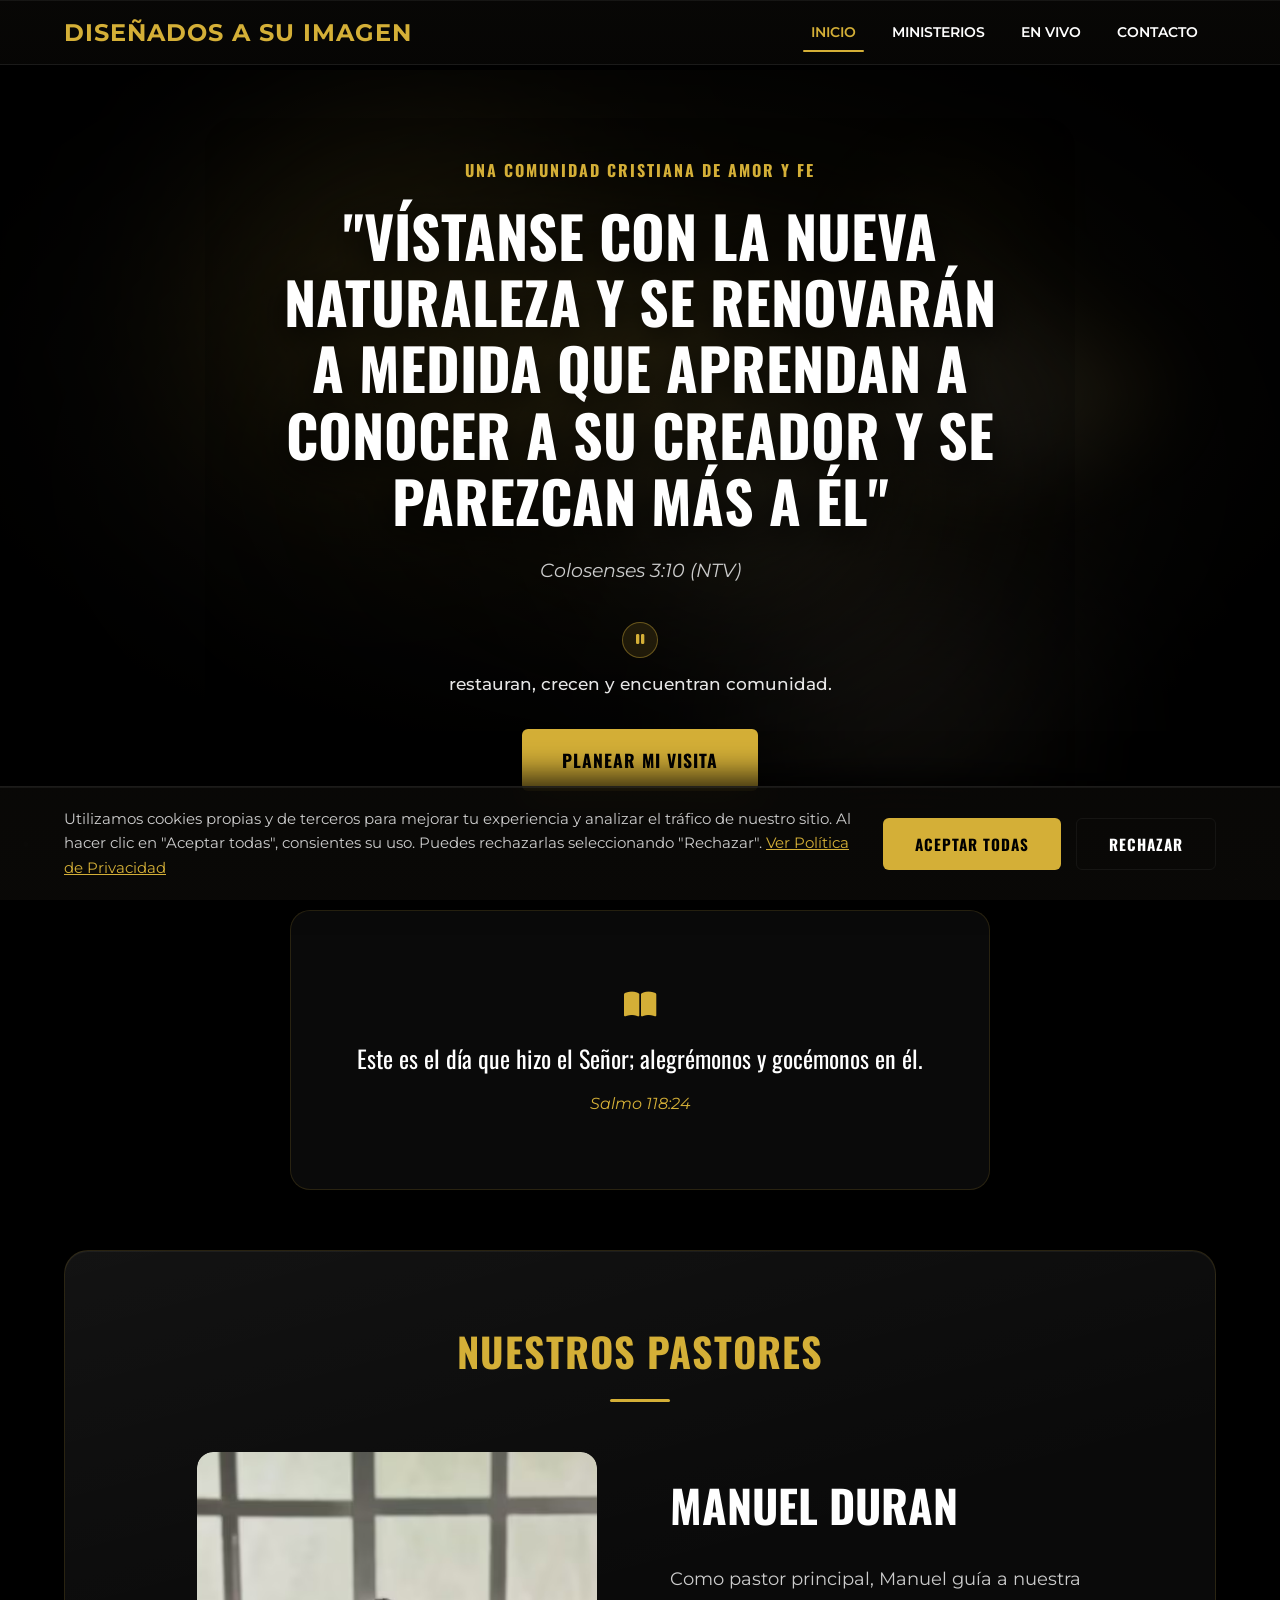
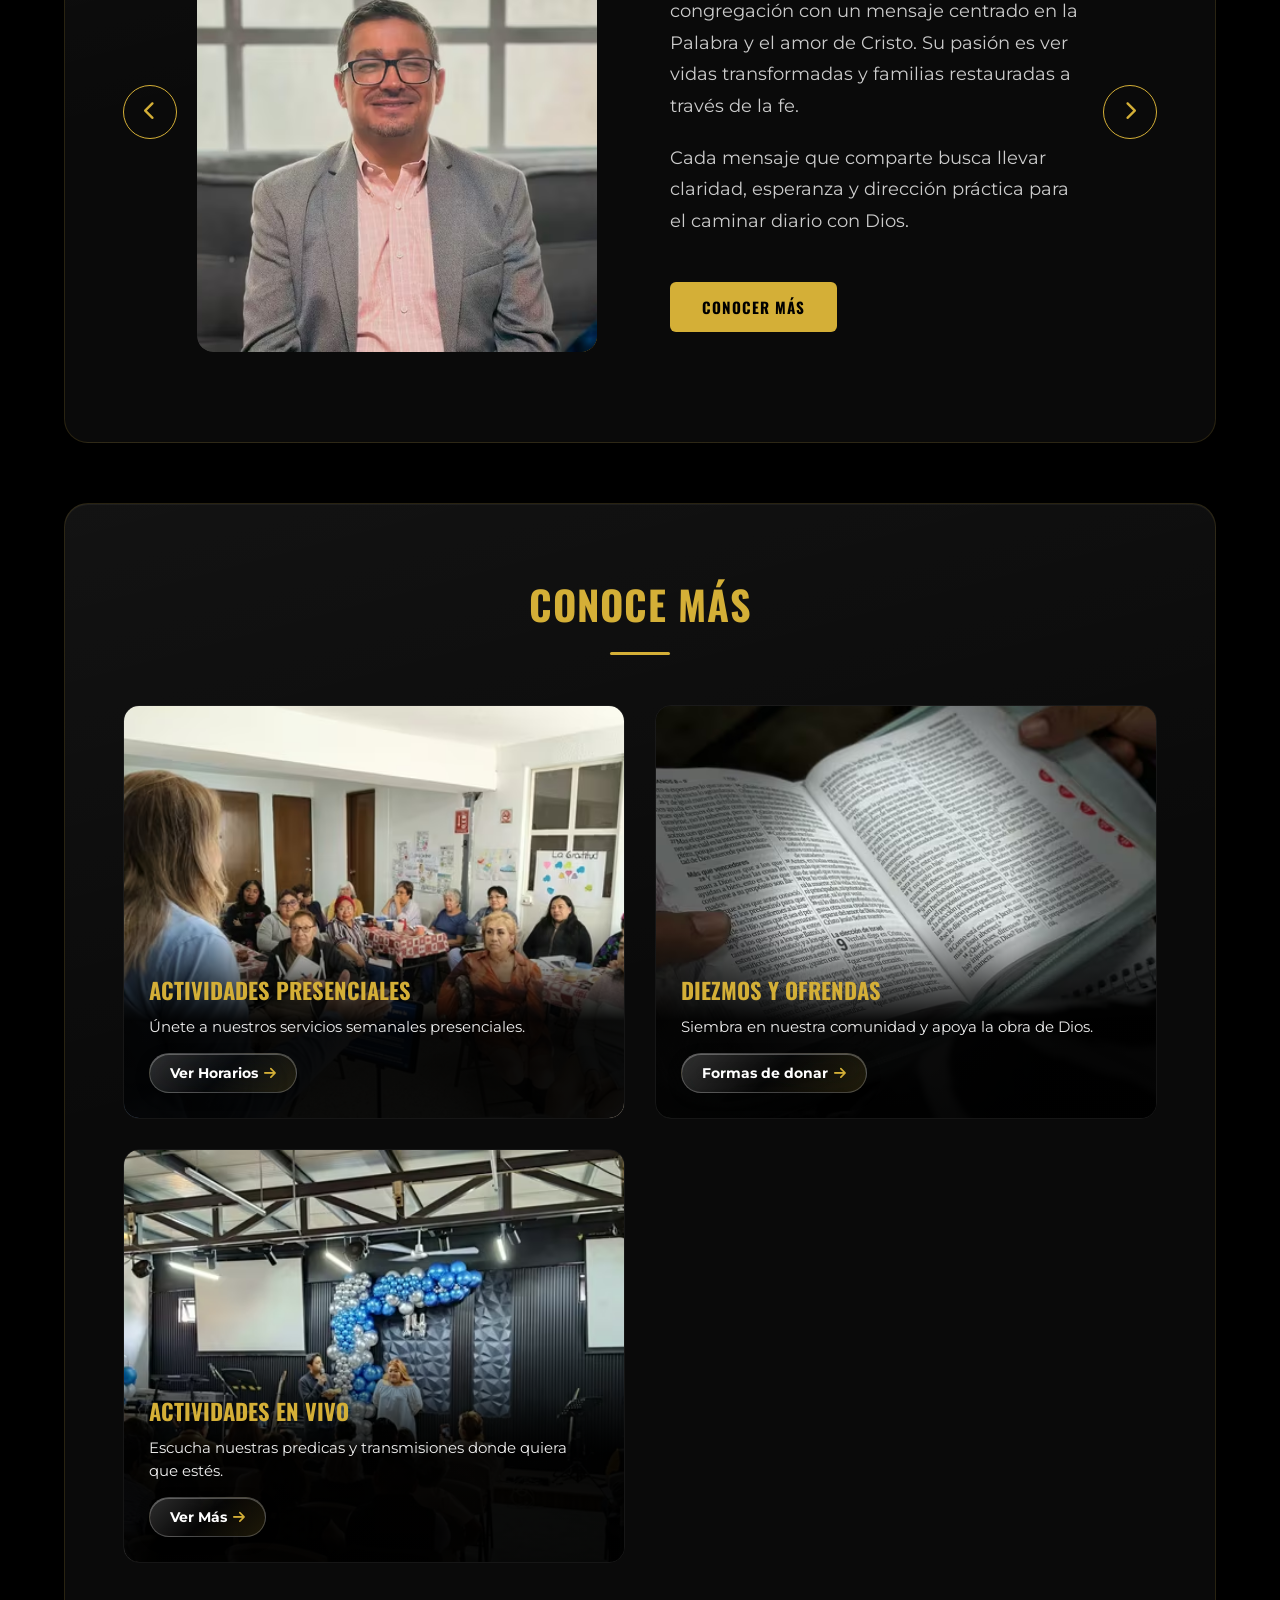
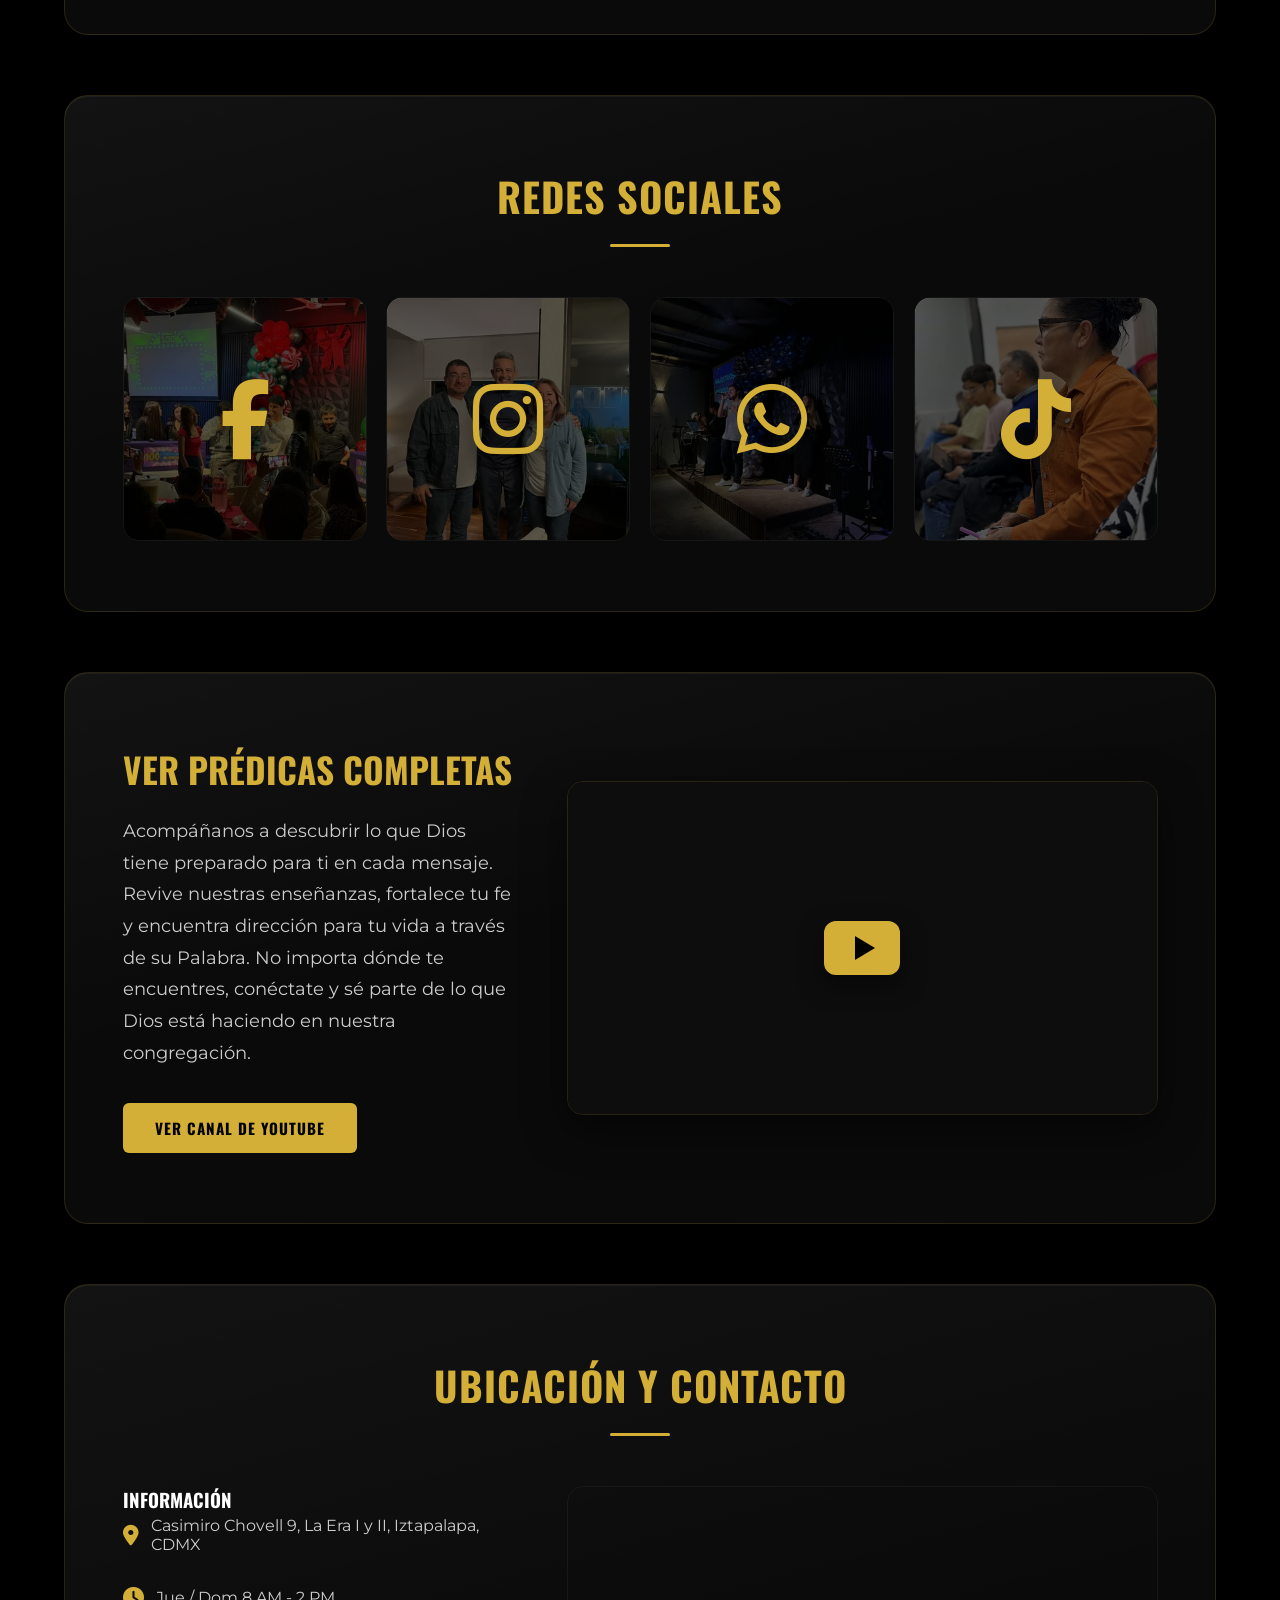
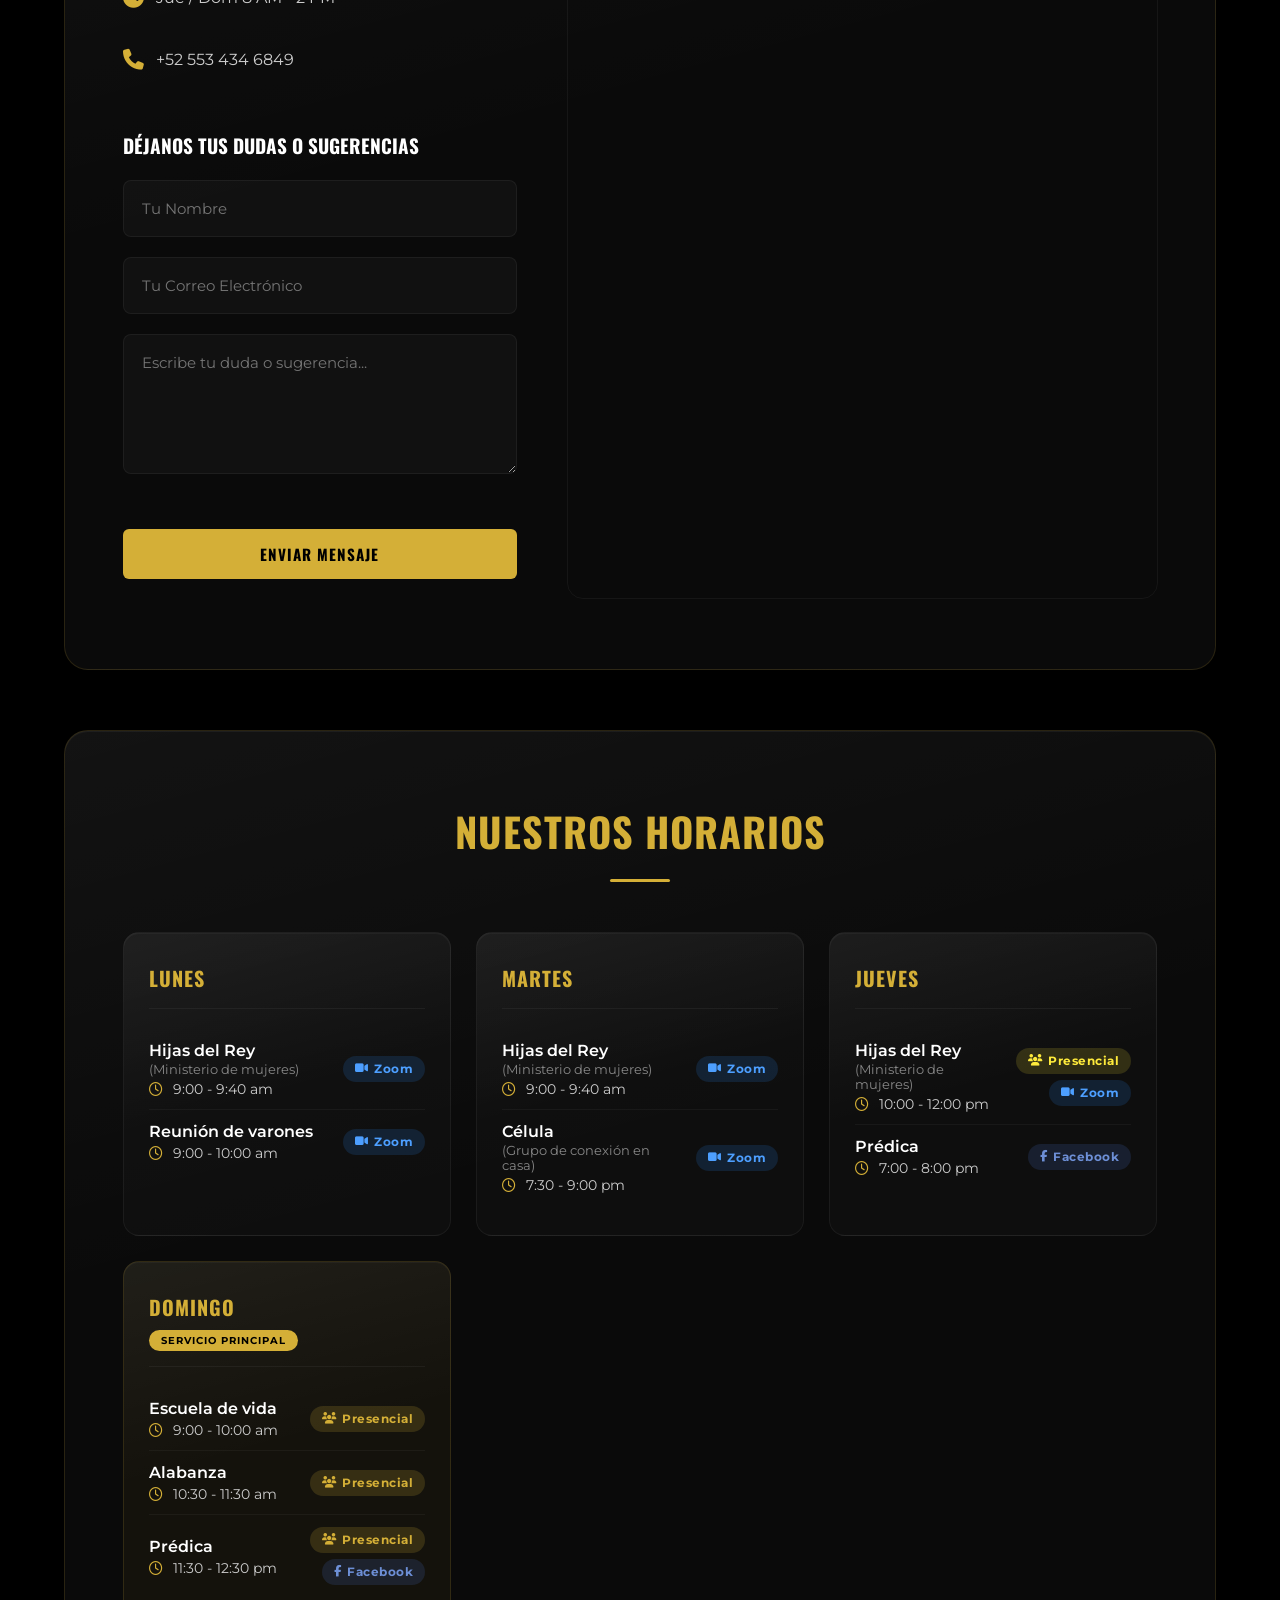
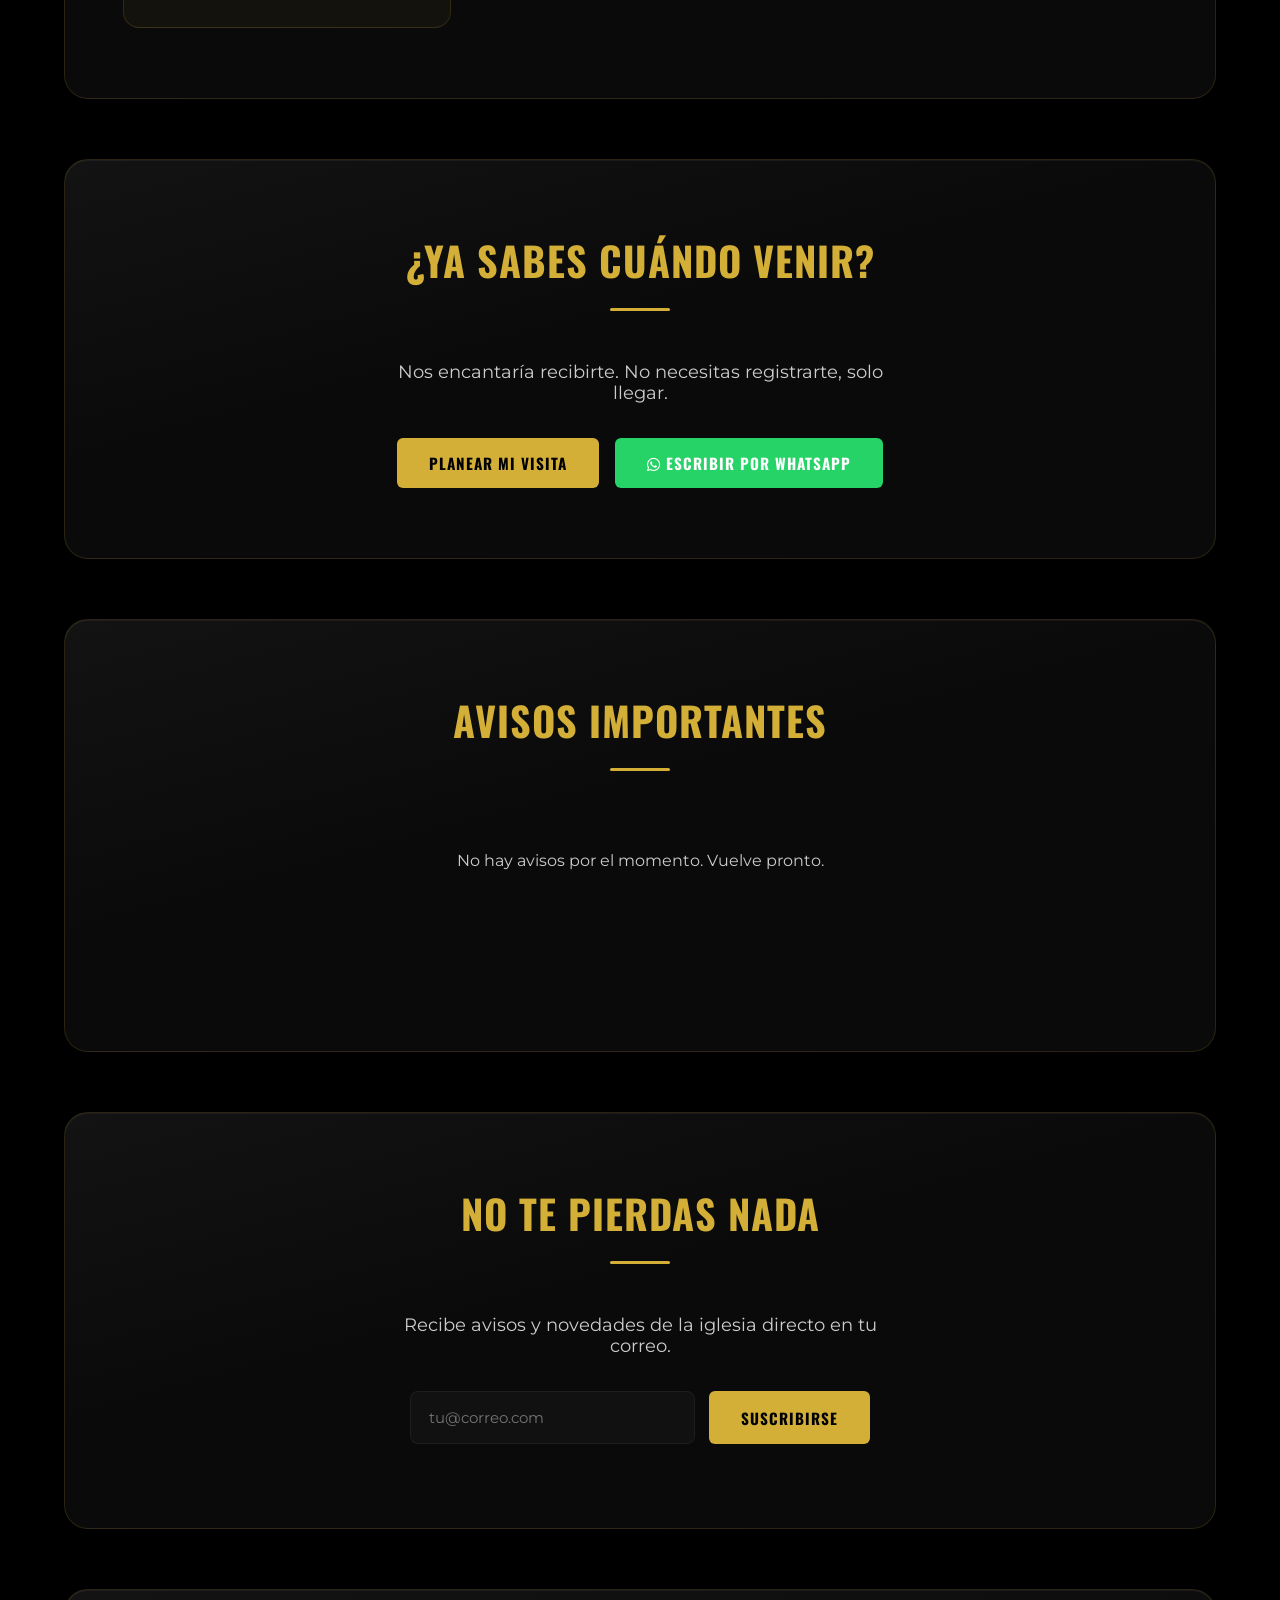
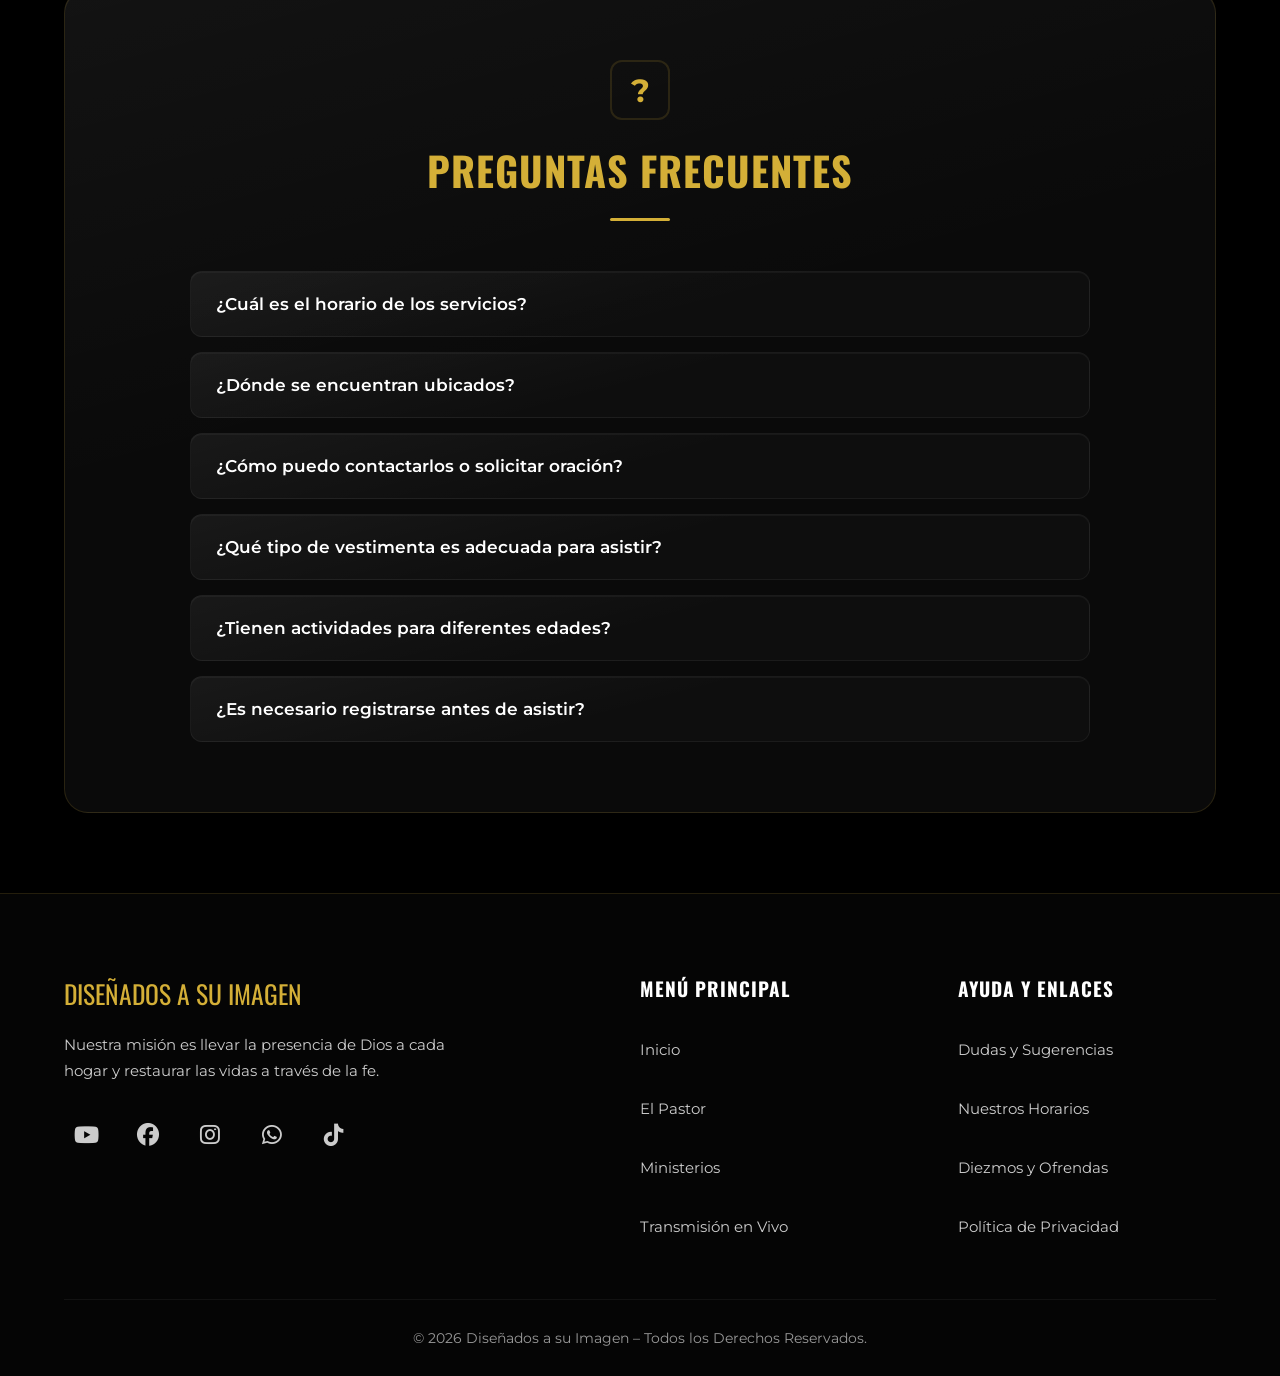
<file: index.html>
<!DOCTYPE html>
<html lang="es">
<head>
    <meta charset="UTF-8">
    <meta name="viewport" content="width=device-width, initial-scale=1.0">
    <meta name="theme-color" content="#0a0a0a">

    <meta name="description" content="Diseñados a su Imagen es una iglesia cristiana en Iztapalapa, CDMX. Únete a nuestros servicios presenciales los domingos y jueves. Todos son bienvenidos.">
    <meta name="keywords" content="iglesia cristiana Iztapalapa, iglesia La Era Iztapalapa, iglesia cristiana CDMX, Diseñados a su Imagen">
    <meta name="google-site-verification" content="I72Huk_0g-FP6Gsqqjy08jfVrlgV2flKNOcDbM3_nY0" />

    <title>Diseñados a su Imagen | Iglesia Cristiana</title>

    <link rel="canonical" href="https://iglesia-cristiana-dise-ados-a-su-im.vercel.app/">

    <!-- Open Graph / WhatsApp / Facebook -->
    <meta property="og:type" content="website">
    <meta property="og:locale" content="es_MX">
    <meta property="og:site_name" content="Diseñados a su Imagen">
    <meta property="og:title" content="Diseñados a su Imagen | Iglesia Cristiana en Iztapalapa, CDMX">
    <meta property="og:description" content="Una comunidad cristiana de amor y fe. Únete a nuestros servicios presenciales los domingos y jueves en Iztapalapa, CDMX. Todos son bienvenidos.">
    <meta property="og:image" content="https://iglesia-cristiana-dise-ados-a-su-im.vercel.app/foto-pastor1.webp">
    <meta property="og:url" content="https://iglesia-cristiana-dise-ados-a-su-im.vercel.app/">

    <!-- Twitter Card -->
    <meta name="twitter:card" content="summary_large_image">
    <meta name="twitter:title" content="Diseñados a su Imagen | Iglesia Cristiana en Iztapalapa, CDMX">
    <meta name="twitter:description" content="Una comunidad cristiana de amor y fe. Únete a nuestros servicios presenciales los domingos y jueves.">
    <meta name="twitter:image" content="https://iglesia-cristiana-dise-ados-a-su-im.vercel.app/foto-pastor1.webp">

    <!-- PWA / iconografía -->
    <link rel="manifest" href="manifest.json">
    <link rel="icon" href="favicon.ico" sizes="any">
    <link rel="icon" type="image/svg+xml" href="favicon.svg">
    <link rel="icon" type="image/png" sizes="32x32" href="favicon-32x32.png">
    <link rel="icon" type="image/png" sizes="16x16" href="favicon-16x16.png">
    <link rel="apple-touch-icon" sizes="180x180" href="apple-touch-icon.png">

    <link rel="preconnect" href="https://cdnjs.cloudflare.com" crossorigin>
    <link rel="preconnect" href="https://fonts.googleapis.com" crossorigin>
    <link rel="preconnect" href="https://fonts.gstatic.com" crossorigin>
    <link rel="preconnect" href="https://iglesia-cristiana-dise-ados-a-su-imagen.onrender.com" crossorigin>
    <link rel="preconnect" href="https://i.ytimg.com" crossorigin>

    <!-- CSS crítico (above the fold): header + hero + estado inicial de .reveal -->
    <style>
        :root{--gold:#d4af37;--gold-hover:#b5952f;--black:#000000;--panel-bg:#0a0a0a;--panel-border:rgba(212,175,55,.15);--card-border:rgba(255,255,255,.05);--white:#fff;--text-muted:#ccc}
        *{margin:0;padding:0;box-sizing:border-box}
        html{scroll-behavior:smooth}
        a{text-decoration:none}
        body{font-family:'Montserrat',system-ui,sans-serif;background-color:var(--black);color:var(--white);padding-top:70px}
        h1,h2,h3,h4{font-family:'Oswald',system-ui,sans-serif;text-transform:uppercase}
        header{background:rgba(0,0,0,.95);backdrop-filter:blur(10px);padding:15px 0;position:fixed;width:100%;top:0;z-index:2000;border-bottom:1px solid var(--card-border)}
        .nav-principal{display:flex;align-items:center;justify-content:space-between;width:100%;max-width:1300px;margin:auto;padding:0 5%}
        .logo{color:var(--gold);font-size:1.5rem;font-weight:700;letter-spacing:1px}
        .menu-links{display:flex;list-style:none;align-items:center}
        .menu-links li{margin:0 15px}
        .menu-links li a{color:var(--white);font-weight:600;font-size:.85rem;text-transform:uppercase;transition:color .3s}
        .menu-links li a:hover{color:var(--gold)}
        .btn-dorado{display:inline-block;background:var(--gold);color:var(--black);padding:14px 32px;border-radius:6px;font-family:'Oswald',system-ui,sans-serif;font-size:.95rem;font-weight:700;text-transform:uppercase;letter-spacing:1px;border:none;cursor:pointer;transition:transform .4s cubic-bezier(.16,1,.3,1),box-shadow .4s,background .3s}
        .btn-dorado:hover{background:var(--gold-hover);transform:translateY(-3px);box-shadow:0 14px 28px rgba(212,175,55,.25)}
        .btn-lg{padding:18px 40px;font-size:1.1rem}
        .hero{position:relative;height:90vh;display:flex;align-items:center;padding:0 5%;overflow:hidden;background:var(--black)}
        .hero-mesh{position:absolute;inset:-10%;z-index:0;background:radial-gradient(ellipse 60% 55% at 50% 38%,rgba(245,240,228,.95) 0%,rgba(120,110,90,.55) 35%,rgba(70,64,52,.75) 48%,rgba(35,31,24,.85) 60%,rgba(12,11,8,.94) 72%,#000 88%),radial-gradient(circle at 15% 85%,rgba(212,175,55,.1) 0%,transparent 45%);animation:meshDrift 26s ease-in-out infinite alternate}
        @keyframes meshDrift{0%{transform:translate(0,0) scale(1)}50%{transform:translate(-2%,1.5%) scale(1.06)}100%{transform:translate(1.5%,-2%) scale(1.03)}}
        .hero-vignette{position:absolute;inset:0;z-index:1;background:linear-gradient(to right,rgba(0,0,0,.85) 0%,rgba(0,0,0,.5) 45%,rgba(0,0,0,.3) 75%,rgba(0,0,0,.6) 100%)}
        #hero-particulas{position:absolute;inset:0;z-index:2;width:100%;height:100%}
        .texto-bienvenida{position:relative;z-index:3;max-width:750px;margin:auto;text-align:center}
        .texto-bienvenida::before{content:'';position:absolute;inset:-40px -60px;z-index:-1;background:radial-gradient(ellipse at center,rgba(0,0,0,.55) 0%,rgba(0,0,0,.25) 60%,transparent 100%);border-radius:30px}
        .mensaje-comunidad{color:var(--gold);font-family:'Oswald',system-ui,sans-serif;font-weight:700;font-size:1rem;letter-spacing:2px;margin-bottom:20px}
        .versiculo-principal{font-size:clamp(2rem,4.5vw,3.8rem);line-height:1.15;margin-bottom:25px;text-shadow:0 10px 30px rgba(0,0,0,.8)}
        .salmo-referencia{color:var(--text-muted);font-style:italic;font-size:1.2rem;margin-bottom:40px}
        .reveal{opacity:0;transform:translateY(28px);transition:opacity .8s cubic-bezier(.16,1,.3,1),transform .8s cubic-bezier(.16,1,.3,1);will-change:opacity,transform}
        .reveal.visible{opacity:1;transform:translateY(0)}
        @media (prefers-reduced-motion:reduce){.reveal,.hero-mesh{animation:none!important;transition:none!important;transform:none!important;opacity:1!important}}
        .hero-slider{position:relative;overflow:hidden;width:100%;display:grid}
        .hero-slide{grid-area:1/1/2/2;width:100%;transform:translateX(100%);opacity:0}
        .hero-slide.activo{transform:translateX(0);opacity:1}
        .propuesta-identidad{max-width:480px;margin:-20px auto 35px}
    </style>

    <!-- Hojas de estilo no críticas: se descargan en paralelo y se activan sin bloquear el render -->
    <link rel="preload" as="style" data-defer href="https://fonts.googleapis.com/css2?family=Montserrat:wght@300;400;600;700&family=Oswald:wght@400;700&display=optional">
    <link rel="preload" as="style" data-defer href="https://cdnjs.cloudflare.com/ajax/libs/font-awesome/6.4.0/css/all.min.css">
    <link rel="preload" as="style" data-defer href="estilos.css">
    <link rel="preload" as="style" data-defer href="dinamico.css">
    <link rel="preload" as="style" data-defer href="seguridad.css">
    <link rel="preload" as="style" data-defer href="cristal-liquido.css">
    <link rel="preload" as="style" data-defer href="accesibilidad.css">
    <script src="carga-css.js" defer></script>
    <noscript>
        <link rel="stylesheet" href="https://fonts.googleapis.com/css2?family=Montserrat:wght@300;400;600;700&family=Oswald:wght@400;700&display=optional">
        <link rel="stylesheet" href="https://cdnjs.cloudflare.com/ajax/libs/font-awesome/6.4.0/css/all.min.css">
        <link rel="stylesheet" href="estilos.css">
        <link rel="stylesheet" href="dinamico.css">
        <link rel="stylesheet" href="seguridad.css">
        <link rel="stylesheet" href="cristal-liquido.css">
        <link rel="stylesheet" href="accesibilidad.css">
    </noscript>

    <script type="application/ld+json">
    {
      "@context": "https://schema.org",
      "@type": "Church",
      "name": "Diseñados a su Imagen",
      "image": "https://iglesia-cristiana-dise-ados-a-su-im.vercel.app/foto-pastor1.webp",
      "address": {
        "@type": "PostalAddress",
        "streetAddress": "Casimiro Chovell 9, La Era I y II",
        "addressLocality": "Iztapalapa",
        "addressRegion": "CDMX",
        "postalCode": "09860",
        "addressCountry": "MX"
      },
      "telephone": "+52-553-434-6849",
      "url": "https://iglesia-cristiana-dise-ados-a-su-im.vercel.app/",
      "sameAs": [
        "https://www.facebook.com/profile.php?id=100064418572744&locale=es_LA",
        "https://www.instagram.com/disenados_a_su_imagen_/",
        "https://www.tiktok.com/@disenadosasuimagen?_r=1&_t=ZS-98UqigoqQQW",
        "https://youtube.com/@i3diztapalapa"
      ],
      "openingHoursSpecification": [
        { "@type": "OpeningHoursSpecification", "dayOfWeek": "Sunday", "opens": "09:00", "closes": "12:30" },
        { "@type": "OpeningHoursSpecification", "dayOfWeek": "Thursday", "opens": "08:00", "closes": "20:00" }
      ]
    }
    </script>
    <script type="application/ld+json">
    {
      "@context": "https://schema.org",
      "@type": "FAQPage",
      "mainEntity": [
        {
          "@type": "Question",
          "name": "¿Cuál es el horario de los servicios?",
          "acceptedAnswer": { "@type": "Answer", "text": "Nuestros servicios principales son los domingos a las 9:00 am (Escuela de vida), 10:30 am (Alabanza) y 11:30 am (Prédica). También tenemos actividades virtuales y presenciales entre semana." }
        },
        {
          "@type": "Question",
          "name": "¿Dónde se encuentran ubicados?",
          "acceptedAnswer": { "@type": "Answer", "text": "Nos encontramos en Casimiro Chovell 9, La Era I y II, Iztapalapa, CDMX. Contamos con un mapa interactivo en la sección de Contacto para llegar fácilmente." }
        },
        {
          "@type": "Question",
          "name": "¿Cómo puedo contactarlos o solicitar oración?",
          "acceptedAnswer": { "@type": "Answer", "text": "Puedes contactarnos o solicitar una oración a través de nuestras redes sociales y nuestro formulario de contacto en esta misma página." }
        },
        {
          "@type": "Question",
          "name": "¿Qué tipo de vestimenta es adecuada para asistir?",
          "acceptedAnswer": { "@type": "Answer", "text": "No tenemos un código de vestimenta estricto. Ven como te sientas cómodo; lo más importante para nosotros es tu presencia y tu corazón dispuesto a recibir la palabra de Dios." }
        },
        {
          "@type": "Question",
          "name": "¿Tienen actividades para diferentes edades?",
          "acceptedAnswer": { "@type": "Answer", "text": "Sí, contamos con ministerios específicos como Hijas del Rey, Reunión de varones y Jóvenes." }
        },
        {
          "@type": "Question",
          "name": "¿Es necesario registrarse antes de asistir?",
          "acceptedAnswer": { "@type": "Answer", "text": "No es necesario ningún registro previo. Nuestras puertas están abiertas para recibirte libremente en cualquiera de nuestros horarios de servicio presencial." }
        }
      ]
    }
    </script>
    <!-- Cloudflare Turnstile: se carga de forma diferida desde main-scripts.js
         cuando el usuario se acerca a la sección #contacto, en vez de en
         cada visita incondicionalmente (ver main-scripts.js) -->
</head>
<body>
    <a class="enlace-salto" href="#contenido-principal">Saltar al contenido principal</a>

    <noscript><iframe title="Google Tag Manager" src="https://www.googletagmanager.com/ns.html?id=GTM-NT774S3Z"
    height="0" width="0" class="gtm-iframe"></iframe></noscript>

    <header>
        <nav class="nav-principal">
            <a href="#inicio" class="logo">DISEÑADOS A SU IMAGEN</a>

            <button type="button" id="btn-menu-movil" aria-expanded="false" aria-controls="menu-links-principal" aria-label="Abrir menú">
                <i class="fas fa-bars" aria-hidden="true"></i>
            </button>

            <ul class="menu-links" id="menu-links-principal">
                <li><a href="#inicio">Inicio</a></li>
                <li><a href="#ministerio">Ministerios</a></li>
                <li><a href="#en-vivo">En Vivo</a></li>
                <li><a href="#contacto">Contacto</a></li>
            </ul>
        </nav>
    </header>

    <main id="contenido-principal">

    <section id="inicio" class="hero">
        <div class="hero-mesh"></div>
        <div class="aurora-blob aurora-blob--1" aria-hidden="true"></div>
        <div class="aurora-blob aurora-blob--2" aria-hidden="true"></div>
        <div class="aurora-blob aurora-blob--3" aria-hidden="true"></div>
        <div class="hero-vignette"></div>
        <div class="destello-prisma" aria-hidden="true"></div>
        <canvas id="hero-particulas"></canvas>

        <div class="texto-bienvenida reveal visible">
            <p class="mensaje-comunidad">UNA COMUNIDAD CRISTIANA DE AMOR Y FE</p>
            <h1 class="versiculo-principal">"VÍSTANSE CON LA NUEVA NATURALEZA Y SE RENOVARÁN A MEDIDA QUE APRENDAN A CONOCER A SU CREADOR Y SE PAREZCAN MÁS A ÉL"</h1>
            <p class="salmo-referencia">Colosenses 3:10 (NTV)</p>
            <button type="button" id="hero-slider-pausa" class="hero-slider-pausa" aria-pressed="false" aria-label="Pausar carrusel automático">
                <i class="fas fa-pause" aria-hidden="true"></i>
            </button>
            <div class="hero-slider" id="hero-slider">
                <div class="hero-slide activo" aria-hidden="false">
                    <p class="propuesta-identidad">Una casa donde las familias de Iztapalapa se restauran, crecen y encuentran comunidad.</p>
                    <div class="hero-cta">
                        <a href="visita.html" class="btn-dorado btn-lg">Planear mi visita</a>
                    </div>
                </div>
                <div class="hero-slide" aria-hidden="true">
                    <p class="propuesta-identidad">Somos una comunidad de familias reales, unidas por la fe y el deseo de crecer juntas cada día.</p>
                    <div class="hero-cta">
                        <a href="#pastor" class="btn-dorado btn-lg" tabindex="-1">Quiénes somos</a>
                    </div>
                </div>
            </div>
        </div>
    </section>

    <section class="seccion">
        <div class="contenedor versiculo-carta-wrap reveal versiculo-wrap">
            <div class="versiculo-carta versiculo-caja">
                <div class="versiculo-carta-icono"><i class="fas fa-book-open" aria-hidden="true"></i></div>
                <p class="versiculo-carta-texto versiculo-texto" data-contenido="versiculo_dia.texto">
                    Cargando versículo del día…
                </p>
                <p class="versiculo-carta-referencia" data-contenido="versiculo_dia.referencia"></p>
            </div>
        </div>
    </section>

    <section id="pastor" class="seccion">
        <div class="contenedor panel-elegante">
            <h2 class="titulo-seccion reveal">NUESTROS PASTORES</h2>
            <div class="pastores-slider-wrap">
                <button type="button" class="slider-flecha slider-flecha-izq" aria-label="Pastor anterior">
                    <i class="fas fa-chevron-left" aria-hidden="true"></i>
                </button>
                <div class="pastores-slider">
                    <div class="pastor-slide">
                        <div class="pastor-img-container">
                            <picture>
                                <source type="image/avif" srcset="foto-pastor1-480.avif 480w, foto-pastor1-768.avif 768w, foto-pastor1-1200.avif 1200w, foto-pastor1-1321.avif 1321w" sizes="(max-width: 1024px) 90vw, 550px">
                                <source type="image/webp" srcset="foto-pastor1-480.webp 480w, foto-pastor1-768.webp 768w, foto-pastor1-1200.webp 1200w, foto-pastor1-1321.webp 1321w" sizes="(max-width: 1024px) 90vw, 550px">
                                <img src="foto-pastor1-1200.webp" alt="Pastor principal Manuel Duran" class="pastor-img" width="800" height="1000" loading="lazy" decoding="async">
                            </picture>
                        </div>
                        <div class="pastor-info">
                            <h3>Manuel Duran</h3>
                            <p>Como pastor principal, Manuel guía a nuestra congregación con un mensaje centrado en la Palabra y el amor de Cristo. Su pasión es ver vidas transformadas y familias restauradas a través de la fe.</p>
                            <p>Cada mensaje que comparte busca llevar claridad, esperanza y dirección práctica para el caminar diario con Dios.</p>
                            <a href="pastor-manuel.html" class="btn-dorado btn-mt">Conocer más</a>
                        </div>
                    </div>
                    <div class="pastor-slide">
                        <div class="pastor-img-container">
                            <picture>
                                <source type="image/avif" srcset="foto-pastor2-480.avif 480w, foto-pastor2-768.avif 768w, foto-pastor2-1200.avif 1200w, foto-pastor2-1321.avif 1321w" sizes="(max-width: 1024px) 90vw, 550px">
                                <source type="image/webp" srcset="foto-pastor2-480.webp 480w, foto-pastor2-768.webp 768w, foto-pastor2-1200.webp 1200w, foto-pastor2-1321.webp 1321w" sizes="(max-width: 1024px) 90vw, 550px">
                                <img src="foto-pastor2-1200.webp" alt="Pastora Guadalupe Hernandez" class="pastor-img" width="800" height="1000" loading="lazy" decoding="async">
                            </picture>
                        </div>
                        <div class="pastor-info">
                            <h3>Guadalupe Hernandez</h3>
                            <p>Guadalupe acompaña a la congregación desde el discipulado y el cuidado pastoral, con un enfoque especial en las familias y en el ministerio de mujeres "Hijas del Rey".</p>
                            <p>Su corazón está puesto en que cada persona encuentre un espacio seguro para crecer espiritualmente y sanar.</p>
                            <a href="pastor-guadalupe.html" class="btn-dorado btn-mt">Conocer más</a>
                        </div>
                    </div>
                </div>
                <button type="button" class="slider-flecha slider-flecha-der" aria-label="Siguiente pastor">
                    <i class="fas fa-chevron-right" aria-hidden="true"></i>
                </button>
            </div>
        </div>
    </section>

    <section id="ministerio" class="seccion">
        <div class="contenedor panel-elegante">
            <h2 class="titulo-seccion reveal">Conoce Más</h2>
            <div class="ministerios-grid">
                <div class="tarjeta reveal">
                    <picture>
                        <source type="image/avif" srcset="foto-actividades-480.avif 480w, foto-actividades-768.avif 768w, foto-actividades-1200.avif 1200w, foto-actividades-1600.avif 1600w, foto-actividades-2400.avif 2400w, foto-actividades-4096.avif 4096w" sizes="(max-width: 768px) 92vw, (max-width: 1100px) 45vw, 400px">
                        <source type="image/webp" srcset="foto-actividades-480.webp 480w, foto-actividades-768.webp 768w, foto-actividades-1200.webp 1200w, foto-actividades-1600.webp 1600w, foto-actividades-2400.webp 2400w, foto-actividades-4096.webp 4096w" sizes="(max-width: 768px) 92vw, (max-width: 1100px) 45vw, 400px">
                        <img src="foto-actividades-1200.webp" alt="Actividad presencial" width="800" height="600" loading="lazy" decoding="async">
                    </picture>
                    <div class="tarjeta-overlay">
                        <h3>ACTIVIDADES PRESENCIALES</h3>
                        <p>Únete a nuestros servicios semanales presenciales.</p>
                        <a href="#horarios" class="enlace-tarjeta">Ver Horarios <i class="fas fa-arrow-right" aria-hidden="true"></i></a>
                    </div>
                </div>
                <a href="donaciones.html" class="tarjeta reveal" id="donaciones">
                    <picture>
                        <source type="image/avif" srcset="foto-ofrendas-480.avif 480w, foto-ofrendas-768.avif 768w, foto-ofrendas-1080.avif 1080w" sizes="(max-width: 768px) 92vw, (max-width: 1100px) 45vw, 400px">
                        <source type="image/webp" srcset="foto-ofrendas-480.webp 480w, foto-ofrendas-768.webp 768w, foto-ofrendas-1080.webp 1080w" sizes="(max-width: 768px) 92vw, (max-width: 1100px) 45vw, 400px">
                        <img src="foto-ofrendas-768.webp" alt="Diezmos y ofrendas" width="800" height="600" loading="lazy" decoding="async">
                    </picture>
                    <div class="tarjeta-overlay">
                        <h3>DIEZMOS Y OFRENDAS</h3>
                        <p>Siembra en nuestra comunidad y apoya la obra de Dios.</p>
                        <span class="enlace-tarjeta">Formas de donar <i class="fas fa-arrow-right" aria-hidden="true"></i></span>
                    </div>
                </a>
                <div class="tarjeta reveal">
                    <picture>
                        <source type="image/avif" srcset="foto-envivo-480.avif 480w, foto-envivo-768.avif 768w, foto-envivo-1200.avif 1200w, foto-envivo-1600.avif 1600w, foto-envivo-2400.avif 2400w, foto-envivo-4096.avif 4096w" sizes="(max-width: 768px) 92vw, (max-width: 1100px) 45vw, 400px">
                        <source type="image/webp" srcset="foto-envivo-480.webp 480w, foto-envivo-768.webp 768w, foto-envivo-1200.webp 1200w, foto-envivo-1600.webp 1600w, foto-envivo-2400.webp 2400w, foto-envivo-4096.webp 4096w" sizes="(max-width: 768px) 92vw, (max-width: 1100px) 45vw, 400px">
                        <img src="foto-envivo-1200.webp" alt="Transmisión en vivo" width="800" height="600" loading="lazy" decoding="async">
                    </picture>
                    <div class="tarjeta-overlay">
                        <h3>ACTIVIDADES EN VIVO</h3>
                        <p>Escucha nuestras predicas y transmisiones donde quiera que estés.</p>
                        <a href="#en-vivo" class="enlace-tarjeta">Ver Más <i class="fas fa-arrow-right" aria-hidden="true"></i></a>
                    </div>
                </div>
            </div>
        </div>
    </section>

    <section id="redes" class="seccion">
        <div class="contenedor panel-elegante">
            <h2 class="titulo-seccion reveal">REDES SOCIALES</h2>
            <div class="redes-grandes-grid">
                <a href="https://www.facebook.com/profile.php?id=100064418572744&locale=es_LA" target="_blank" class="red-cuadro reveal">
                    <picture>
                        <source type="image/avif" srcset="banner-fb-480.avif 480w, banner-fb-768.avif 768w, banner-fb-1200.avif 1200w, banner-fb-1280.avif 1280w" sizes="(max-width: 480px) 88vw, (max-width: 900px) 45vw, 300px">
                        <source type="image/webp" srcset="banner-fb-480.webp 480w, banner-fb-768.webp 768w, banner-fb-1200.webp 1200w, banner-fb-1280.webp 1280w" sizes="(max-width: 480px) 88vw, (max-width: 900px) 45vw, 300px">
                        <img src="banner-fb-768.webp" alt="Síguenos en Facebook" width="600" height="600" loading="lazy" decoding="async">
                    </picture>
                    <i class="fab fa-facebook-f icono-centro" aria-hidden="true"></i>
                </a>
                <a href="https://www.instagram.com/disenados_a_su_imagen_/" target="_blank" class="red-cuadro reveal">
                    <picture>
                        <source type="image/avif" srcset="banner-ig-480.avif 480w, banner-ig-768.avif 768w, banner-ig-1200.avif 1200w, banner-ig-1280.avif 1280w" sizes="(max-width: 480px) 88vw, (max-width: 900px) 45vw, 300px">
                        <source type="image/webp" srcset="banner-ig-480.webp 480w, banner-ig-768.webp 768w, banner-ig-1200.webp 1200w, banner-ig-1280.webp 1280w" sizes="(max-width: 480px) 88vw, (max-width: 900px) 45vw, 300px">
                        <img src="banner-ig-768.webp" alt="Síguenos en Instagram" width="600" height="600" loading="lazy" decoding="async">
                    </picture>
                    <i class="fab fa-instagram icono-centro" aria-hidden="true"></i>
                </a>
                <a href="https://w.app/xj23cq" target="_blank" class="red-cuadro reveal">
                    <picture>
                        <source type="image/avif" srcset="banner-wa-480.avif 480w, banner-wa-768.avif 768w, banner-wa-1200.avif 1200w, banner-wa-1323.avif 1323w" sizes="(max-width: 480px) 88vw, (max-width: 900px) 45vw, 300px">
                        <source type="image/webp" srcset="banner-wa-480.webp 480w, banner-wa-768.webp 768w, banner-wa-1200.webp 1200w, banner-wa-1323.webp 1323w" sizes="(max-width: 480px) 88vw, (max-width: 900px) 45vw, 300px">
                        <img src="banner-wa-768.webp" alt="Escríbenos por WhatsApp" width="600" height="600" loading="lazy" decoding="async">
                    </picture>
                    <i class="fab fa-whatsapp icono-centro" aria-hidden="true"></i>
                </a>
                <a href="https://www.tiktok.com/@disenadosasuimagen?_r=1&_t=ZS-98UqigoqQQW" target="_blank" class="red-cuadro red-cuadro-tiktok reveal">
                   <picture>
                       <source type="image/avif" srcset="banner-tt-480.avif 480w, banner-tt-768.avif 768w, banner-tt-1080.avif 1080w" sizes="(max-width: 480px) 88vw, (max-width: 900px) 45vw, 300px">
                       <source type="image/webp" srcset="banner-tt-480.webp 480w, banner-tt-768.webp 768w, banner-tt-1080.webp 1080w" sizes="(max-width: 480px) 88vw, (max-width: 900px) 45vw, 300px">
                       <img src="banner-tt-768.webp" alt="Síguenos en Tik Tok" width="600" height="600" loading="lazy" decoding="async">
                   </picture>
                   <i class="fab fa-tiktok icono-centro" aria-hidden="true"></i>
                </a>
            </div>
        </div>
    </section>

    <section id="en-vivo" class="seccion">
        <div class="contenedor panel-elegante predica-grid">
            <div class="predica-texto reveal">
                <h2 class="titulo-predica">VER PRÉDICAS COMPLETAS</h2>
                <p class="texto-predica">
                    Acompáñanos a descubrir lo que Dios tiene preparado para ti en cada mensaje. Revive nuestras enseñanzas, fortalece tu fe y encuentra dirección para tu vida a través de su Palabra. No importa dónde te encuentres, conéctate y sé parte de lo que Dios está haciendo en nuestra congregación.
                </p>
                <a href="https://youtube.com/@i3diztapalapa?si=8xpWdP1BUuz9N-61" class="btn-dorado" target="_blank">Ver Canal de YouTube</a>
            </div>
            <div class="video-responsive reveal">
                <button type="button" class="video-facade" id="youtube-facade" data-canal="UC4EaGzTusYBZcrrIqvH14QA" aria-label="Reproducir transmisión en vivo de YouTube">
                    <span class="video-facade-play" aria-hidden="true"></span>
                </button>
            </div>
        </div>
    </section>

    <section id="contacto" class="seccion">
        <div class="contenedor panel-elegante">
            <h2 class="titulo-seccion reveal">Ubicación y Contacto</h2>
            <div class="contacto-grid">
                <div id="oracion" class="reveal">
                    <div class="info-contacto info-contacto--espaciado">
                        <h3>Información</h3>
                        <p><i class="fas fa-map-marker-alt" aria-hidden="true"></i> <a href="https://maps.app.goo.gl/6MnHgUBPi12odsLx6" target="_blank" class="enlace-info">Casimiro Chovell 9, La Era I y II, Iztapalapa, CDMX</a></p>
                        <p><i class="fas fa-clock" aria-hidden="true"></i> Jue / Dom 8 AM - 2 PM</p>
                        <p><i class="fas fa-phone" aria-hidden="true"></i> +52 553 434 6849</p>
                    </div>

                    <h3 class="subtitulo-form">DÉJANOS TUS DUDAS O SUGERENCIAS</h3>
                    <form class="formulario" id="formulario-contacto">
                        <label for="nombre-usuario" class="etiqueta-oculta">Tu nombre</label>
                        <input type="text" id="nombre-usuario" placeholder="Tu Nombre" required>

                        <label for="correo-usuario" class="etiqueta-oculta">Tu correo electrónico</label>
                        <input type="email" id="correo-usuario" placeholder="Tu Correo Electrónico" required>

                        <label for="mensaje-usuario" class="etiqueta-oculta">Tu mensaje</label>
                        <textarea id="mensaje-usuario" placeholder="Escribe tu duda o sugerencia..." required></textarea>

                        <div class="cf-turnstile turnstile-box" data-sitekey="0x4AAAAAAEGRDvwfhL7xCdby"></div>

                        <button type="submit" class="btn-dorado btn-full">Enviar Mensaje</button>
                        <div id="mensaje-estado" class="mensaje-estado" role="status" aria-live="polite"></div>
                    </form>
                </div>
                <div class="mapa-embed reveal">
                    <iframe title="Ubicación" src="https://www.google.com/maps?q=Casimiro+Chovell+9,+La+Era+I+y+II,+Iztapalapa,+09860+Ciudad+de+M%C3%A9xico,+CDMX&z=17&output=embed" width="100%" height="100%" class="mapa-iframe mapa-sin-borde" allowfullscreen="" loading="lazy" referrerpolicy="no-referrer-when-downgrade"></iframe>
                </div>
            </div>
        </div>
    </section>

    <section id="horarios" class="seccion">
        <div class="contenedor panel-elegante">
            <h2 class="titulo-seccion reveal">NUESTROS HORARIOS</h2>
            <div class="horarios-grid">
                <div class="horario-dia reveal">
                    <h3 class="horario-dia-titulo">Lunes</h3>
                    <div class="horario-item">
                        <div class="horario-item-info">
                            <span class="horario-actividad">Hijas del Rey <small>(Ministerio de mujeres)</small></span>
                            <span class="horario-hora"><i class="far fa-clock" aria-hidden="true"></i> 9:00 - 9:40 am</span>
                        </div>
                        <span class="badge-modalidad badge-zoom"><i class="fas fa-video" aria-hidden="true"></i> Zoom</span>
                    </div>
                    <div class="horario-item">
                        <div class="horario-item-info">
                            <span class="horario-actividad">Reunión de varones</span>
                            <span class="horario-hora"><i class="far fa-clock" aria-hidden="true"></i> 9:00 - 10:00 am</span>
                        </div>
                        <span class="badge-modalidad badge-zoom"><i class="fas fa-video" aria-hidden="true"></i> Zoom</span>
                    </div>
                </div>

                <div class="horario-dia reveal">
                    <h3 class="horario-dia-titulo">Martes</h3>
                    <div class="horario-item">
                        <div class="horario-item-info">
                            <span class="horario-actividad">Hijas del Rey <small>(Ministerio de mujeres)</small></span>
                            <span class="horario-hora"><i class="far fa-clock" aria-hidden="true"></i> 9:00 - 9:40 am</span>
                        </div>
                        <span class="badge-modalidad badge-zoom"><i class="fas fa-video" aria-hidden="true"></i> Zoom</span>
                    </div>
                    <div class="horario-item">
                        <div class="horario-item-info">
                            <span class="horario-actividad">Célula <small>(Grupo de conexión en casa)</small></span>
                            <span class="horario-hora"><i class="far fa-clock" aria-hidden="true"></i> 7:30 - 9:00 pm</span>
                        </div>
                        <span class="badge-modalidad badge-zoom"><i class="fas fa-video" aria-hidden="true"></i> Zoom</span>
                    </div>
                </div>

                <div class="horario-dia reveal">
                    <h3 class="horario-dia-titulo">Jueves</h3>
                    <div class="horario-item">
                        <div class="horario-item-info">
                            <span class="horario-actividad">Hijas del Rey <small>(Ministerio de mujeres)</small></span>
                            <span class="horario-hora"><i class="far fa-clock" aria-hidden="true"></i> 10:00 - 12:00 pm</span>
                        </div>
                        <div class="badge-doble">
                            <span class="badge-modalidad badge-amarillo"><i class="fas fa-users" aria-hidden="true"></i> Presencial</span>
                            <span class="badge-modalidad badge-zoom"><i class="fas fa-video" aria-hidden="true"></i> Zoom</span>
                        </div>
                    </div>
                    <div class="horario-item">
                        <div class="horario-item-info">
                            <span class="horario-actividad">Prédica</span>
                            <span class="horario-hora"><i class="far fa-clock" aria-hidden="true"></i> 7:00 - 8:00 pm</span>
                        </div>
                        <span class="badge-modalidad badge-facebook"><i class="fab fa-facebook-f" aria-hidden="true"></i> Facebook</span>
                    </div>
                </div>

                <div class="horario-dia horario-dia-destacado reveal">
                    <h3 class="horario-dia-titulo">Domingo <span class="tag-principal">Servicio principal</span></h3>
                    <div class="horario-item">
                        <div class="horario-item-info">
                            <span class="horario-actividad">Escuela de vida</span>
                            <span class="horario-hora"><i class="far fa-clock" aria-hidden="true"></i> 9:00 - 10:00 am</span>
                        </div>
                        <span class="badge-modalidad badge-presencial"><i class="fas fa-users" aria-hidden="true"></i> Presencial</span>
                    </div>
                    <div class="horario-item">
                        <div class="horario-item-info">
                            <span class="horario-actividad">Alabanza</span>
                            <span class="horario-hora"><i class="far fa-clock" aria-hidden="true"></i> 10:30 - 11:30 am</span>
                        </div>
                        <span class="badge-modalidad badge-presencial"><i class="fas fa-users" aria-hidden="true"></i> Presencial</span>
                    </div>
                    <div class="horario-item">
                        <div class="horario-item-info">
                            <span class="horario-actividad">Prédica</span>
                            <span class="horario-hora"><i class="far fa-clock" aria-hidden="true"></i> 11:30 - 12:30 pm</span>
                        </div>
                        <div class="badge-doble">
                            <span class="badge-modalidad badge-presencial"><i class="fas fa-users" aria-hidden="true"></i> Presencial</span>
                            <span class="badge-modalidad badge-facebook"><i class="fab fa-facebook-f" aria-hidden="true"></i> Facebook</span>
                        </div>
                    </div>
                </div>
            </div>
        </div>
    </section>

    <section class="seccion">
        <div class="contenedor panel-elegante texto-centrado">
            <h2 class="titulo-seccion reveal">¿YA SABES CUÁNDO VENIR?</h2>
            <p class="cta-horarios-texto reveal">Nos encantaría recibirte. No necesitas registrarte, solo llegar.</p>
            <div class="cta-btns reveal cta-botones-flex">
                <a href="visita.html" class="btn-dorado">Planear mi visita</a>
                <a href="https://w.app/xj23cq" target="_blank" class="btn-wa"><i class="fab fa-whatsapp" aria-hidden="true"></i> Escribir por WhatsApp</a>
            </div>
        </div>
    </section>

    <section class="seccion" id="avisos">
        <div class="contenedor panel-elegante">
            <h2 class="titulo-seccion reveal">Avisos Importantes</h2>
            <div id="avisos-lista" class="avisos-grid"></div>
        </div>
    </section>

    <section class="seccion" id="suscripcion">
        <div class="contenedor panel-elegante texto-centrado">
            <h2 class="titulo-seccion reveal">No Te Pierdas Nada</h2>
            <p class="cta-horarios-texto reveal">Recibe avisos y novedades de la iglesia directo en tu correo.</p>
            <form id="form-suscripcion" class="formulario-suscripcion reveal" novalidate>
                <label for="correo-suscripcion" class="etiqueta-oculta">Correo electrónico</label>
                <input type="email" id="correo-suscripcion" name="email" placeholder="tu@correo.com" required>
                <button type="submit" class="btn-dorado">Suscribirse</button>
            </form>
            <p id="mensaje-suscripcion" class="mensaje-estado" role="status" aria-live="polite"></p>
        </div>
    </section>

    <section id="faq" class="seccion">
        <div class="contenedor panel-elegante">
            <div class="icono-faq-box reveal"><span>?</span></div>
            <h2 class="titulo-seccion reveal">Preguntas Frecuentes</h2>
            <div class="faq-contenedor">
                <details class="faq-item reveal">
                    <summary>¿Cuál es el horario de los servicios?</summary>
                    <div class="faq-respuesta">Nuestros servicios principales son los domingos a las 9:00 am (Escuela de vida), 10:30 am (Alabanza) y 11:30 am (Prédica). También tenemos actividades virtuales y presenciales entre semana.</div>
                </details>
                <details class="faq-item reveal">
                    <summary>¿Dónde se encuentran ubicados?</summary>
                    <div class="faq-respuesta">Nos encontramos en Casimiro Chovell 9, La Era I y II, Iztapalapa, CDMX. Contamos con un mapa interactivo en la sección superior de Contacto para que puedas llegar fácilmente.</div>
                </details>
                <details class="faq-item reveal">
                    <summary>¿Cómo puedo contactarlos o solicitar oración?</summary>
                    <div class="faq-respuesta">Puedes contactarnos o solicitar una oración a través de nuestras redes sociales y nuestro formulario de contacto en esta misma página.</div>
                </details>
                <details class="faq-item reveal">
                    <summary>¿Qué tipo de vestimenta es adecuada para asistir?</summary>
                    <div class="faq-respuesta">No tenemos un código de vestimenta estricto. Ven como te sientas cómodo; lo más importante para nosotros es tu presencia y tu corazón dispuesto a recibir la palabra de Dios.</div>
                </details>
                <details class="faq-item reveal">
                    <summary>¿Tienen actividades para diferentes edades?</summary>
                    <div class="faq-respuesta">Sí, contamos con ministerios específicos como "Hijas del Rey", "Reunión de varones", "Jóvenes".</div>
                </details>
                <details class="faq-item reveal">
                    <summary>¿Es necesario registrarse antes de asistir?</summary>
                    <div class="faq-respuesta">No es necesario ningún registro previo. Nuestras puertas están abiertas para recibirte libremente en cualquiera de nuestros horarios de servicio presencial.</div>
                </details>
            </div>
        </div>
    </section>

    </main>

    <footer class="footer-elegante">
        <div class="footer-grid">
            <div class="footer-col footer-branding">
                <div class="footer-logo">DISEÑADOS A SU IMAGEN</div>
                <p class="footer-desc">Nuestra misión es llevar la presencia de Dios a cada hogar y restaurar las vidas a través de la fe.</p>
                <div class="redes-sociales">
                    <a href="https://www.youtube.com/@i3diztapalapa?si=8xpWdP1BUuz9N-61" target="_blank" aria-label="YouTube"><i class="fab fa-youtube" aria-hidden="true"></i></a>
                    <a href="https://www.facebook.com/profile.php?id=100064418572744&locale=es_LA" target="_blank" aria-label="Facebook"><i class="fab fa-facebook" aria-hidden="true"></i></a>
                    <a href="https://www.instagram.com/disenados_a_su_imagen_/" target="_blank" aria-label="Instagram"><i class="fab fa-instagram" aria-hidden="true"></i></a>
                    <a href="https://w.app/xj23cq" target="_blank" aria-label="WhatsApp"><i class="fab fa-whatsapp" aria-hidden="true"></i></a>
                    <a href="https://www.tiktok.com/@disenadosasuimagen?_r=1&_t=ZS-98UqigoqQQW" target="_blank" aria-label="TikTok"><i class="fab fa-tiktok" aria-hidden="true"></i></a>
                </div>
            </div>
            <div class="footer-col">
                <h3>Menú Principal</h3>
                <ul>
                    <li><a href="#inicio">Inicio</a></li>
                    <li><a href="#pastor">El Pastor</a></li>
                    <li><a href="#ministerio">Ministerios</a></li>
                    <li><a href="#en-vivo">Transmisión en Vivo</a></li>
                </ul>
            </div>
            <div class="footer-col">
                <h3>Ayuda y Enlaces</h3>
                <ul>
                    <li><a href="#contacto">Dudas y Sugerencias</a></li>
                    <li><a href="#horarios">Nuestros Horarios</a></li>
                    <li><a href="donaciones.html">Diezmos y Ofrendas</a></li>
                    <li><a href="privacidad.html">Política de Privacidad</a></li>
                </ul>
            </div>
        </div>
        <div class="copyright">
            © 2026 Diseñados a su Imagen – Todos los Derechos Reservados.
        </div>
    </footer>

    <div id="cookie-banner" class="cookie-banner oculto-inicial">
        <div class="cookie-content">
            <p>Utilizamos cookies propias y de terceros para mejorar tu experiencia y analizar el tráfico de nuestro sitio. Al hacer clic en "Aceptar todas", consientes su uso. Puedes rechazarlas seleccionando "Rechazar". <a href="privacidad.html" class="enlace-dorado">Ver Política de Privacidad</a></p>
            <div class="cookie-botones">
                <button id="btn-aceptar-cookies" class="btn-dorado">Aceptar todas</button>
                <button id="btn-rechazar-cookies" class="btn-secundario">Rechazar</button>
            </div>
        </div>
    </div>

    <script src="particulas.js" defer></script>
    <script src="menu-movil.js" defer></script>
    <script src="main-scripts.js" defer></script>
    <script src="animaciones.js" defer></script>
    <script src="hero-slider.js" defer></script>
    <script src="dinamico.js" defer></script>
    <script src="accesibilidad.js" defer></script>
</body>
</html>
</file>
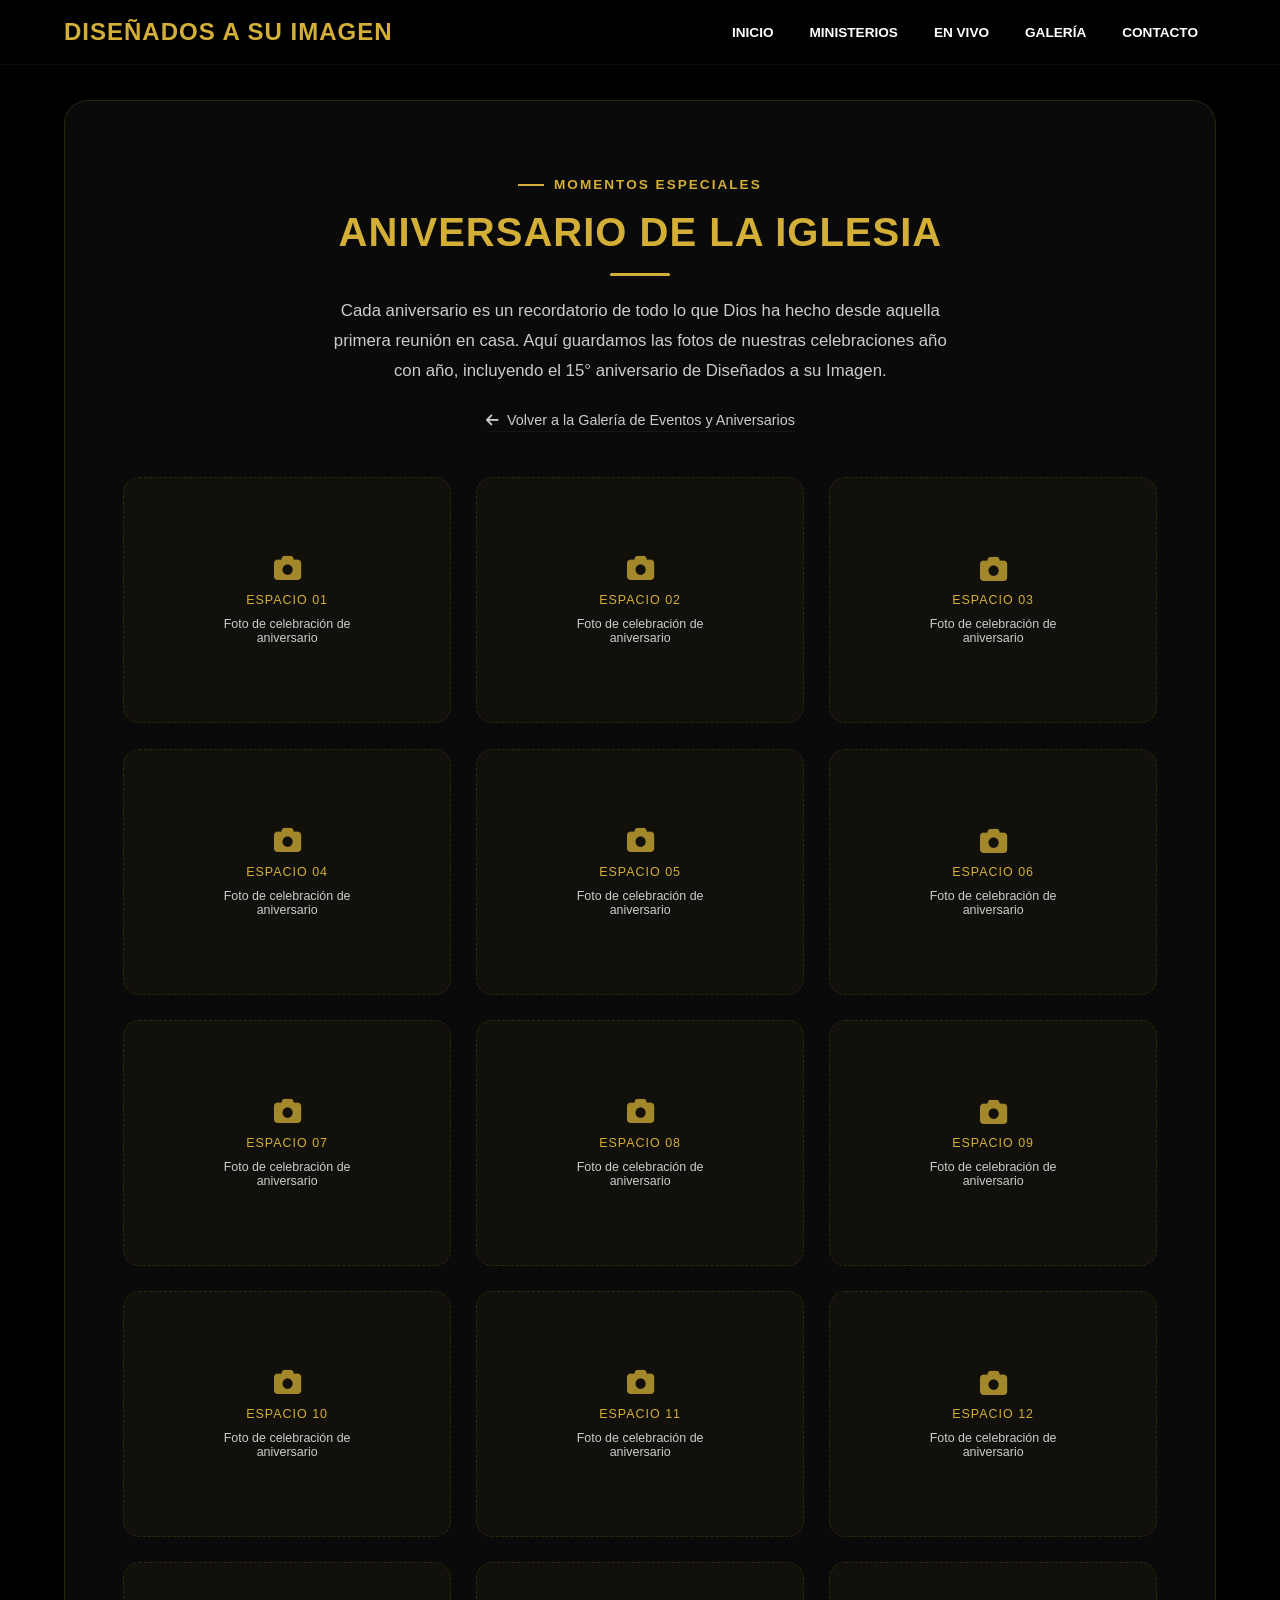
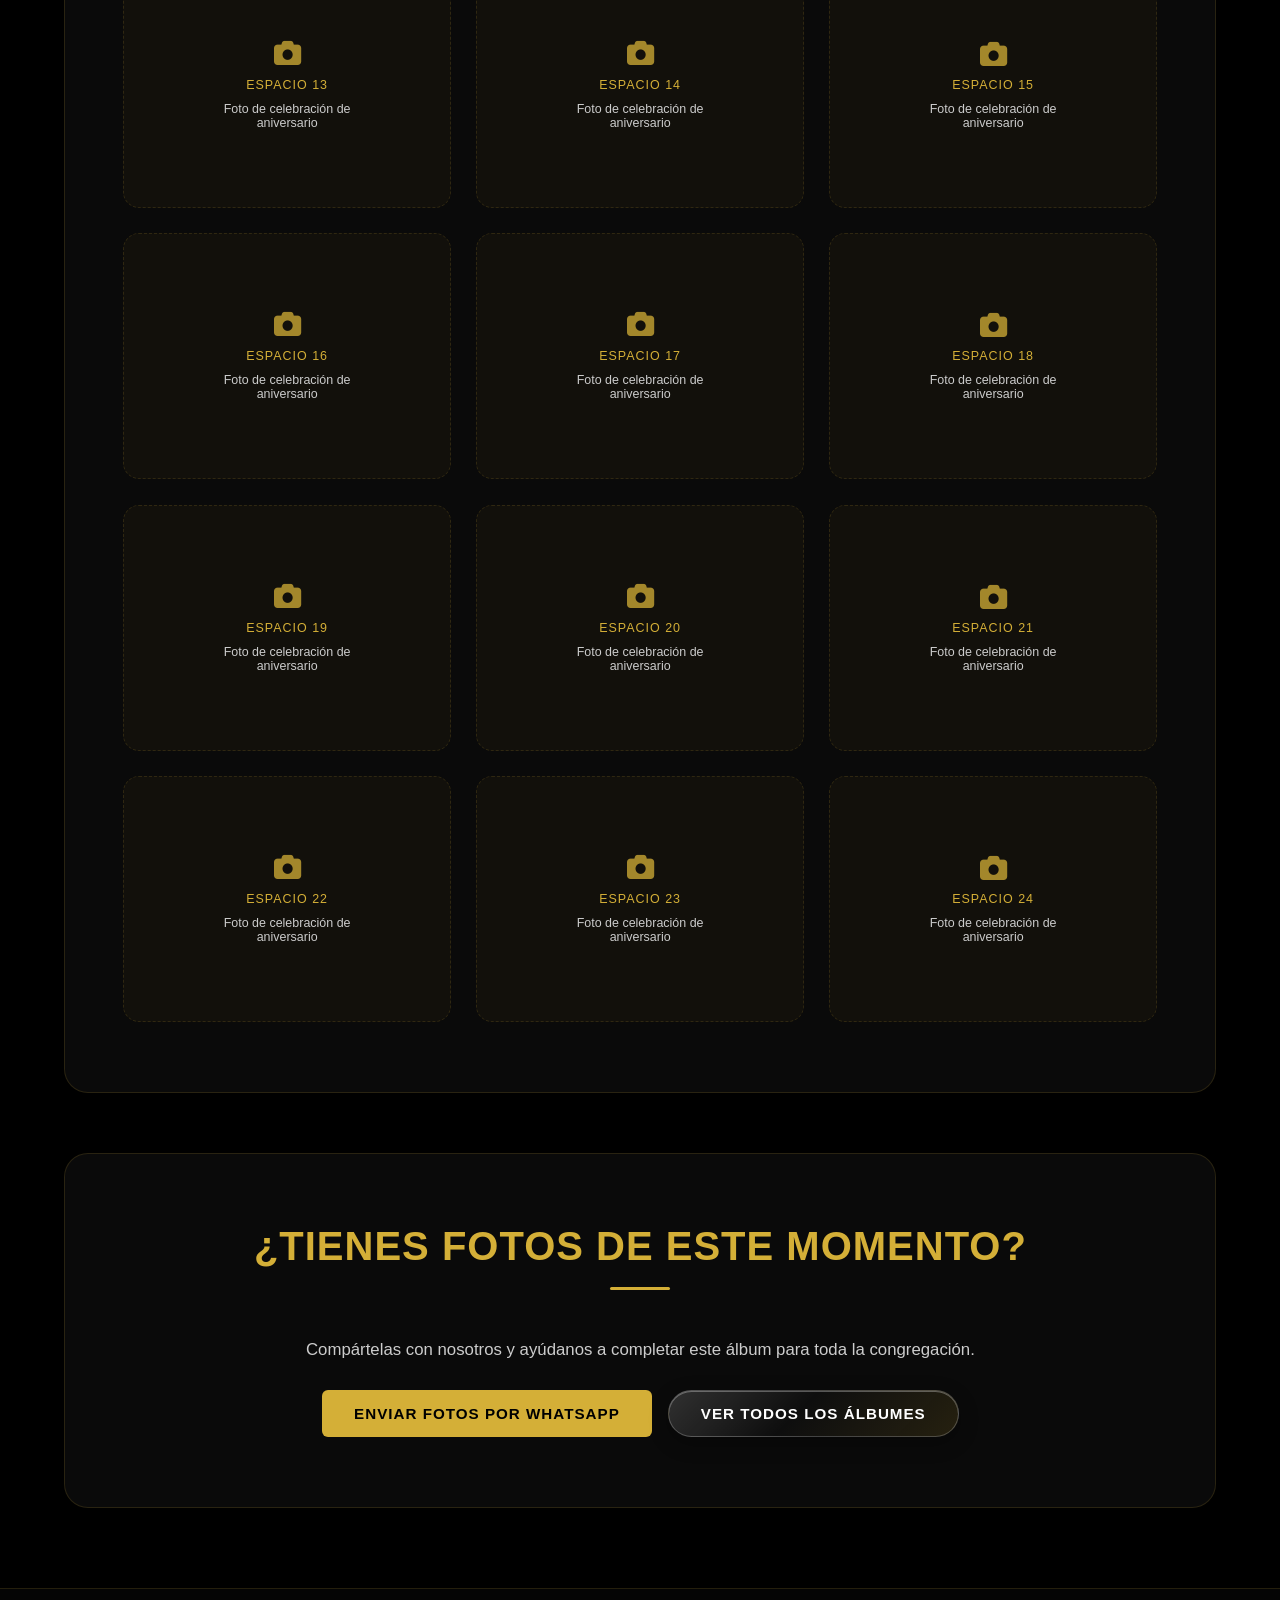
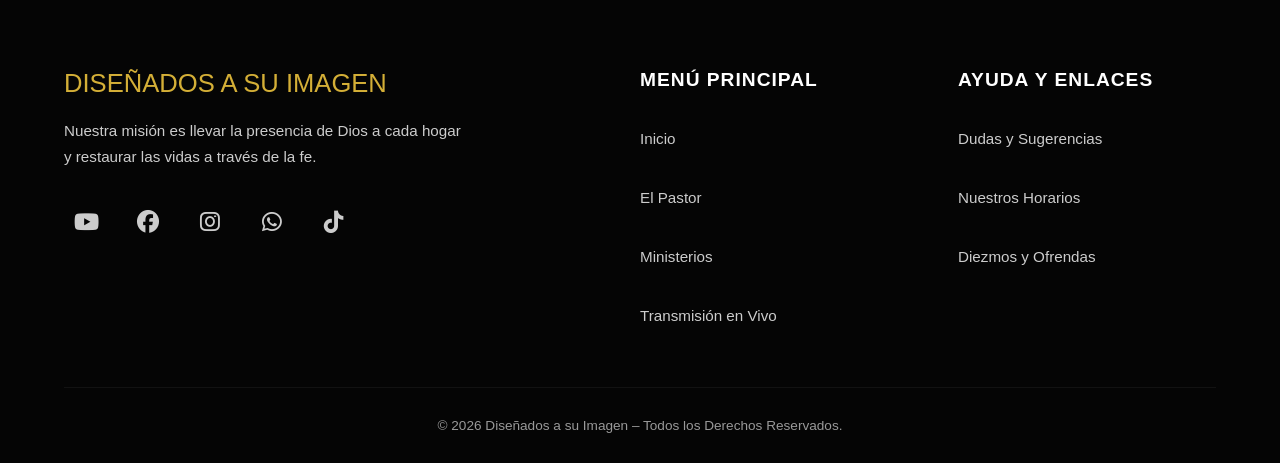
<file: aniversario.html>
<!DOCTYPE html>
<html lang="es">
<head>
    <meta charset="UTF-8">
    <meta name="viewport" content="width=device-width, initial-scale=1.0">

    <meta name="description" content="Cada aniversario es un recordatorio de todo lo que Dios ha hecho desde aquella primera reunión en casa. Aquí guardamos las fotos de nuestras celebraciones año con año, incluyendo el 15° aniversario de Diseñados a su Imagen.">

    <title>Aniversario de la Iglesia | Diseñados a su Imagen</title>

    <link rel="icon" type="image/svg+xml" href="favicon.svg">

    <link rel="preconnect" href="https://cdnjs.cloudflare.com" crossorigin>
    <link rel="preconnect" href="https://fonts.googleapis.com" crossorigin>

    <link rel="stylesheet" href="https://cdnjs.cloudflare.com/ajax/libs/font-awesome/6.4.0/css/all.min.css">
    <link rel="stylesheet" href="estilos.css">
    <link rel="stylesheet" href="galeria-extra.css">
</head>
<body>
    <header>
        <nav class="nav-principal">
            <a href="index.html#inicio" class="logo">DISEÑADOS A SU IMAGEN</a>

            <ul class="menu-links">
                <li><a href="index.html#inicio">Inicio</a></li>
                <li><a href="index.html#ministerio">Ministerios</a></li>
                <li><a href="index.html#en-vivo">En Vivo</a></li>
                <li><a href="visita.html">Galería</a></li>
                <li><a href="index.html#contacto">Contacto</a></li>
            </ul>
        </nav>
    </header>

    <section class="seccion">
        <div class="contenedor panel-elegante galeria-hero">
            <span class="galeria-eyebrow reveal">Momentos especiales</span>
            <h1 class="titulo-seccion reveal">ANIVERSARIO DE LA IGLESIA</h1>
            <p class="galeria-intro reveal">Cada aniversario es un recordatorio de todo lo que Dios ha hecho desde aquella primera reunión en casa. Aquí guardamos las fotos de nuestras celebraciones año con año, incluyendo el 15° aniversario de Diseñados a su Imagen.</p>
            <a class="volver-galeria reveal" href="visita.html"><i class="fas fa-arrow-left"></i> Volver a la Galería de Eventos y Aniversarios</a>

            <div class="galeria-grid">
                <div class="foto-placeholder reveal" data-slot="01">
                    <i class="fas fa-camera"></i>
                    <span class="slot-label">Espacio 01</span>
                    <span class="slot-hint">Foto de celebración de aniversario</span>
                </div>
                <!-- Foto real: reemplaza el <div> de arriba por
                     <div class="foto-placeholder foto-real reveal"><img src="fotos/CARPETA/foto-01.jpg" alt="Descripción de la foto"></div> -->

                <div class="foto-placeholder reveal" data-slot="02">
                    <i class="fas fa-camera"></i>
                    <span class="slot-label">Espacio 02</span>
                    <span class="slot-hint">Foto de celebración de aniversario</span>
                </div>
                <!-- Foto real: reemplaza el <div> de arriba por
                     <div class="foto-placeholder foto-real reveal"><img src="fotos/CARPETA/foto-02.jpg" alt="Descripción de la foto"></div> -->

                <div class="foto-placeholder reveal" data-slot="03">
                    <i class="fas fa-camera"></i>
                    <span class="slot-label">Espacio 03</span>
                    <span class="slot-hint">Foto de celebración de aniversario</span>
                </div>
                <!-- Foto real: reemplaza el <div> de arriba por
                     <div class="foto-placeholder foto-real reveal"><img src="fotos/CARPETA/foto-03.jpg" alt="Descripción de la foto"></div> -->

                <div class="foto-placeholder reveal" data-slot="04">
                    <i class="fas fa-camera"></i>
                    <span class="slot-label">Espacio 04</span>
                    <span class="slot-hint">Foto de celebración de aniversario</span>
                </div>
                <!-- Foto real: reemplaza el <div> de arriba por
                     <div class="foto-placeholder foto-real reveal"><img src="fotos/CARPETA/foto-04.jpg" alt="Descripción de la foto"></div> -->

                <div class="foto-placeholder reveal" data-slot="05">
                    <i class="fas fa-camera"></i>
                    <span class="slot-label">Espacio 05</span>
                    <span class="slot-hint">Foto de celebración de aniversario</span>
                </div>
                <!-- Foto real: reemplaza el <div> de arriba por
                     <div class="foto-placeholder foto-real reveal"><img src="fotos/CARPETA/foto-05.jpg" alt="Descripción de la foto"></div> -->

                <div class="foto-placeholder reveal" data-slot="06">
                    <i class="fas fa-camera"></i>
                    <span class="slot-label">Espacio 06</span>
                    <span class="slot-hint">Foto de celebración de aniversario</span>
                </div>
                <!-- Foto real: reemplaza el <div> de arriba por
                     <div class="foto-placeholder foto-real reveal"><img src="fotos/CARPETA/foto-06.jpg" alt="Descripción de la foto"></div> -->

                <div class="foto-placeholder reveal" data-slot="07">
                    <i class="fas fa-camera"></i>
                    <span class="slot-label">Espacio 07</span>
                    <span class="slot-hint">Foto de celebración de aniversario</span>
                </div>
                <!-- Foto real: reemplaza el <div> de arriba por
                     <div class="foto-placeholder foto-real reveal"><img src="fotos/CARPETA/foto-07.jpg" alt="Descripción de la foto"></div> -->

                <div class="foto-placeholder reveal" data-slot="08">
                    <i class="fas fa-camera"></i>
                    <span class="slot-label">Espacio 08</span>
                    <span class="slot-hint">Foto de celebración de aniversario</span>
                </div>
                <!-- Foto real: reemplaza el <div> de arriba por
                     <div class="foto-placeholder foto-real reveal"><img src="fotos/CARPETA/foto-08.jpg" alt="Descripción de la foto"></div> -->

                <div class="foto-placeholder reveal" data-slot="09">
                    <i class="fas fa-camera"></i>
                    <span class="slot-label">Espacio 09</span>
                    <span class="slot-hint">Foto de celebración de aniversario</span>
                </div>
                <!-- Foto real: reemplaza el <div> de arriba por
                     <div class="foto-placeholder foto-real reveal"><img src="fotos/CARPETA/foto-09.jpg" alt="Descripción de la foto"></div> -->

                <div class="foto-placeholder reveal" data-slot="10">
                    <i class="fas fa-camera"></i>
                    <span class="slot-label">Espacio 10</span>
                    <span class="slot-hint">Foto de celebración de aniversario</span>
                </div>
                <!-- Foto real: reemplaza el <div> de arriba por
                     <div class="foto-placeholder foto-real reveal"><img src="fotos/CARPETA/foto-10.jpg" alt="Descripción de la foto"></div> -->

                <div class="foto-placeholder reveal" data-slot="11">
                    <i class="fas fa-camera"></i>
                    <span class="slot-label">Espacio 11</span>
                    <span class="slot-hint">Foto de celebración de aniversario</span>
                </div>
                <!-- Foto real: reemplaza el <div> de arriba por
                     <div class="foto-placeholder foto-real reveal"><img src="fotos/CARPETA/foto-11.jpg" alt="Descripción de la foto"></div> -->

                <div class="foto-placeholder reveal" data-slot="12">
                    <i class="fas fa-camera"></i>
                    <span class="slot-label">Espacio 12</span>
                    <span class="slot-hint">Foto de celebración de aniversario</span>
                </div>
                <!-- Foto real: reemplaza el <div> de arriba por
                     <div class="foto-placeholder foto-real reveal"><img src="fotos/CARPETA/foto-12.jpg" alt="Descripción de la foto"></div> -->

                <div class="foto-placeholder reveal" data-slot="13">
                    <i class="fas fa-camera"></i>
                    <span class="slot-label">Espacio 13</span>
                    <span class="slot-hint">Foto de celebración de aniversario</span>
                </div>
                <!-- Foto real: reemplaza el <div> de arriba por
                     <div class="foto-placeholder foto-real reveal"><img src="fotos/CARPETA/foto-13.jpg" alt="Descripción de la foto"></div> -->

                <div class="foto-placeholder reveal" data-slot="14">
                    <i class="fas fa-camera"></i>
                    <span class="slot-label">Espacio 14</span>
                    <span class="slot-hint">Foto de celebración de aniversario</span>
                </div>
                <!-- Foto real: reemplaza el <div> de arriba por
                     <div class="foto-placeholder foto-real reveal"><img src="fotos/CARPETA/foto-14.jpg" alt="Descripción de la foto"></div> -->

                <div class="foto-placeholder reveal" data-slot="15">
                    <i class="fas fa-camera"></i>
                    <span class="slot-label">Espacio 15</span>
                    <span class="slot-hint">Foto de celebración de aniversario</span>
                </div>
                <!-- Foto real: reemplaza el <div> de arriba por
                     <div class="foto-placeholder foto-real reveal"><img src="fotos/CARPETA/foto-15.jpg" alt="Descripción de la foto"></div> -->

                <div class="foto-placeholder reveal" data-slot="16">
                    <i class="fas fa-camera"></i>
                    <span class="slot-label">Espacio 16</span>
                    <span class="slot-hint">Foto de celebración de aniversario</span>
                </div>
                <!-- Foto real: reemplaza el <div> de arriba por
                     <div class="foto-placeholder foto-real reveal"><img src="fotos/CARPETA/foto-16.jpg" alt="Descripción de la foto"></div> -->

                <div class="foto-placeholder reveal" data-slot="17">
                    <i class="fas fa-camera"></i>
                    <span class="slot-label">Espacio 17</span>
                    <span class="slot-hint">Foto de celebración de aniversario</span>
                </div>
                <!-- Foto real: reemplaza el <div> de arriba por
                     <div class="foto-placeholder foto-real reveal"><img src="fotos/CARPETA/foto-17.jpg" alt="Descripción de la foto"></div> -->

                <div class="foto-placeholder reveal" data-slot="18">
                    <i class="fas fa-camera"></i>
                    <span class="slot-label">Espacio 18</span>
                    <span class="slot-hint">Foto de celebración de aniversario</span>
                </div>
                <!-- Foto real: reemplaza el <div> de arriba por
                     <div class="foto-placeholder foto-real reveal"><img src="fotos/CARPETA/foto-18.jpg" alt="Descripción de la foto"></div> -->

                <div class="foto-placeholder reveal" data-slot="19">
                    <i class="fas fa-camera"></i>
                    <span class="slot-label">Espacio 19</span>
                    <span class="slot-hint">Foto de celebración de aniversario</span>
                </div>
                <!-- Foto real: reemplaza el <div> de arriba por
                     <div class="foto-placeholder foto-real reveal"><img src="fotos/CARPETA/foto-19.jpg" alt="Descripción de la foto"></div> -->

                <div class="foto-placeholder reveal" data-slot="20">
                    <i class="fas fa-camera"></i>
                    <span class="slot-label">Espacio 20</span>
                    <span class="slot-hint">Foto de celebración de aniversario</span>
                </div>
                <!-- Foto real: reemplaza el <div> de arriba por
                     <div class="foto-placeholder foto-real reveal"><img src="fotos/CARPETA/foto-20.jpg" alt="Descripción de la foto"></div> -->

                <div class="foto-placeholder reveal" data-slot="21">
                    <i class="fas fa-camera"></i>
                    <span class="slot-label">Espacio 21</span>
                    <span class="slot-hint">Foto de celebración de aniversario</span>
                </div>
                <!-- Foto real: reemplaza el <div> de arriba por
                     <div class="foto-placeholder foto-real reveal"><img src="fotos/CARPETA/foto-21.jpg" alt="Descripción de la foto"></div> -->

                <div class="foto-placeholder reveal" data-slot="22">
                    <i class="fas fa-camera"></i>
                    <span class="slot-label">Espacio 22</span>
                    <span class="slot-hint">Foto de celebración de aniversario</span>
                </div>
                <!-- Foto real: reemplaza el <div> de arriba por
                     <div class="foto-placeholder foto-real reveal"><img src="fotos/CARPETA/foto-22.jpg" alt="Descripción de la foto"></div> -->

                <div class="foto-placeholder reveal" data-slot="23">
                    <i class="fas fa-camera"></i>
                    <span class="slot-label">Espacio 23</span>
                    <span class="slot-hint">Foto de celebración de aniversario</span>
                </div>
                <!-- Foto real: reemplaza el <div> de arriba por
                     <div class="foto-placeholder foto-real reveal"><img src="fotos/CARPETA/foto-23.jpg" alt="Descripción de la foto"></div> -->

                <div class="foto-placeholder reveal" data-slot="24">
                    <i class="fas fa-camera"></i>
                    <span class="slot-label">Espacio 24</span>
                    <span class="slot-hint">Foto de celebración de aniversario</span>
                </div>
                <!-- Foto real: reemplaza el <div> de arriba por
                     <div class="foto-placeholder foto-real reveal"><img src="fotos/CARPETA/foto-24.jpg" alt="Descripción de la foto"></div> -->
            </div>
        </div>
    </section>

    <section class="seccion">
        <div class="contenedor panel-elegante galeria-cta">
            <h2 class="titulo-seccion reveal">¿TIENES FOTOS DE ESTE MOMENTO?</h2>
            <p class="reveal">Compártelas con nosotros y ayúdanos a completar este álbum para toda la congregación.</p>
            <div class="cta-botones reveal">
                <a class="btn-dorado" href="https://w.app/xj23cq">Enviar fotos por WhatsApp</a>
                <a class="btn-fantasma" href="visita.html">Ver todos los álbumes</a>
            </div>
        </div>
    </section>

    <footer class="footer-elegante">
        <div class="footer-grid">
            <div class="footer-col footer-branding">
                <div class="footer-logo">DISEÑADOS A SU IMAGEN</div>
                <p class="footer-desc">Nuestra misión es llevar la presencia de Dios a cada hogar y restaurar las vidas a través de la fe.</p>
                <div class="redes-sociales">
                    <a href="https://www.youtube.com/@i3diztapalapa?si=8xpWdP1BUuz9N-61" target="_blank" aria-label="YouTube"><i class="fab fa-youtube"></i></a>
                    <a href="https://www.facebook.com/profile.php?id=100064418572744&locale=es_LA" target="_blank" aria-label="Facebook"><i class="fab fa-facebook"></i></a>
                    <a href="https://www.instagram.com/disenadosasuimagen/" target="_blank" aria-label="Instagram"><i class="fab fa-instagram"></i></a>
                    <a href="https://w.app/xj23cq" target="_blank" aria-label="WhatsApp"><i class="fab fa-whatsapp"></i></a>
                    <a href="https://www.tiktok.com/@disenadosasuimagen?_r=1&_t=ZS-98UqigoqQQW" target="_blank" aria-label="TikTok"><i class="fab fa-tiktok"></i></a>
                </div>
            </div>
            <div class="footer-col">
                <h3>Menú Principal</h3>
                <ul>
                    <li><a href="index.html#inicio">Inicio</a></li>
                    <li><a href="index.html#pastor">El Pastor</a></li>
                    <li><a href="index.html#ministerio">Ministerios</a></li>
                    <li><a href="index.html#en-vivo">Transmisión en Vivo</a></li>
                </ul>
            </div>
            <div class="footer-col">
                <h3>Ayuda y Enlaces</h3>
                <ul>
                    <li><a href="index.html#contacto">Dudas y Sugerencias</a></li>
                    <li><a href="index.html#horarios">Nuestros Horarios</a></li>
                    <li><a href="donaciones.html">Diezmos y Ofrendas</a></li>
                </ul>
            </div>
        </div>
        <div class="copyright">
            © 2026 Diseñados a su Imagen – Todos los Derechos Reservados.
        </div>
    </footer>

    <script src="animaciones.js" defer></script>
</body>
</html>
</file>
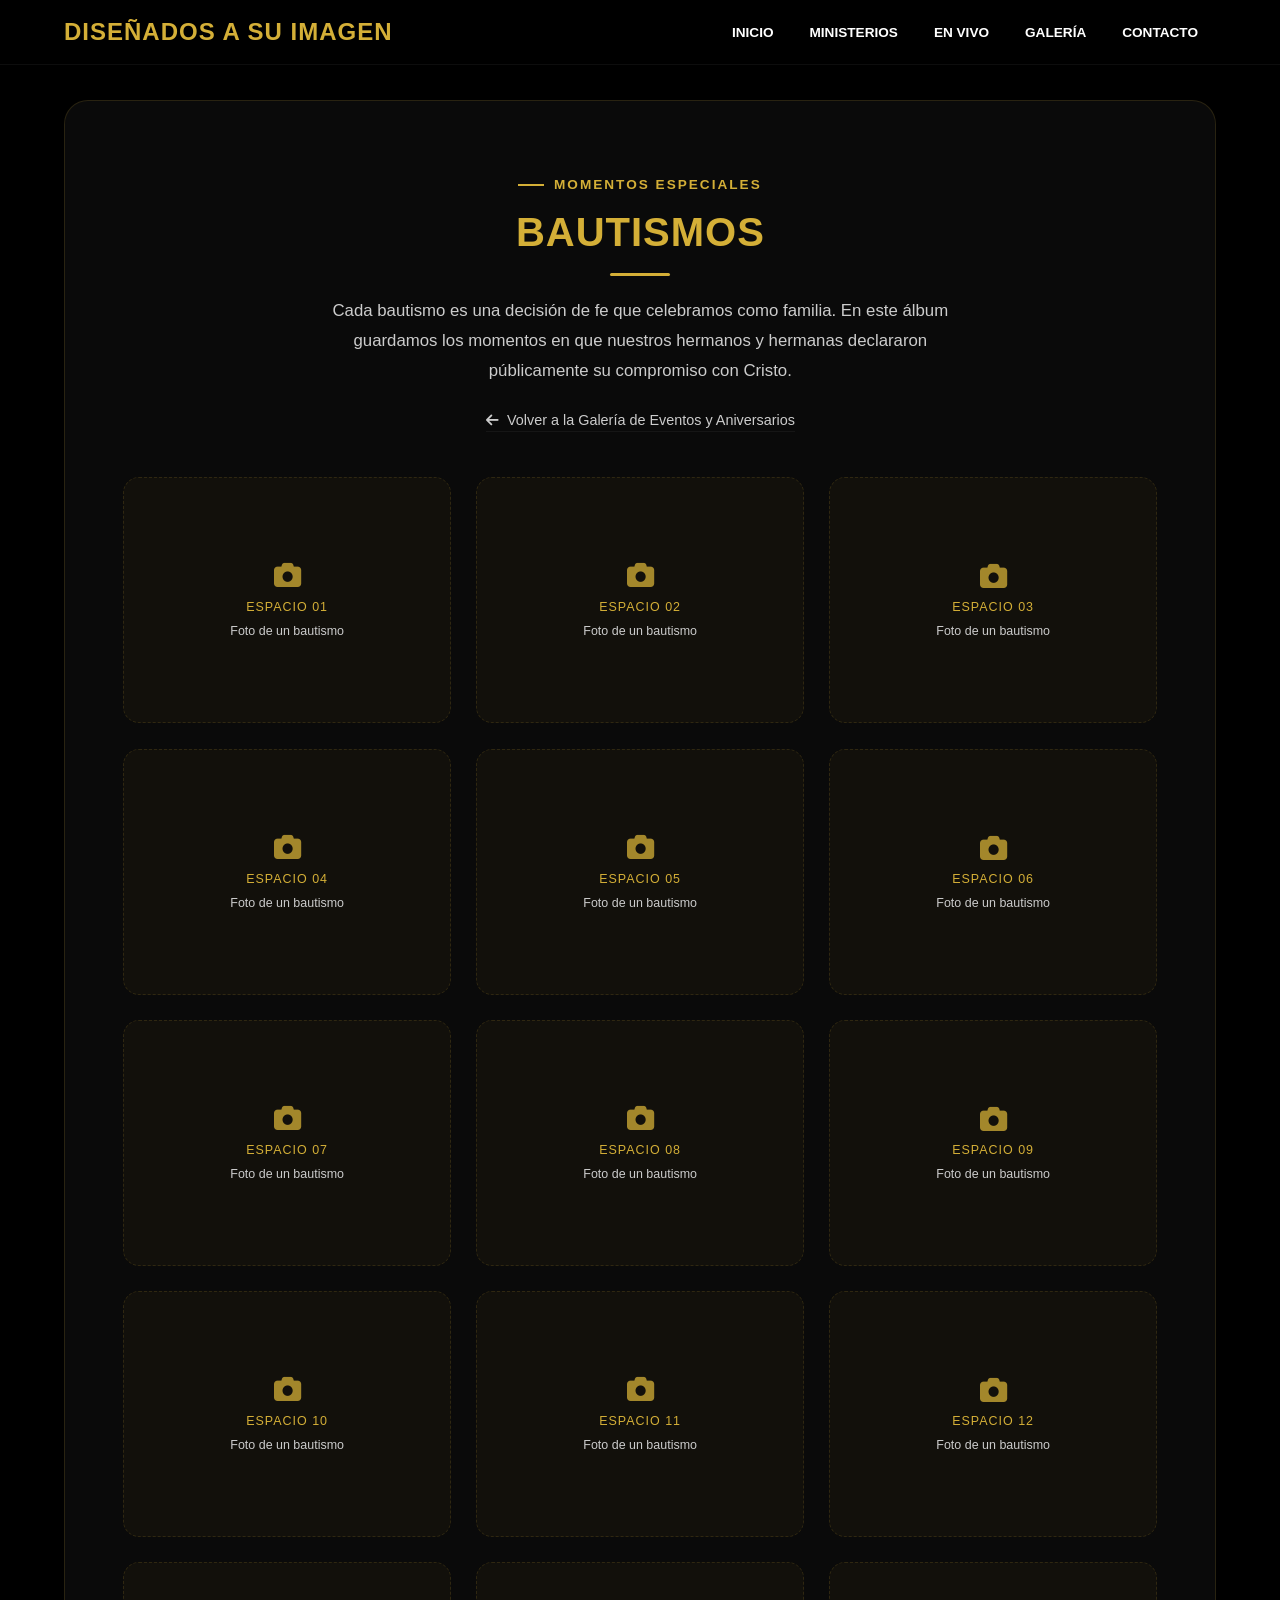
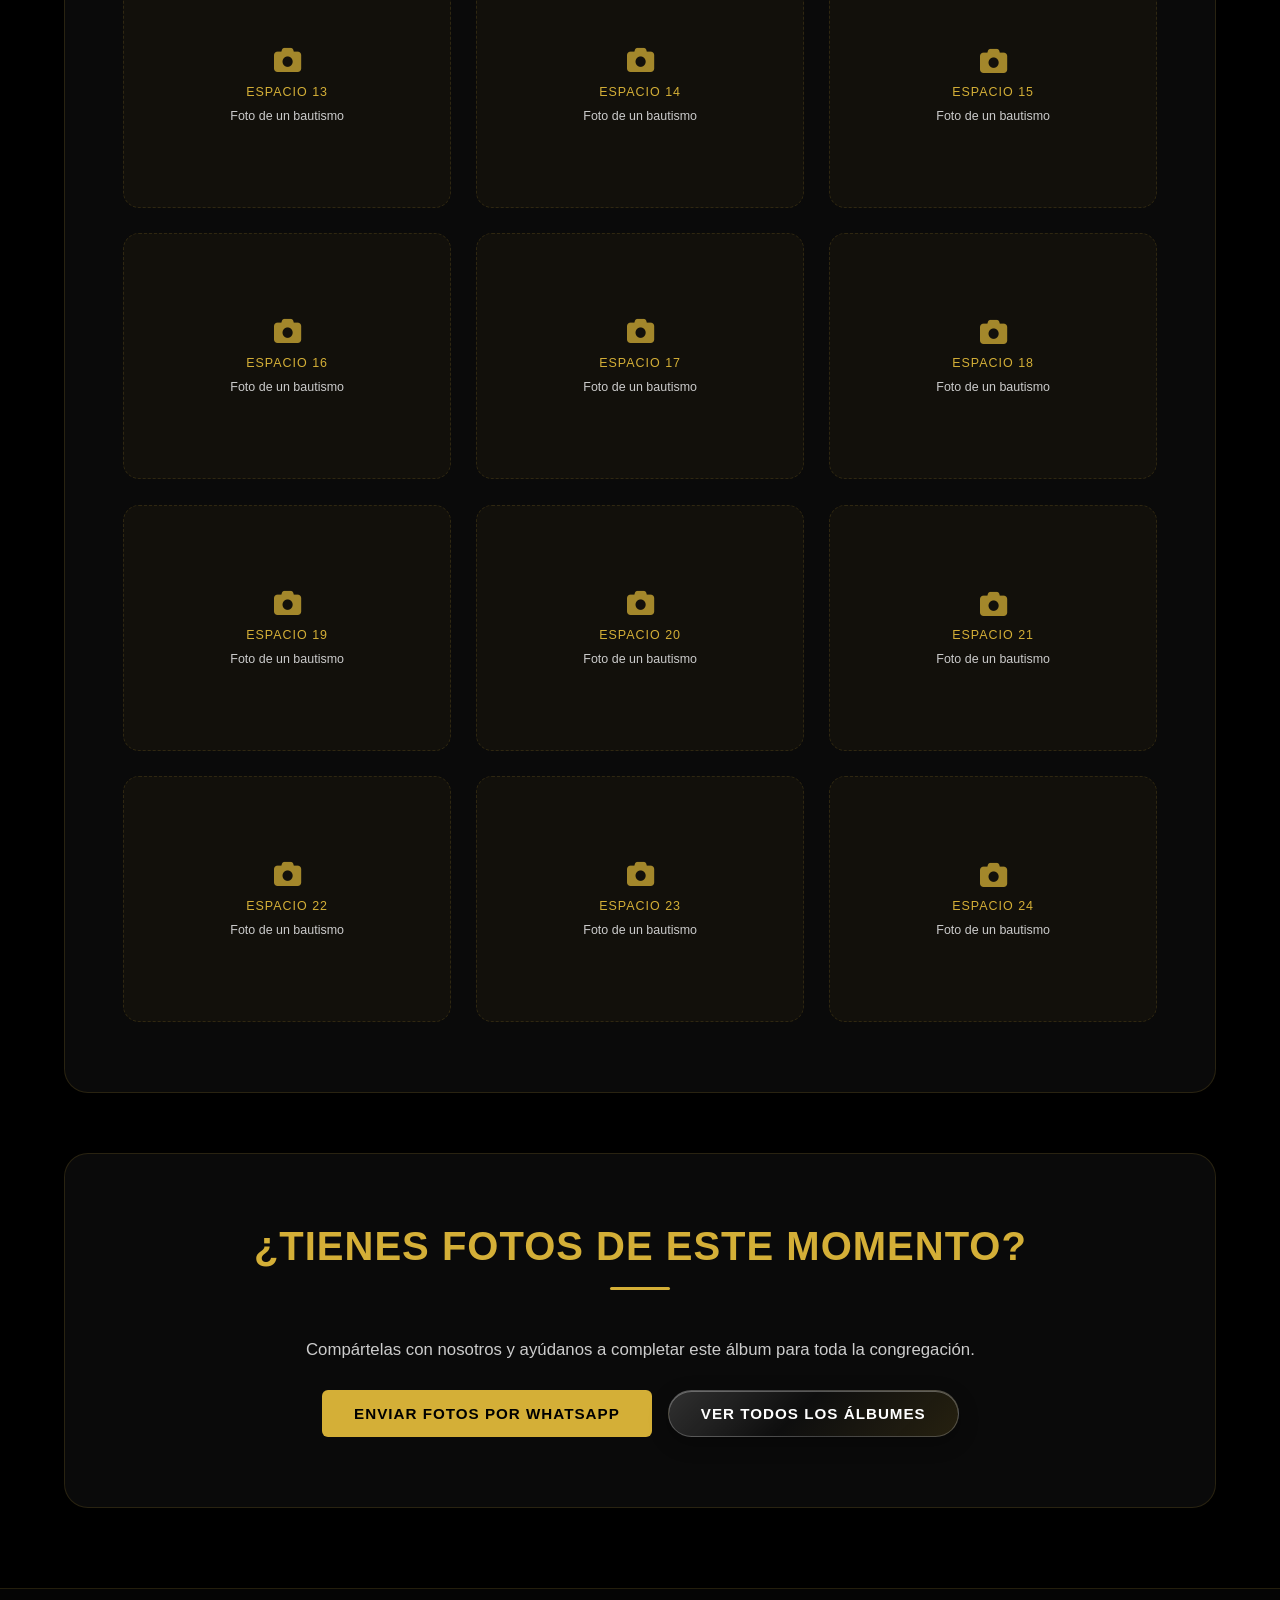
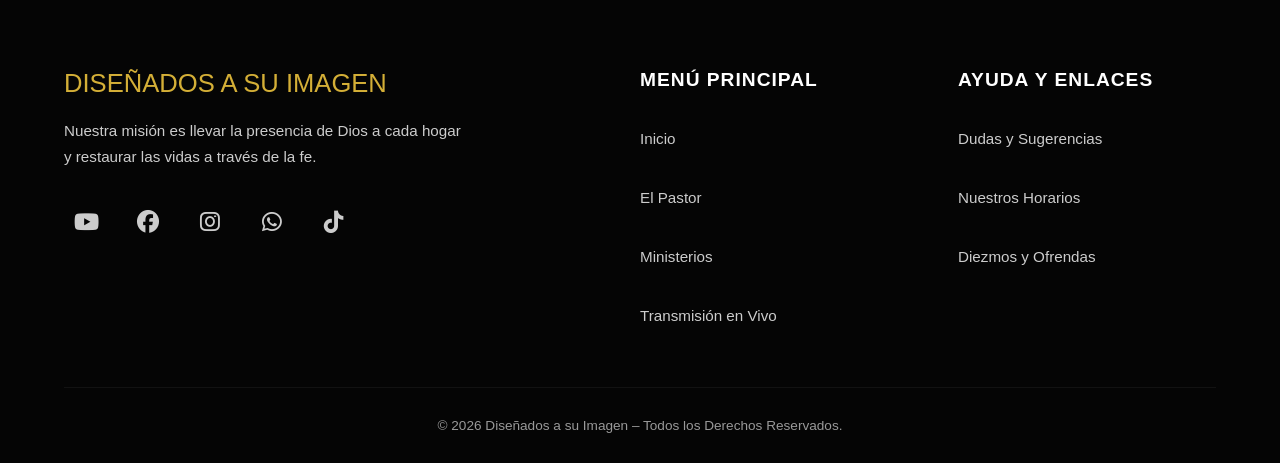
<file: bautismos.html>
<!DOCTYPE html>
<html lang="es">
<head>
    <meta charset="UTF-8">
    <meta name="viewport" content="width=device-width, initial-scale=1.0">

    <meta name="description" content="Cada bautismo es una decisión de fe que celebramos como familia. En este álbum guardamos los momentos en que nuestros hermanos y hermanas declararon públicamente su compromiso con Cristo.">

    <title>Bautismos | Diseñados a su Imagen</title>

    <link rel="icon" type="image/svg+xml" href="favicon.svg">

    <link rel="preconnect" href="https://cdnjs.cloudflare.com" crossorigin>
    <link rel="preconnect" href="https://fonts.googleapis.com" crossorigin>

    <link rel="stylesheet" href="https://cdnjs.cloudflare.com/ajax/libs/font-awesome/6.4.0/css/all.min.css">
    <link rel="stylesheet" href="estilos.css">
    <link rel="stylesheet" href="galeria-extra.css">
</head>
<body>
    <header>
        <nav class="nav-principal">
            <a href="index.html#inicio" class="logo">DISEÑADOS A SU IMAGEN</a>

            <ul class="menu-links">
                <li><a href="index.html#inicio">Inicio</a></li>
                <li><a href="index.html#ministerio">Ministerios</a></li>
                <li><a href="index.html#en-vivo">En Vivo</a></li>
                <li><a href="visita.html">Galería</a></li>
                <li><a href="index.html#contacto">Contacto</a></li>
            </ul>
        </nav>
    </header>

    <section class="seccion">
        <div class="contenedor panel-elegante galeria-hero">
            <span class="galeria-eyebrow reveal">Momentos especiales</span>
            <h1 class="titulo-seccion reveal">BAUTISMOS</h1>
            <p class="galeria-intro reveal">Cada bautismo es una decisión de fe que celebramos como familia. En este álbum guardamos los momentos en que nuestros hermanos y hermanas declararon públicamente su compromiso con Cristo.</p>
            <a class="volver-galeria reveal" href="visita.html"><i class="fas fa-arrow-left"></i> Volver a la Galería de Eventos y Aniversarios</a>

            <div class="galeria-grid">
                <div class="foto-placeholder reveal" data-slot="01">
                    <i class="fas fa-camera"></i>
                    <span class="slot-label">Espacio 01</span>
                    <span class="slot-hint">Foto de un bautismo</span>
                </div>
                <!-- Foto real: reemplaza el <div> de arriba por
                     <div class="foto-placeholder foto-real reveal"><img src="fotos/CARPETA/foto-01.jpg" alt="Descripción de la foto"></div> -->

                <div class="foto-placeholder reveal" data-slot="02">
                    <i class="fas fa-camera"></i>
                    <span class="slot-label">Espacio 02</span>
                    <span class="slot-hint">Foto de un bautismo</span>
                </div>
                <!-- Foto real: reemplaza el <div> de arriba por
                     <div class="foto-placeholder foto-real reveal"><img src="fotos/CARPETA/foto-02.jpg" alt="Descripción de la foto"></div> -->

                <div class="foto-placeholder reveal" data-slot="03">
                    <i class="fas fa-camera"></i>
                    <span class="slot-label">Espacio 03</span>
                    <span class="slot-hint">Foto de un bautismo</span>
                </div>
                <!-- Foto real: reemplaza el <div> de arriba por
                     <div class="foto-placeholder foto-real reveal"><img src="fotos/CARPETA/foto-03.jpg" alt="Descripción de la foto"></div> -->

                <div class="foto-placeholder reveal" data-slot="04">
                    <i class="fas fa-camera"></i>
                    <span class="slot-label">Espacio 04</span>
                    <span class="slot-hint">Foto de un bautismo</span>
                </div>
                <!-- Foto real: reemplaza el <div> de arriba por
                     <div class="foto-placeholder foto-real reveal"><img src="fotos/CARPETA/foto-04.jpg" alt="Descripción de la foto"></div> -->

                <div class="foto-placeholder reveal" data-slot="05">
                    <i class="fas fa-camera"></i>
                    <span class="slot-label">Espacio 05</span>
                    <span class="slot-hint">Foto de un bautismo</span>
                </div>
                <!-- Foto real: reemplaza el <div> de arriba por
                     <div class="foto-placeholder foto-real reveal"><img src="fotos/CARPETA/foto-05.jpg" alt="Descripción de la foto"></div> -->

                <div class="foto-placeholder reveal" data-slot="06">
                    <i class="fas fa-camera"></i>
                    <span class="slot-label">Espacio 06</span>
                    <span class="slot-hint">Foto de un bautismo</span>
                </div>
                <!-- Foto real: reemplaza el <div> de arriba por
                     <div class="foto-placeholder foto-real reveal"><img src="fotos/CARPETA/foto-06.jpg" alt="Descripción de la foto"></div> -->

                <div class="foto-placeholder reveal" data-slot="07">
                    <i class="fas fa-camera"></i>
                    <span class="slot-label">Espacio 07</span>
                    <span class="slot-hint">Foto de un bautismo</span>
                </div>
                <!-- Foto real: reemplaza el <div> de arriba por
                     <div class="foto-placeholder foto-real reveal"><img src="fotos/CARPETA/foto-07.jpg" alt="Descripción de la foto"></div> -->

                <div class="foto-placeholder reveal" data-slot="08">
                    <i class="fas fa-camera"></i>
                    <span class="slot-label">Espacio 08</span>
                    <span class="slot-hint">Foto de un bautismo</span>
                </div>
                <!-- Foto real: reemplaza el <div> de arriba por
                     <div class="foto-placeholder foto-real reveal"><img src="fotos/CARPETA/foto-08.jpg" alt="Descripción de la foto"></div> -->

                <div class="foto-placeholder reveal" data-slot="09">
                    <i class="fas fa-camera"></i>
                    <span class="slot-label">Espacio 09</span>
                    <span class="slot-hint">Foto de un bautismo</span>
                </div>
                <!-- Foto real: reemplaza el <div> de arriba por
                     <div class="foto-placeholder foto-real reveal"><img src="fotos/CARPETA/foto-09.jpg" alt="Descripción de la foto"></div> -->

                <div class="foto-placeholder reveal" data-slot="10">
                    <i class="fas fa-camera"></i>
                    <span class="slot-label">Espacio 10</span>
                    <span class="slot-hint">Foto de un bautismo</span>
                </div>
                <!-- Foto real: reemplaza el <div> de arriba por
                     <div class="foto-placeholder foto-real reveal"><img src="fotos/CARPETA/foto-10.jpg" alt="Descripción de la foto"></div> -->

                <div class="foto-placeholder reveal" data-slot="11">
                    <i class="fas fa-camera"></i>
                    <span class="slot-label">Espacio 11</span>
                    <span class="slot-hint">Foto de un bautismo</span>
                </div>
                <!-- Foto real: reemplaza el <div> de arriba por
                     <div class="foto-placeholder foto-real reveal"><img src="fotos/CARPETA/foto-11.jpg" alt="Descripción de la foto"></div> -->

                <div class="foto-placeholder reveal" data-slot="12">
                    <i class="fas fa-camera"></i>
                    <span class="slot-label">Espacio 12</span>
                    <span class="slot-hint">Foto de un bautismo</span>
                </div>
                <!-- Foto real: reemplaza el <div> de arriba por
                     <div class="foto-placeholder foto-real reveal"><img src="fotos/CARPETA/foto-12.jpg" alt="Descripción de la foto"></div> -->

                <div class="foto-placeholder reveal" data-slot="13">
                    <i class="fas fa-camera"></i>
                    <span class="slot-label">Espacio 13</span>
                    <span class="slot-hint">Foto de un bautismo</span>
                </div>
                <!-- Foto real: reemplaza el <div> de arriba por
                     <div class="foto-placeholder foto-real reveal"><img src="fotos/CARPETA/foto-13.jpg" alt="Descripción de la foto"></div> -->

                <div class="foto-placeholder reveal" data-slot="14">
                    <i class="fas fa-camera"></i>
                    <span class="slot-label">Espacio 14</span>
                    <span class="slot-hint">Foto de un bautismo</span>
                </div>
                <!-- Foto real: reemplaza el <div> de arriba por
                     <div class="foto-placeholder foto-real reveal"><img src="fotos/CARPETA/foto-14.jpg" alt="Descripción de la foto"></div> -->

                <div class="foto-placeholder reveal" data-slot="15">
                    <i class="fas fa-camera"></i>
                    <span class="slot-label">Espacio 15</span>
                    <span class="slot-hint">Foto de un bautismo</span>
                </div>
                <!-- Foto real: reemplaza el <div> de arriba por
                     <div class="foto-placeholder foto-real reveal"><img src="fotos/CARPETA/foto-15.jpg" alt="Descripción de la foto"></div> -->

                <div class="foto-placeholder reveal" data-slot="16">
                    <i class="fas fa-camera"></i>
                    <span class="slot-label">Espacio 16</span>
                    <span class="slot-hint">Foto de un bautismo</span>
                </div>
                <!-- Foto real: reemplaza el <div> de arriba por
                     <div class="foto-placeholder foto-real reveal"><img src="fotos/CARPETA/foto-16.jpg" alt="Descripción de la foto"></div> -->

                <div class="foto-placeholder reveal" data-slot="17">
                    <i class="fas fa-camera"></i>
                    <span class="slot-label">Espacio 17</span>
                    <span class="slot-hint">Foto de un bautismo</span>
                </div>
                <!-- Foto real: reemplaza el <div> de arriba por
                     <div class="foto-placeholder foto-real reveal"><img src="fotos/CARPETA/foto-17.jpg" alt="Descripción de la foto"></div> -->

                <div class="foto-placeholder reveal" data-slot="18">
                    <i class="fas fa-camera"></i>
                    <span class="slot-label">Espacio 18</span>
                    <span class="slot-hint">Foto de un bautismo</span>
                </div>
                <!-- Foto real: reemplaza el <div> de arriba por
                     <div class="foto-placeholder foto-real reveal"><img src="fotos/CARPETA/foto-18.jpg" alt="Descripción de la foto"></div> -->

                <div class="foto-placeholder reveal" data-slot="19">
                    <i class="fas fa-camera"></i>
                    <span class="slot-label">Espacio 19</span>
                    <span class="slot-hint">Foto de un bautismo</span>
                </div>
                <!-- Foto real: reemplaza el <div> de arriba por
                     <div class="foto-placeholder foto-real reveal"><img src="fotos/CARPETA/foto-19.jpg" alt="Descripción de la foto"></div> -->

                <div class="foto-placeholder reveal" data-slot="20">
                    <i class="fas fa-camera"></i>
                    <span class="slot-label">Espacio 20</span>
                    <span class="slot-hint">Foto de un bautismo</span>
                </div>
                <!-- Foto real: reemplaza el <div> de arriba por
                     <div class="foto-placeholder foto-real reveal"><img src="fotos/CARPETA/foto-20.jpg" alt="Descripción de la foto"></div> -->

                <div class="foto-placeholder reveal" data-slot="21">
                    <i class="fas fa-camera"></i>
                    <span class="slot-label">Espacio 21</span>
                    <span class="slot-hint">Foto de un bautismo</span>
                </div>
                <!-- Foto real: reemplaza el <div> de arriba por
                     <div class="foto-placeholder foto-real reveal"><img src="fotos/CARPETA/foto-21.jpg" alt="Descripción de la foto"></div> -->

                <div class="foto-placeholder reveal" data-slot="22">
                    <i class="fas fa-camera"></i>
                    <span class="slot-label">Espacio 22</span>
                    <span class="slot-hint">Foto de un bautismo</span>
                </div>
                <!-- Foto real: reemplaza el <div> de arriba por
                     <div class="foto-placeholder foto-real reveal"><img src="fotos/CARPETA/foto-22.jpg" alt="Descripción de la foto"></div> -->

                <div class="foto-placeholder reveal" data-slot="23">
                    <i class="fas fa-camera"></i>
                    <span class="slot-label">Espacio 23</span>
                    <span class="slot-hint">Foto de un bautismo</span>
                </div>
                <!-- Foto real: reemplaza el <div> de arriba por
                     <div class="foto-placeholder foto-real reveal"><img src="fotos/CARPETA/foto-23.jpg" alt="Descripción de la foto"></div> -->

                <div class="foto-placeholder reveal" data-slot="24">
                    <i class="fas fa-camera"></i>
                    <span class="slot-label">Espacio 24</span>
                    <span class="slot-hint">Foto de un bautismo</span>
                </div>
                <!-- Foto real: reemplaza el <div> de arriba por
                     <div class="foto-placeholder foto-real reveal"><img src="fotos/CARPETA/foto-24.jpg" alt="Descripción de la foto"></div> -->
            </div>
        </div>
    </section>

    <section class="seccion">
        <div class="contenedor panel-elegante galeria-cta">
            <h2 class="titulo-seccion reveal">¿TIENES FOTOS DE ESTE MOMENTO?</h2>
            <p class="reveal">Compártelas con nosotros y ayúdanos a completar este álbum para toda la congregación.</p>
            <div class="cta-botones reveal">
                <a class="btn-dorado" href="https://w.app/xj23cq">Enviar fotos por WhatsApp</a>
                <a class="btn-fantasma" href="visita.html">Ver todos los álbumes</a>
            </div>
        </div>
    </section>

    <footer class="footer-elegante">
        <div class="footer-grid">
            <div class="footer-col footer-branding">
                <div class="footer-logo">DISEÑADOS A SU IMAGEN</div>
                <p class="footer-desc">Nuestra misión es llevar la presencia de Dios a cada hogar y restaurar las vidas a través de la fe.</p>
                <div class="redes-sociales">
                    <a href="https://www.youtube.com/@i3diztapalapa?si=8xpWdP1BUuz9N-61" target="_blank" aria-label="YouTube"><i class="fab fa-youtube"></i></a>
                    <a href="https://www.facebook.com/profile.php?id=100064418572744&locale=es_LA" target="_blank" aria-label="Facebook"><i class="fab fa-facebook"></i></a>
                    <a href="https://www.instagram.com/disenadosasuimagen/" target="_blank" aria-label="Instagram"><i class="fab fa-instagram"></i></a>
                    <a href="https://w.app/xj23cq" target="_blank" aria-label="WhatsApp"><i class="fab fa-whatsapp"></i></a>
                    <a href="https://www.tiktok.com/@disenadosasuimagen?_r=1&_t=ZS-98UqigoqQQW" target="_blank" aria-label="TikTok"><i class="fab fa-tiktok"></i></a>
                </div>
            </div>
            <div class="footer-col">
                <h3>Menú Principal</h3>
                <ul>
                    <li><a href="index.html#inicio">Inicio</a></li>
                    <li><a href="index.html#pastor">El Pastor</a></li>
                    <li><a href="index.html#ministerio">Ministerios</a></li>
                    <li><a href="index.html#en-vivo">Transmisión en Vivo</a></li>
                </ul>
            </div>
            <div class="footer-col">
                <h3>Ayuda y Enlaces</h3>
                <ul>
                    <li><a href="index.html#contacto">Dudas y Sugerencias</a></li>
                    <li><a href="index.html#horarios">Nuestros Horarios</a></li>
                    <li><a href="donaciones.html">Diezmos y Ofrendas</a></li>
                </ul>
            </div>
        </div>
        <div class="copyright">
            © 2026 Diseñados a su Imagen – Todos los Derechos Reservados.
        </div>
    </footer>

    <script src="animaciones.js" defer></script>
</body>
</html>
</file>
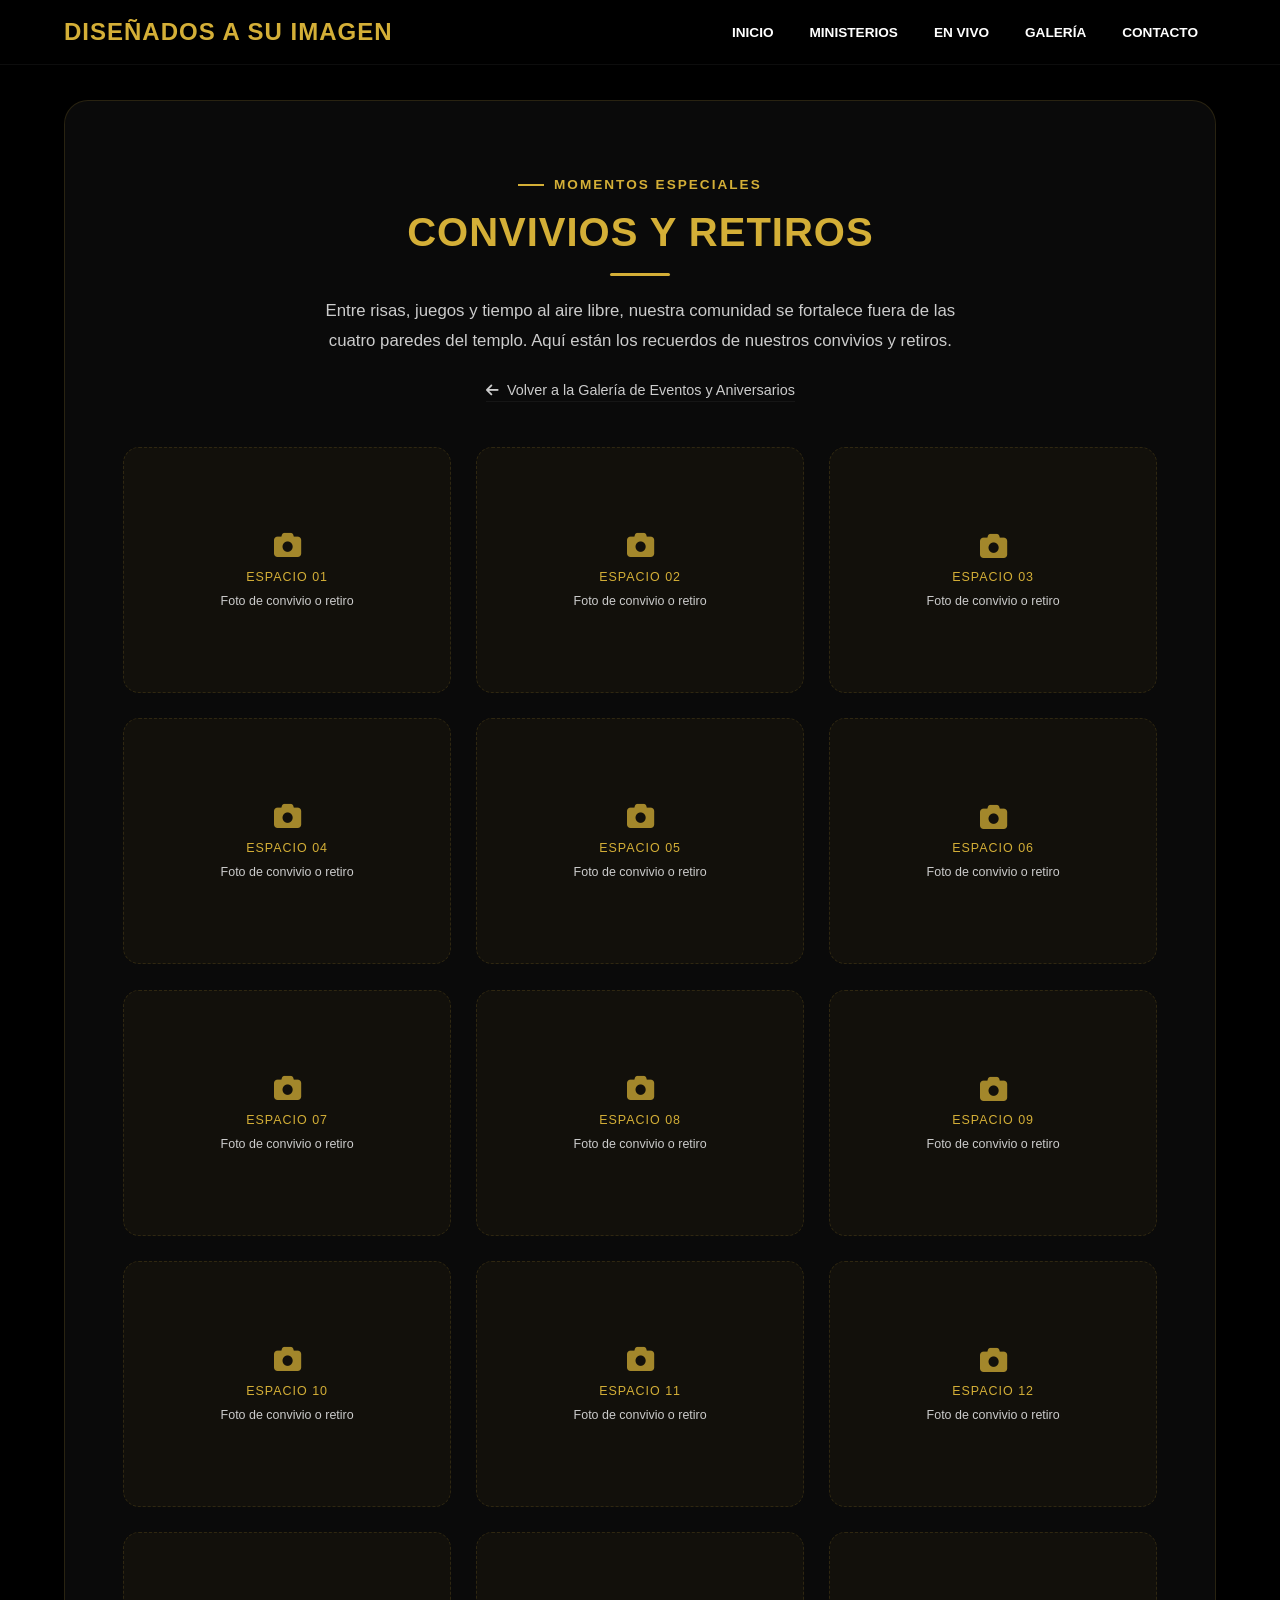
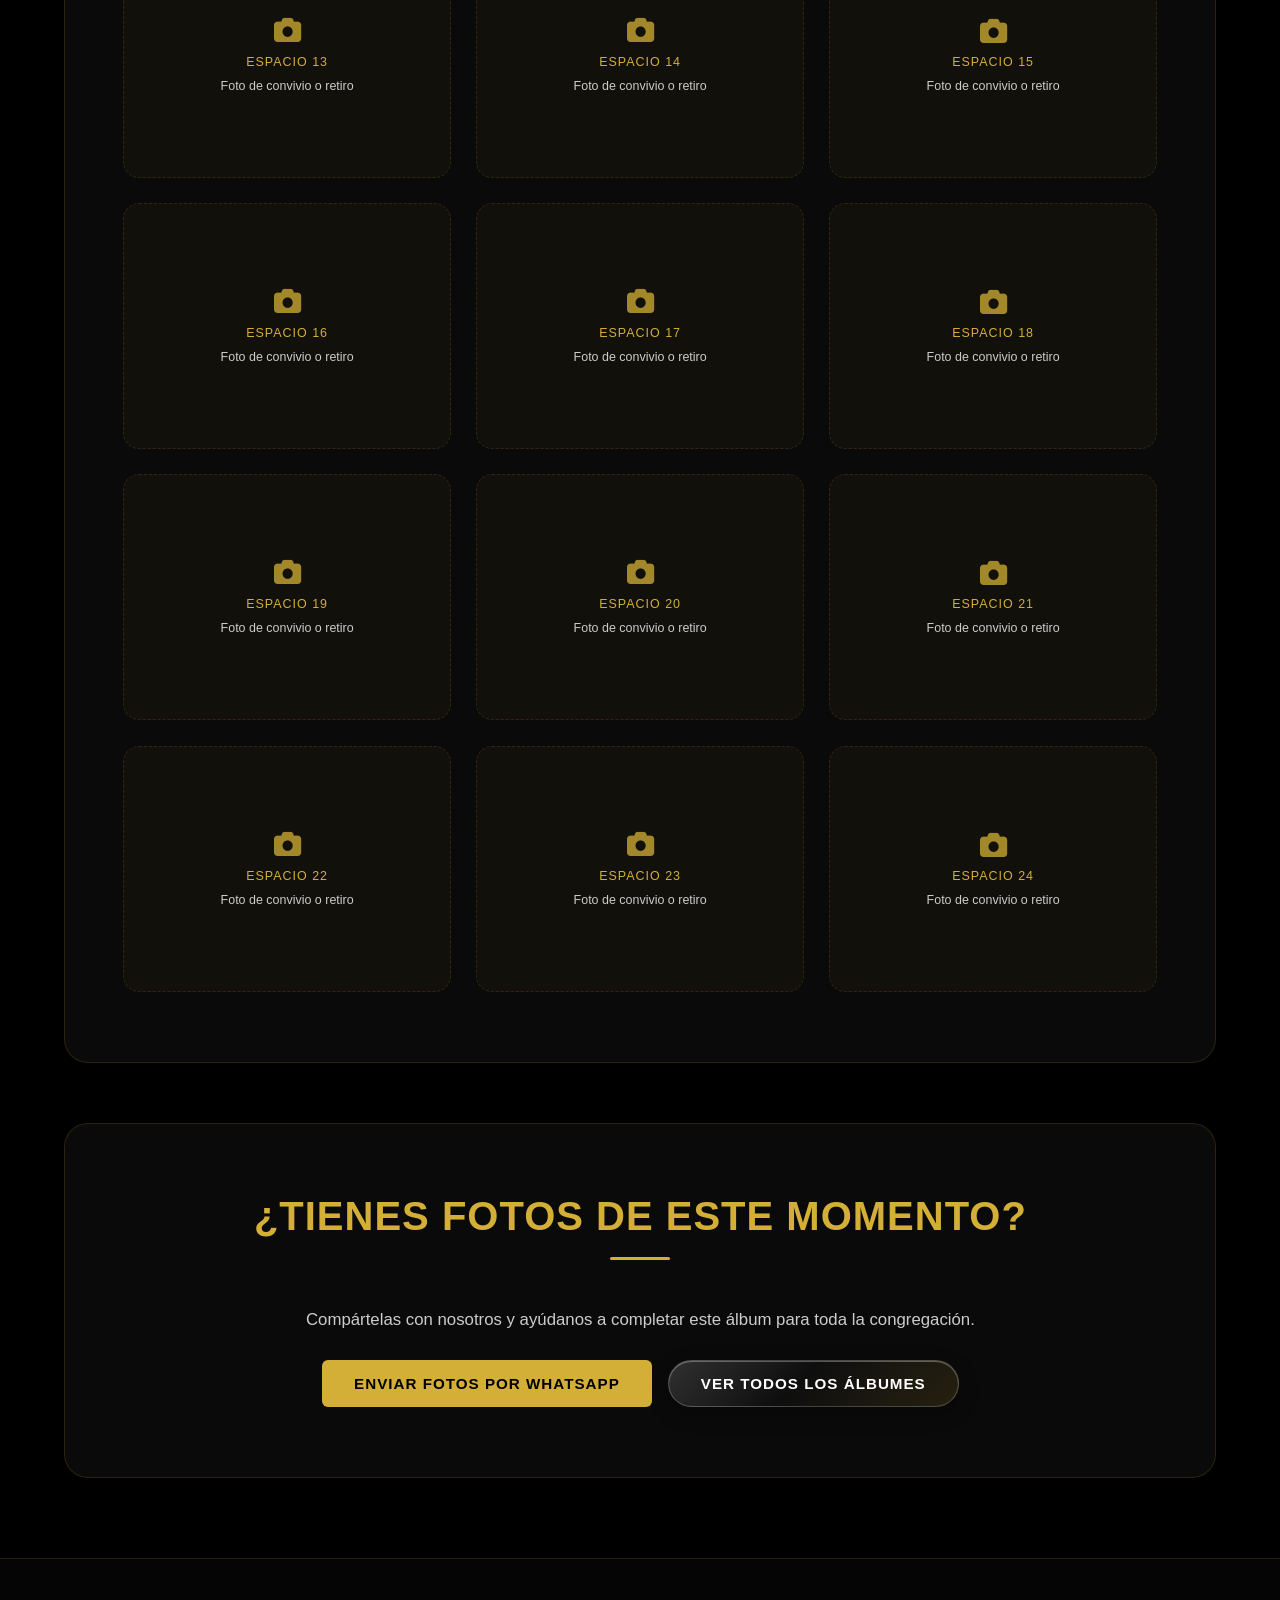
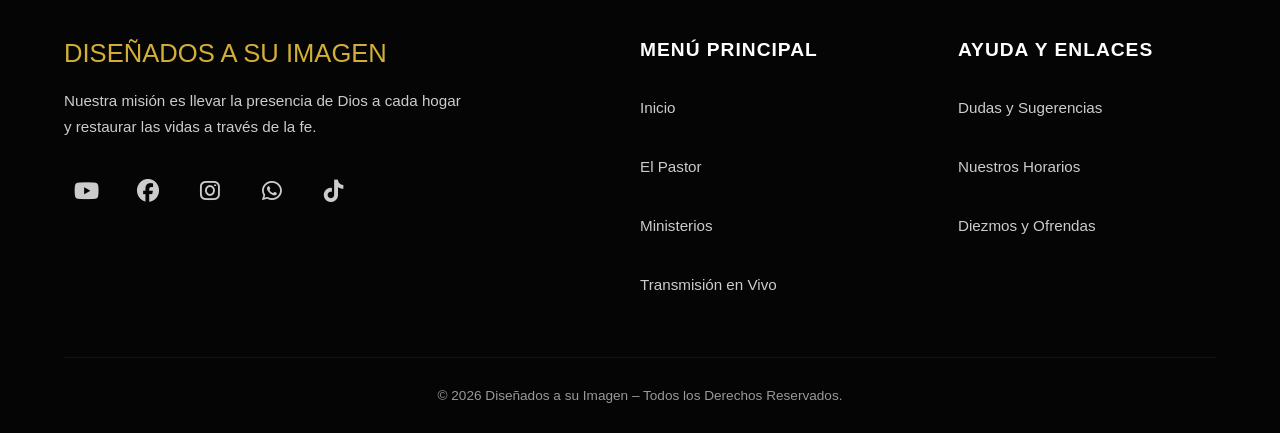
<file: convivios.html>
<!DOCTYPE html>
<html lang="es">
<head>
    <meta charset="UTF-8">
    <meta name="viewport" content="width=device-width, initial-scale=1.0">

    <meta name="description" content="Entre risas, juegos y tiempo al aire libre, nuestra comunidad se fortalece fuera de las cuatro paredes del templo. Aquí están los recuerdos de nuestros convivios y retiros.">

    <title>Convivios y Retiros | Diseñados a su Imagen</title>

    <link rel="icon" type="image/svg+xml" href="favicon.svg">

    <link rel="preconnect" href="https://cdnjs.cloudflare.com" crossorigin>
    <link rel="preconnect" href="https://fonts.googleapis.com" crossorigin>

    <link rel="stylesheet" href="https://cdnjs.cloudflare.com/ajax/libs/font-awesome/6.4.0/css/all.min.css">
    <link rel="stylesheet" href="estilos.css">
    <link rel="stylesheet" href="galeria-extra.css">
</head>
<body>
    <header>
        <nav class="nav-principal">
            <a href="index.html#inicio" class="logo">DISEÑADOS A SU IMAGEN</a>

            <ul class="menu-links">
                <li><a href="index.html#inicio">Inicio</a></li>
                <li><a href="index.html#ministerio">Ministerios</a></li>
                <li><a href="index.html#en-vivo">En Vivo</a></li>
                <li><a href="visita.html">Galería</a></li>
                <li><a href="index.html#contacto">Contacto</a></li>
            </ul>
        </nav>
    </header>

    <section class="seccion">
        <div class="contenedor panel-elegante galeria-hero">
            <span class="galeria-eyebrow reveal">Momentos especiales</span>
            <h1 class="titulo-seccion reveal">CONVIVIOS Y RETIROS</h1>
            <p class="galeria-intro reveal">Entre risas, juegos y tiempo al aire libre, nuestra comunidad se fortalece fuera de las cuatro paredes del templo. Aquí están los recuerdos de nuestros convivios y retiros.</p>
            <a class="volver-galeria reveal" href="visita.html"><i class="fas fa-arrow-left"></i> Volver a la Galería de Eventos y Aniversarios</a>

            <div class="galeria-grid">
                <div class="foto-placeholder reveal" data-slot="01">
                    <i class="fas fa-camera"></i>
                    <span class="slot-label">Espacio 01</span>
                    <span class="slot-hint">Foto de convivio o retiro</span>
                </div>
                <!-- Foto real: reemplaza el <div> de arriba por
                     <div class="foto-placeholder foto-real reveal"><img src="fotos/CARPETA/foto-01.jpg" alt="Descripción de la foto"></div> -->

                <div class="foto-placeholder reveal" data-slot="02">
                    <i class="fas fa-camera"></i>
                    <span class="slot-label">Espacio 02</span>
                    <span class="slot-hint">Foto de convivio o retiro</span>
                </div>
                <!-- Foto real: reemplaza el <div> de arriba por
                     <div class="foto-placeholder foto-real reveal"><img src="fotos/CARPETA/foto-02.jpg" alt="Descripción de la foto"></div> -->

                <div class="foto-placeholder reveal" data-slot="03">
                    <i class="fas fa-camera"></i>
                    <span class="slot-label">Espacio 03</span>
                    <span class="slot-hint">Foto de convivio o retiro</span>
                </div>
                <!-- Foto real: reemplaza el <div> de arriba por
                     <div class="foto-placeholder foto-real reveal"><img src="fotos/CARPETA/foto-03.jpg" alt="Descripción de la foto"></div> -->

                <div class="foto-placeholder reveal" data-slot="04">
                    <i class="fas fa-camera"></i>
                    <span class="slot-label">Espacio 04</span>
                    <span class="slot-hint">Foto de convivio o retiro</span>
                </div>
                <!-- Foto real: reemplaza el <div> de arriba por
                     <div class="foto-placeholder foto-real reveal"><img src="fotos/CARPETA/foto-04.jpg" alt="Descripción de la foto"></div> -->

                <div class="foto-placeholder reveal" data-slot="05">
                    <i class="fas fa-camera"></i>
                    <span class="slot-label">Espacio 05</span>
                    <span class="slot-hint">Foto de convivio o retiro</span>
                </div>
                <!-- Foto real: reemplaza el <div> de arriba por
                     <div class="foto-placeholder foto-real reveal"><img src="fotos/CARPETA/foto-05.jpg" alt="Descripción de la foto"></div> -->

                <div class="foto-placeholder reveal" data-slot="06">
                    <i class="fas fa-camera"></i>
                    <span class="slot-label">Espacio 06</span>
                    <span class="slot-hint">Foto de convivio o retiro</span>
                </div>
                <!-- Foto real: reemplaza el <div> de arriba por
                     <div class="foto-placeholder foto-real reveal"><img src="fotos/CARPETA/foto-06.jpg" alt="Descripción de la foto"></div> -->

                <div class="foto-placeholder reveal" data-slot="07">
                    <i class="fas fa-camera"></i>
                    <span class="slot-label">Espacio 07</span>
                    <span class="slot-hint">Foto de convivio o retiro</span>
                </div>
                <!-- Foto real: reemplaza el <div> de arriba por
                     <div class="foto-placeholder foto-real reveal"><img src="fotos/CARPETA/foto-07.jpg" alt="Descripción de la foto"></div> -->

                <div class="foto-placeholder reveal" data-slot="08">
                    <i class="fas fa-camera"></i>
                    <span class="slot-label">Espacio 08</span>
                    <span class="slot-hint">Foto de convivio o retiro</span>
                </div>
                <!-- Foto real: reemplaza el <div> de arriba por
                     <div class="foto-placeholder foto-real reveal"><img src="fotos/CARPETA/foto-08.jpg" alt="Descripción de la foto"></div> -->

                <div class="foto-placeholder reveal" data-slot="09">
                    <i class="fas fa-camera"></i>
                    <span class="slot-label">Espacio 09</span>
                    <span class="slot-hint">Foto de convivio o retiro</span>
                </div>
                <!-- Foto real: reemplaza el <div> de arriba por
                     <div class="foto-placeholder foto-real reveal"><img src="fotos/CARPETA/foto-09.jpg" alt="Descripción de la foto"></div> -->

                <div class="foto-placeholder reveal" data-slot="10">
                    <i class="fas fa-camera"></i>
                    <span class="slot-label">Espacio 10</span>
                    <span class="slot-hint">Foto de convivio o retiro</span>
                </div>
                <!-- Foto real: reemplaza el <div> de arriba por
                     <div class="foto-placeholder foto-real reveal"><img src="fotos/CARPETA/foto-10.jpg" alt="Descripción de la foto"></div> -->

                <div class="foto-placeholder reveal" data-slot="11">
                    <i class="fas fa-camera"></i>
                    <span class="slot-label">Espacio 11</span>
                    <span class="slot-hint">Foto de convivio o retiro</span>
                </div>
                <!-- Foto real: reemplaza el <div> de arriba por
                     <div class="foto-placeholder foto-real reveal"><img src="fotos/CARPETA/foto-11.jpg" alt="Descripción de la foto"></div> -->

                <div class="foto-placeholder reveal" data-slot="12">
                    <i class="fas fa-camera"></i>
                    <span class="slot-label">Espacio 12</span>
                    <span class="slot-hint">Foto de convivio o retiro</span>
                </div>
                <!-- Foto real: reemplaza el <div> de arriba por
                     <div class="foto-placeholder foto-real reveal"><img src="fotos/CARPETA/foto-12.jpg" alt="Descripción de la foto"></div> -->

                <div class="foto-placeholder reveal" data-slot="13">
                    <i class="fas fa-camera"></i>
                    <span class="slot-label">Espacio 13</span>
                    <span class="slot-hint">Foto de convivio o retiro</span>
                </div>
                <!-- Foto real: reemplaza el <div> de arriba por
                     <div class="foto-placeholder foto-real reveal"><img src="fotos/CARPETA/foto-13.jpg" alt="Descripción de la foto"></div> -->

                <div class="foto-placeholder reveal" data-slot="14">
                    <i class="fas fa-camera"></i>
                    <span class="slot-label">Espacio 14</span>
                    <span class="slot-hint">Foto de convivio o retiro</span>
                </div>
                <!-- Foto real: reemplaza el <div> de arriba por
                     <div class="foto-placeholder foto-real reveal"><img src="fotos/CARPETA/foto-14.jpg" alt="Descripción de la foto"></div> -->

                <div class="foto-placeholder reveal" data-slot="15">
                    <i class="fas fa-camera"></i>
                    <span class="slot-label">Espacio 15</span>
                    <span class="slot-hint">Foto de convivio o retiro</span>
                </div>
                <!-- Foto real: reemplaza el <div> de arriba por
                     <div class="foto-placeholder foto-real reveal"><img src="fotos/CARPETA/foto-15.jpg" alt="Descripción de la foto"></div> -->

                <div class="foto-placeholder reveal" data-slot="16">
                    <i class="fas fa-camera"></i>
                    <span class="slot-label">Espacio 16</span>
                    <span class="slot-hint">Foto de convivio o retiro</span>
                </div>
                <!-- Foto real: reemplaza el <div> de arriba por
                     <div class="foto-placeholder foto-real reveal"><img src="fotos/CARPETA/foto-16.jpg" alt="Descripción de la foto"></div> -->

                <div class="foto-placeholder reveal" data-slot="17">
                    <i class="fas fa-camera"></i>
                    <span class="slot-label">Espacio 17</span>
                    <span class="slot-hint">Foto de convivio o retiro</span>
                </div>
                <!-- Foto real: reemplaza el <div> de arriba por
                     <div class="foto-placeholder foto-real reveal"><img src="fotos/CARPETA/foto-17.jpg" alt="Descripción de la foto"></div> -->

                <div class="foto-placeholder reveal" data-slot="18">
                    <i class="fas fa-camera"></i>
                    <span class="slot-label">Espacio 18</span>
                    <span class="slot-hint">Foto de convivio o retiro</span>
                </div>
                <!-- Foto real: reemplaza el <div> de arriba por
                     <div class="foto-placeholder foto-real reveal"><img src="fotos/CARPETA/foto-18.jpg" alt="Descripción de la foto"></div> -->

                <div class="foto-placeholder reveal" data-slot="19">
                    <i class="fas fa-camera"></i>
                    <span class="slot-label">Espacio 19</span>
                    <span class="slot-hint">Foto de convivio o retiro</span>
                </div>
                <!-- Foto real: reemplaza el <div> de arriba por
                     <div class="foto-placeholder foto-real reveal"><img src="fotos/CARPETA/foto-19.jpg" alt="Descripción de la foto"></div> -->

                <div class="foto-placeholder reveal" data-slot="20">
                    <i class="fas fa-camera"></i>
                    <span class="slot-label">Espacio 20</span>
                    <span class="slot-hint">Foto de convivio o retiro</span>
                </div>
                <!-- Foto real: reemplaza el <div> de arriba por
                     <div class="foto-placeholder foto-real reveal"><img src="fotos/CARPETA/foto-20.jpg" alt="Descripción de la foto"></div> -->

                <div class="foto-placeholder reveal" data-slot="21">
                    <i class="fas fa-camera"></i>
                    <span class="slot-label">Espacio 21</span>
                    <span class="slot-hint">Foto de convivio o retiro</span>
                </div>
                <!-- Foto real: reemplaza el <div> de arriba por
                     <div class="foto-placeholder foto-real reveal"><img src="fotos/CARPETA/foto-21.jpg" alt="Descripción de la foto"></div> -->

                <div class="foto-placeholder reveal" data-slot="22">
                    <i class="fas fa-camera"></i>
                    <span class="slot-label">Espacio 22</span>
                    <span class="slot-hint">Foto de convivio o retiro</span>
                </div>
                <!-- Foto real: reemplaza el <div> de arriba por
                     <div class="foto-placeholder foto-real reveal"><img src="fotos/CARPETA/foto-22.jpg" alt="Descripción de la foto"></div> -->

                <div class="foto-placeholder reveal" data-slot="23">
                    <i class="fas fa-camera"></i>
                    <span class="slot-label">Espacio 23</span>
                    <span class="slot-hint">Foto de convivio o retiro</span>
                </div>
                <!-- Foto real: reemplaza el <div> de arriba por
                     <div class="foto-placeholder foto-real reveal"><img src="fotos/CARPETA/foto-23.jpg" alt="Descripción de la foto"></div> -->

                <div class="foto-placeholder reveal" data-slot="24">
                    <i class="fas fa-camera"></i>
                    <span class="slot-label">Espacio 24</span>
                    <span class="slot-hint">Foto de convivio o retiro</span>
                </div>
                <!-- Foto real: reemplaza el <div> de arriba por
                     <div class="foto-placeholder foto-real reveal"><img src="fotos/CARPETA/foto-24.jpg" alt="Descripción de la foto"></div> -->
            </div>
        </div>
    </section>

    <section class="seccion">
        <div class="contenedor panel-elegante galeria-cta">
            <h2 class="titulo-seccion reveal">¿TIENES FOTOS DE ESTE MOMENTO?</h2>
            <p class="reveal">Compártelas con nosotros y ayúdanos a completar este álbum para toda la congregación.</p>
            <div class="cta-botones reveal">
                <a class="btn-dorado" href="https://w.app/xj23cq">Enviar fotos por WhatsApp</a>
                <a class="btn-fantasma" href="visita.html">Ver todos los álbumes</a>
            </div>
        </div>
    </section>

    <footer class="footer-elegante">
        <div class="footer-grid">
            <div class="footer-col footer-branding">
                <div class="footer-logo">DISEÑADOS A SU IMAGEN</div>
                <p class="footer-desc">Nuestra misión es llevar la presencia de Dios a cada hogar y restaurar las vidas a través de la fe.</p>
                <div class="redes-sociales">
                    <a href="https://www.youtube.com/@i3diztapalapa?si=8xpWdP1BUuz9N-61" target="_blank" aria-label="YouTube"><i class="fab fa-youtube"></i></a>
                    <a href="https://www.facebook.com/profile.php?id=100064418572744&locale=es_LA" target="_blank" aria-label="Facebook"><i class="fab fa-facebook"></i></a>
                    <a href="https://www.instagram.com/disenadosasuimagen/" target="_blank" aria-label="Instagram"><i class="fab fa-instagram"></i></a>
                    <a href="https://w.app/xj23cq" target="_blank" aria-label="WhatsApp"><i class="fab fa-whatsapp"></i></a>
                    <a href="https://www.tiktok.com/@disenadosasuimagen?_r=1&_t=ZS-98UqigoqQQW" target="_blank" aria-label="TikTok"><i class="fab fa-tiktok"></i></a>
                </div>
            </div>
            <div class="footer-col">
                <h3>Menú Principal</h3>
                <ul>
                    <li><a href="index.html#inicio">Inicio</a></li>
                    <li><a href="index.html#pastor">El Pastor</a></li>
                    <li><a href="index.html#ministerio">Ministerios</a></li>
                    <li><a href="index.html#en-vivo">Transmisión en Vivo</a></li>
                </ul>
            </div>
            <div class="footer-col">
                <h3>Ayuda y Enlaces</h3>
                <ul>
                    <li><a href="index.html#contacto">Dudas y Sugerencias</a></li>
                    <li><a href="index.html#horarios">Nuestros Horarios</a></li>
                    <li><a href="donaciones.html">Diezmos y Ofrendas</a></li>
                </ul>
            </div>
        </div>
        <div class="copyright">
            © 2026 Diseñados a su Imagen – Todos los Derechos Reservados.
        </div>
    </footer>

    <script src="animaciones.js" defer></script>
</body>
</html>
</file>
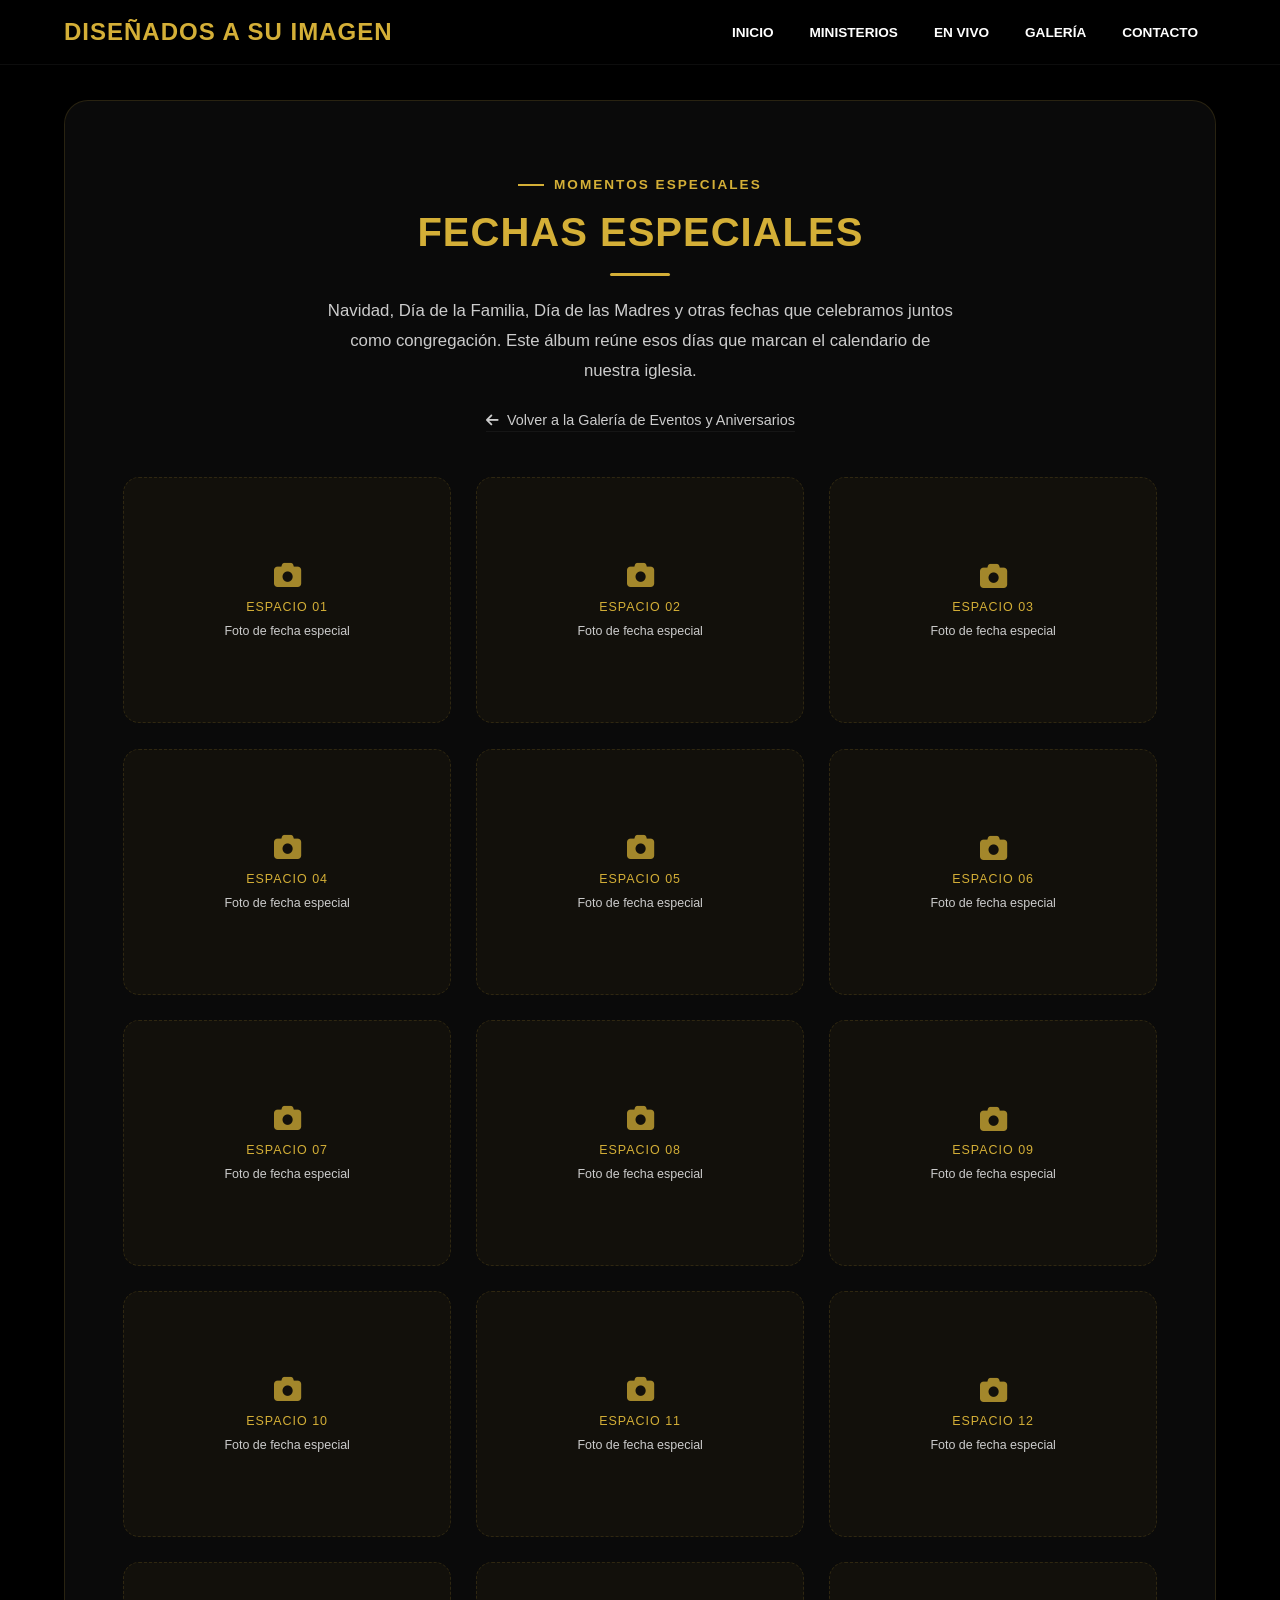
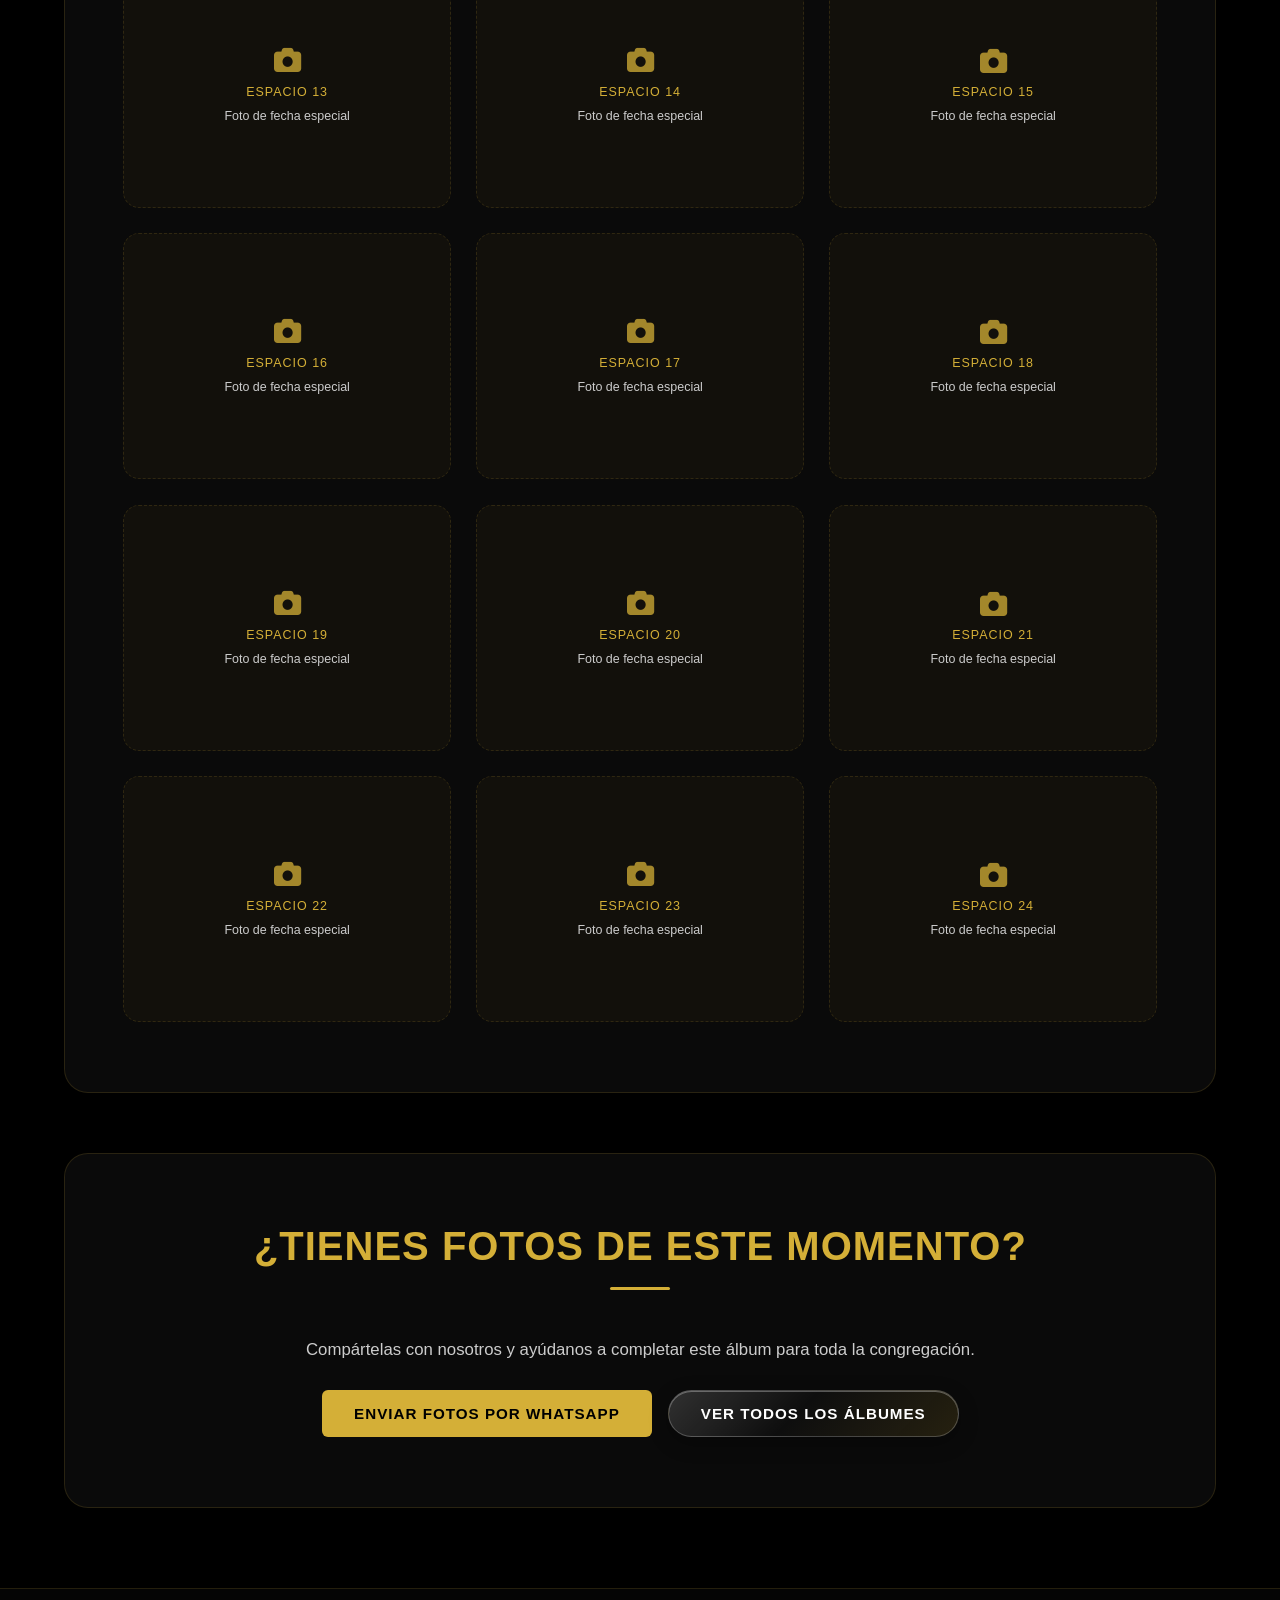
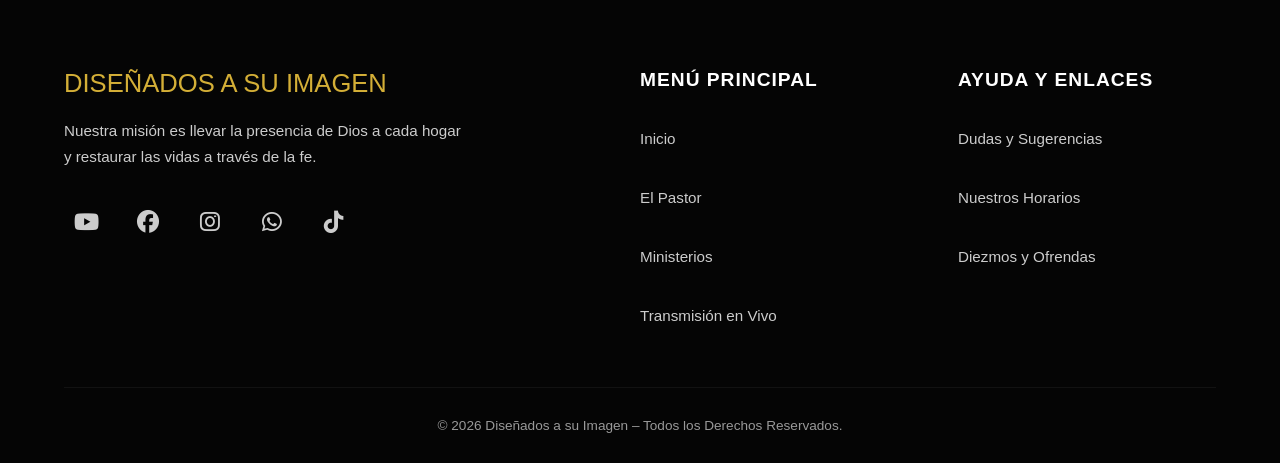
<file: fechas-especiales.html>
<!DOCTYPE html>
<html lang="es">
<head>
    <meta charset="UTF-8">
    <meta name="viewport" content="width=device-width, initial-scale=1.0">

    <meta name="description" content="Navidad, Día de la Familia, Día de las Madres y otras fechas que celebramos juntos como congregación. Este álbum reúne esos días que marcan el calendario de nuestra iglesia.">

    <title>Fechas Especiales | Diseñados a su Imagen</title>

    <link rel="icon" type="image/svg+xml" href="favicon.svg">

    <link rel="preconnect" href="https://cdnjs.cloudflare.com" crossorigin>
    <link rel="preconnect" href="https://fonts.googleapis.com" crossorigin>

    <link rel="stylesheet" href="https://cdnjs.cloudflare.com/ajax/libs/font-awesome/6.4.0/css/all.min.css">
    <link rel="stylesheet" href="estilos.css">
    <link rel="stylesheet" href="galeria-extra.css">
</head>
<body>
    <header>
        <nav class="nav-principal">
            <a href="index.html#inicio" class="logo">DISEÑADOS A SU IMAGEN</a>

            <ul class="menu-links">
                <li><a href="index.html#inicio">Inicio</a></li>
                <li><a href="index.html#ministerio">Ministerios</a></li>
                <li><a href="index.html#en-vivo">En Vivo</a></li>
                <li><a href="visita.html">Galería</a></li>
                <li><a href="index.html#contacto">Contacto</a></li>
            </ul>
        </nav>
    </header>

    <section class="seccion">
        <div class="contenedor panel-elegante galeria-hero">
            <span class="galeria-eyebrow reveal">Momentos especiales</span>
            <h1 class="titulo-seccion reveal">FECHAS ESPECIALES</h1>
            <p class="galeria-intro reveal">Navidad, Día de la Familia, Día de las Madres y otras fechas que celebramos juntos como congregación. Este álbum reúne esos días que marcan el calendario de nuestra iglesia.</p>
            <a class="volver-galeria reveal" href="visita.html"><i class="fas fa-arrow-left"></i> Volver a la Galería de Eventos y Aniversarios</a>

            <div class="galeria-grid">
                <div class="foto-placeholder reveal" data-slot="01">
                    <i class="fas fa-camera"></i>
                    <span class="slot-label">Espacio 01</span>
                    <span class="slot-hint">Foto de fecha especial</span>
                </div>
                <!-- Foto real: reemplaza el <div> de arriba por
                     <div class="foto-placeholder foto-real reveal"><img src="fotos/CARPETA/foto-01.jpg" alt="Descripción de la foto"></div> -->

                <div class="foto-placeholder reveal" data-slot="02">
                    <i class="fas fa-camera"></i>
                    <span class="slot-label">Espacio 02</span>
                    <span class="slot-hint">Foto de fecha especial</span>
                </div>
                <!-- Foto real: reemplaza el <div> de arriba por
                     <div class="foto-placeholder foto-real reveal"><img src="fotos/CARPETA/foto-02.jpg" alt="Descripción de la foto"></div> -->

                <div class="foto-placeholder reveal" data-slot="03">
                    <i class="fas fa-camera"></i>
                    <span class="slot-label">Espacio 03</span>
                    <span class="slot-hint">Foto de fecha especial</span>
                </div>
                <!-- Foto real: reemplaza el <div> de arriba por
                     <div class="foto-placeholder foto-real reveal"><img src="fotos/CARPETA/foto-03.jpg" alt="Descripción de la foto"></div> -->

                <div class="foto-placeholder reveal" data-slot="04">
                    <i class="fas fa-camera"></i>
                    <span class="slot-label">Espacio 04</span>
                    <span class="slot-hint">Foto de fecha especial</span>
                </div>
                <!-- Foto real: reemplaza el <div> de arriba por
                     <div class="foto-placeholder foto-real reveal"><img src="fotos/CARPETA/foto-04.jpg" alt="Descripción de la foto"></div> -->

                <div class="foto-placeholder reveal" data-slot="05">
                    <i class="fas fa-camera"></i>
                    <span class="slot-label">Espacio 05</span>
                    <span class="slot-hint">Foto de fecha especial</span>
                </div>
                <!-- Foto real: reemplaza el <div> de arriba por
                     <div class="foto-placeholder foto-real reveal"><img src="fotos/CARPETA/foto-05.jpg" alt="Descripción de la foto"></div> -->

                <div class="foto-placeholder reveal" data-slot="06">
                    <i class="fas fa-camera"></i>
                    <span class="slot-label">Espacio 06</span>
                    <span class="slot-hint">Foto de fecha especial</span>
                </div>
                <!-- Foto real: reemplaza el <div> de arriba por
                     <div class="foto-placeholder foto-real reveal"><img src="fotos/CARPETA/foto-06.jpg" alt="Descripción de la foto"></div> -->

                <div class="foto-placeholder reveal" data-slot="07">
                    <i class="fas fa-camera"></i>
                    <span class="slot-label">Espacio 07</span>
                    <span class="slot-hint">Foto de fecha especial</span>
                </div>
                <!-- Foto real: reemplaza el <div> de arriba por
                     <div class="foto-placeholder foto-real reveal"><img src="fotos/CARPETA/foto-07.jpg" alt="Descripción de la foto"></div> -->

                <div class="foto-placeholder reveal" data-slot="08">
                    <i class="fas fa-camera"></i>
                    <span class="slot-label">Espacio 08</span>
                    <span class="slot-hint">Foto de fecha especial</span>
                </div>
                <!-- Foto real: reemplaza el <div> de arriba por
                     <div class="foto-placeholder foto-real reveal"><img src="fotos/CARPETA/foto-08.jpg" alt="Descripción de la foto"></div> -->

                <div class="foto-placeholder reveal" data-slot="09">
                    <i class="fas fa-camera"></i>
                    <span class="slot-label">Espacio 09</span>
                    <span class="slot-hint">Foto de fecha especial</span>
                </div>
                <!-- Foto real: reemplaza el <div> de arriba por
                     <div class="foto-placeholder foto-real reveal"><img src="fotos/CARPETA/foto-09.jpg" alt="Descripción de la foto"></div> -->

                <div class="foto-placeholder reveal" data-slot="10">
                    <i class="fas fa-camera"></i>
                    <span class="slot-label">Espacio 10</span>
                    <span class="slot-hint">Foto de fecha especial</span>
                </div>
                <!-- Foto real: reemplaza el <div> de arriba por
                     <div class="foto-placeholder foto-real reveal"><img src="fotos/CARPETA/foto-10.jpg" alt="Descripción de la foto"></div> -->

                <div class="foto-placeholder reveal" data-slot="11">
                    <i class="fas fa-camera"></i>
                    <span class="slot-label">Espacio 11</span>
                    <span class="slot-hint">Foto de fecha especial</span>
                </div>
                <!-- Foto real: reemplaza el <div> de arriba por
                     <div class="foto-placeholder foto-real reveal"><img src="fotos/CARPETA/foto-11.jpg" alt="Descripción de la foto"></div> -->

                <div class="foto-placeholder reveal" data-slot="12">
                    <i class="fas fa-camera"></i>
                    <span class="slot-label">Espacio 12</span>
                    <span class="slot-hint">Foto de fecha especial</span>
                </div>
                <!-- Foto real: reemplaza el <div> de arriba por
                     <div class="foto-placeholder foto-real reveal"><img src="fotos/CARPETA/foto-12.jpg" alt="Descripción de la foto"></div> -->

                <div class="foto-placeholder reveal" data-slot="13">
                    <i class="fas fa-camera"></i>
                    <span class="slot-label">Espacio 13</span>
                    <span class="slot-hint">Foto de fecha especial</span>
                </div>
                <!-- Foto real: reemplaza el <div> de arriba por
                     <div class="foto-placeholder foto-real reveal"><img src="fotos/CARPETA/foto-13.jpg" alt="Descripción de la foto"></div> -->

                <div class="foto-placeholder reveal" data-slot="14">
                    <i class="fas fa-camera"></i>
                    <span class="slot-label">Espacio 14</span>
                    <span class="slot-hint">Foto de fecha especial</span>
                </div>
                <!-- Foto real: reemplaza el <div> de arriba por
                     <div class="foto-placeholder foto-real reveal"><img src="fotos/CARPETA/foto-14.jpg" alt="Descripción de la foto"></div> -->

                <div class="foto-placeholder reveal" data-slot="15">
                    <i class="fas fa-camera"></i>
                    <span class="slot-label">Espacio 15</span>
                    <span class="slot-hint">Foto de fecha especial</span>
                </div>
                <!-- Foto real: reemplaza el <div> de arriba por
                     <div class="foto-placeholder foto-real reveal"><img src="fotos/CARPETA/foto-15.jpg" alt="Descripción de la foto"></div> -->

                <div class="foto-placeholder reveal" data-slot="16">
                    <i class="fas fa-camera"></i>
                    <span class="slot-label">Espacio 16</span>
                    <span class="slot-hint">Foto de fecha especial</span>
                </div>
                <!-- Foto real: reemplaza el <div> de arriba por
                     <div class="foto-placeholder foto-real reveal"><img src="fotos/CARPETA/foto-16.jpg" alt="Descripción de la foto"></div> -->

                <div class="foto-placeholder reveal" data-slot="17">
                    <i class="fas fa-camera"></i>
                    <span class="slot-label">Espacio 17</span>
                    <span class="slot-hint">Foto de fecha especial</span>
                </div>
                <!-- Foto real: reemplaza el <div> de arriba por
                     <div class="foto-placeholder foto-real reveal"><img src="fotos/CARPETA/foto-17.jpg" alt="Descripción de la foto"></div> -->

                <div class="foto-placeholder reveal" data-slot="18">
                    <i class="fas fa-camera"></i>
                    <span class="slot-label">Espacio 18</span>
                    <span class="slot-hint">Foto de fecha especial</span>
                </div>
                <!-- Foto real: reemplaza el <div> de arriba por
                     <div class="foto-placeholder foto-real reveal"><img src="fotos/CARPETA/foto-18.jpg" alt="Descripción de la foto"></div> -->

                <div class="foto-placeholder reveal" data-slot="19">
                    <i class="fas fa-camera"></i>
                    <span class="slot-label">Espacio 19</span>
                    <span class="slot-hint">Foto de fecha especial</span>
                </div>
                <!-- Foto real: reemplaza el <div> de arriba por
                     <div class="foto-placeholder foto-real reveal"><img src="fotos/CARPETA/foto-19.jpg" alt="Descripción de la foto"></div> -->

                <div class="foto-placeholder reveal" data-slot="20">
                    <i class="fas fa-camera"></i>
                    <span class="slot-label">Espacio 20</span>
                    <span class="slot-hint">Foto de fecha especial</span>
                </div>
                <!-- Foto real: reemplaza el <div> de arriba por
                     <div class="foto-placeholder foto-real reveal"><img src="fotos/CARPETA/foto-20.jpg" alt="Descripción de la foto"></div> -->

                <div class="foto-placeholder reveal" data-slot="21">
                    <i class="fas fa-camera"></i>
                    <span class="slot-label">Espacio 21</span>
                    <span class="slot-hint">Foto de fecha especial</span>
                </div>
                <!-- Foto real: reemplaza el <div> de arriba por
                     <div class="foto-placeholder foto-real reveal"><img src="fotos/CARPETA/foto-21.jpg" alt="Descripción de la foto"></div> -->

                <div class="foto-placeholder reveal" data-slot="22">
                    <i class="fas fa-camera"></i>
                    <span class="slot-label">Espacio 22</span>
                    <span class="slot-hint">Foto de fecha especial</span>
                </div>
                <!-- Foto real: reemplaza el <div> de arriba por
                     <div class="foto-placeholder foto-real reveal"><img src="fotos/CARPETA/foto-22.jpg" alt="Descripción de la foto"></div> -->

                <div class="foto-placeholder reveal" data-slot="23">
                    <i class="fas fa-camera"></i>
                    <span class="slot-label">Espacio 23</span>
                    <span class="slot-hint">Foto de fecha especial</span>
                </div>
                <!-- Foto real: reemplaza el <div> de arriba por
                     <div class="foto-placeholder foto-real reveal"><img src="fotos/CARPETA/foto-23.jpg" alt="Descripción de la foto"></div> -->

                <div class="foto-placeholder reveal" data-slot="24">
                    <i class="fas fa-camera"></i>
                    <span class="slot-label">Espacio 24</span>
                    <span class="slot-hint">Foto de fecha especial</span>
                </div>
                <!-- Foto real: reemplaza el <div> de arriba por
                     <div class="foto-placeholder foto-real reveal"><img src="fotos/CARPETA/foto-24.jpg" alt="Descripción de la foto"></div> -->
            </div>
        </div>
    </section>

    <section class="seccion">
        <div class="contenedor panel-elegante galeria-cta">
            <h2 class="titulo-seccion reveal">¿TIENES FOTOS DE ESTE MOMENTO?</h2>
            <p class="reveal">Compártelas con nosotros y ayúdanos a completar este álbum para toda la congregación.</p>
            <div class="cta-botones reveal">
                <a class="btn-dorado" href="https://w.app/xj23cq">Enviar fotos por WhatsApp</a>
                <a class="btn-fantasma" href="visita.html">Ver todos los álbumes</a>
            </div>
        </div>
    </section>

    <footer class="footer-elegante">
        <div class="footer-grid">
            <div class="footer-col footer-branding">
                <div class="footer-logo">DISEÑADOS A SU IMAGEN</div>
                <p class="footer-desc">Nuestra misión es llevar la presencia de Dios a cada hogar y restaurar las vidas a través de la fe.</p>
                <div class="redes-sociales">
                    <a href="https://www.youtube.com/@i3diztapalapa?si=8xpWdP1BUuz9N-61" target="_blank" aria-label="YouTube"><i class="fab fa-youtube"></i></a>
                    <a href="https://www.facebook.com/profile.php?id=100064418572744&locale=es_LA" target="_blank" aria-label="Facebook"><i class="fab fa-facebook"></i></a>
                    <a href="https://www.instagram.com/disenadosasuimagen/" target="_blank" aria-label="Instagram"><i class="fab fa-instagram"></i></a>
                    <a href="https://w.app/xj23cq" target="_blank" aria-label="WhatsApp"><i class="fab fa-whatsapp"></i></a>
                    <a href="https://www.tiktok.com/@disenadosasuimagen?_r=1&_t=ZS-98UqigoqQQW" target="_blank" aria-label="TikTok"><i class="fab fa-tiktok"></i></a>
                </div>
            </div>
            <div class="footer-col">
                <h3>Menú Principal</h3>
                <ul>
                    <li><a href="index.html#inicio">Inicio</a></li>
                    <li><a href="index.html#pastor">El Pastor</a></li>
                    <li><a href="index.html#ministerio">Ministerios</a></li>
                    <li><a href="index.html#en-vivo">Transmisión en Vivo</a></li>
                </ul>
            </div>
            <div class="footer-col">
                <h3>Ayuda y Enlaces</h3>
                <ul>
                    <li><a href="index.html#contacto">Dudas y Sugerencias</a></li>
                    <li><a href="index.html#horarios">Nuestros Horarios</a></li>
                    <li><a href="donaciones.html">Diezmos y Ofrendas</a></li>
                </ul>
            </div>
        </div>
        <div class="copyright">
            © 2026 Diseñados a su Imagen – Todos los Derechos Reservados.
        </div>
    </footer>

    <script src="animaciones.js" defer></script>
</body>
</html>
</file>
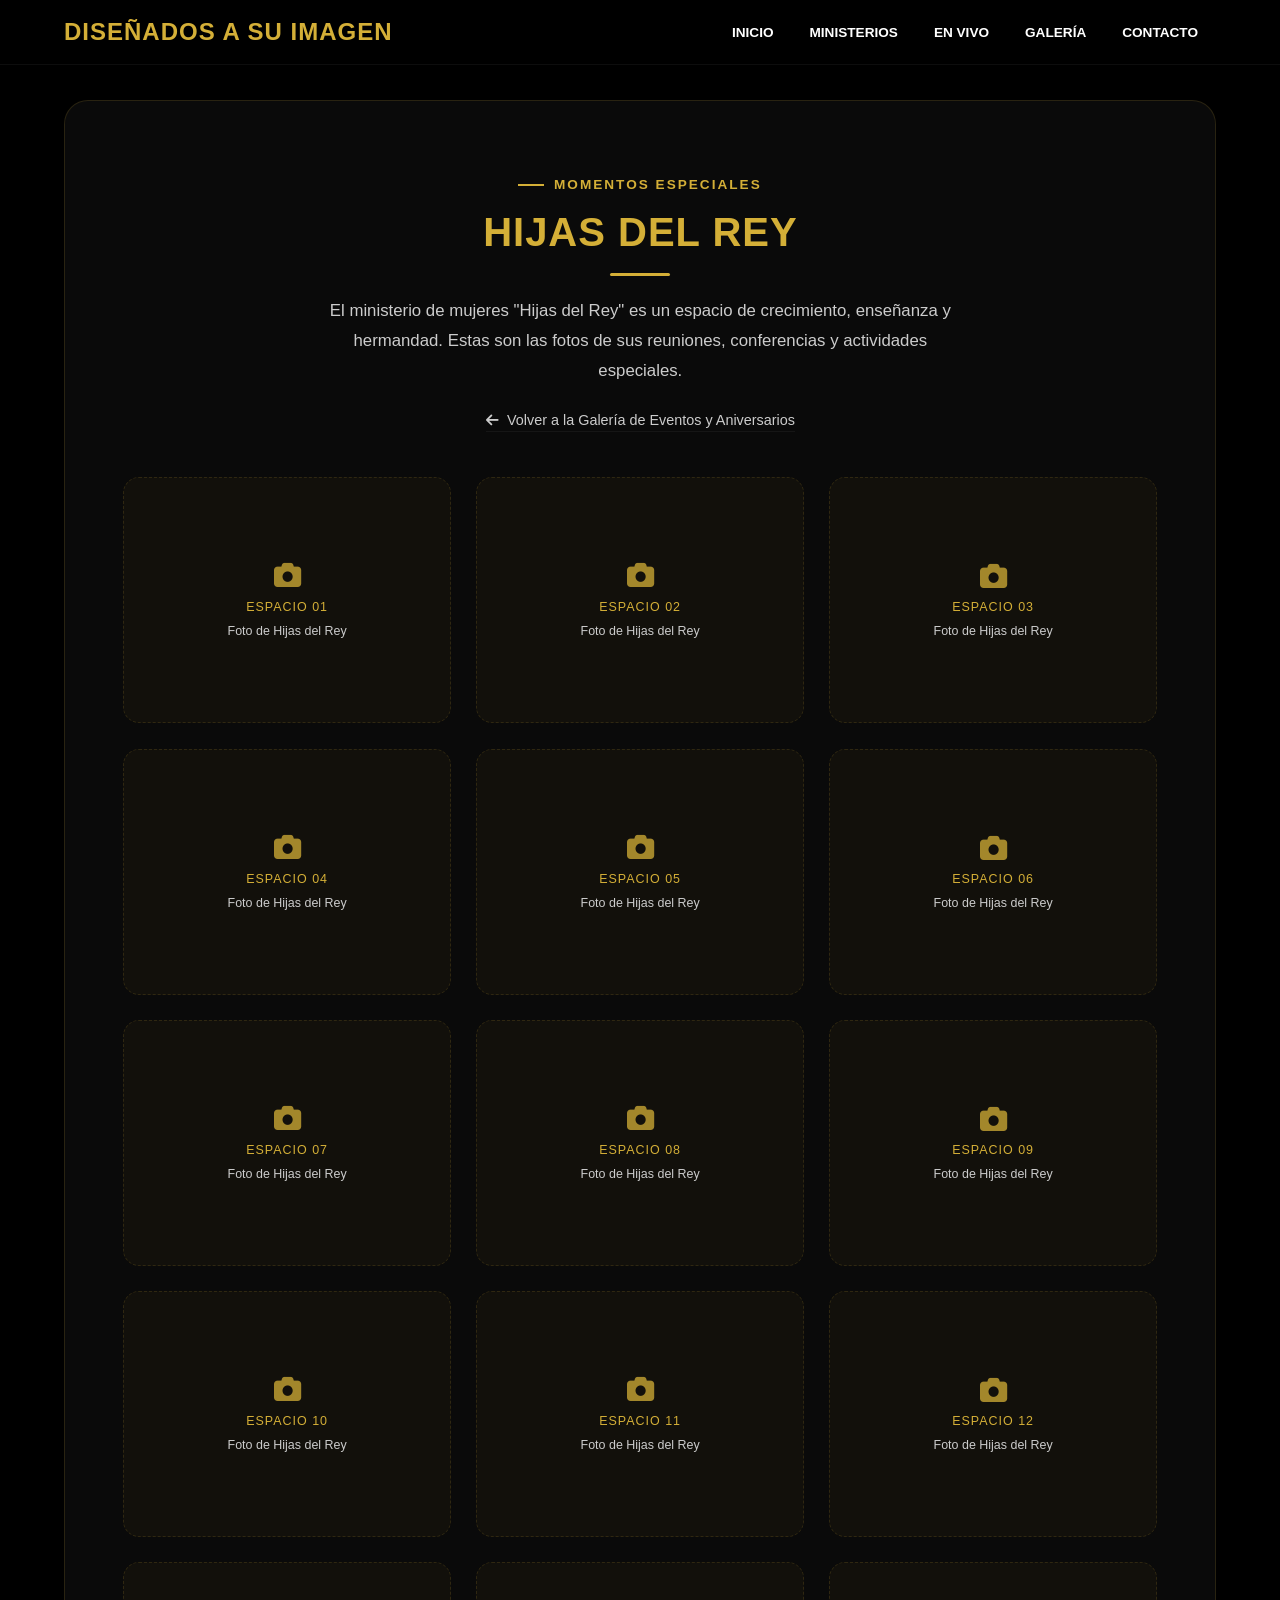
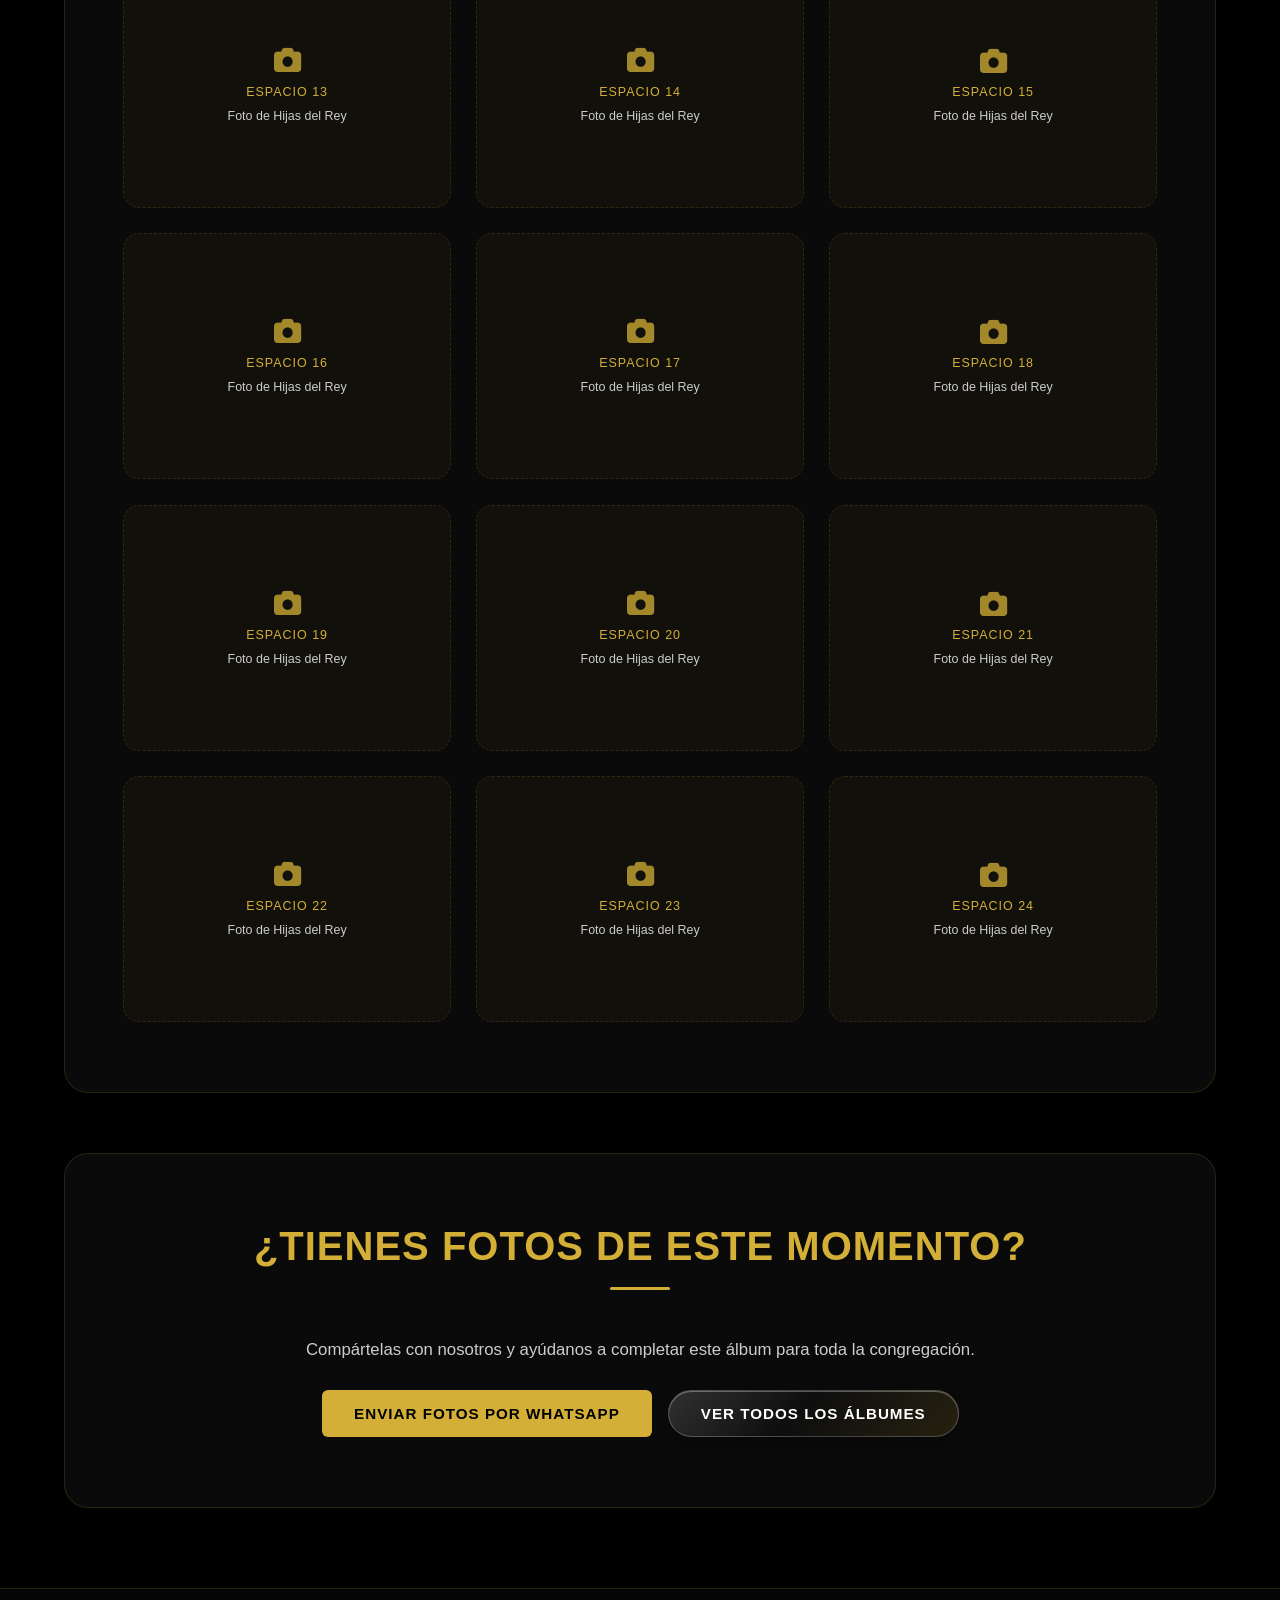
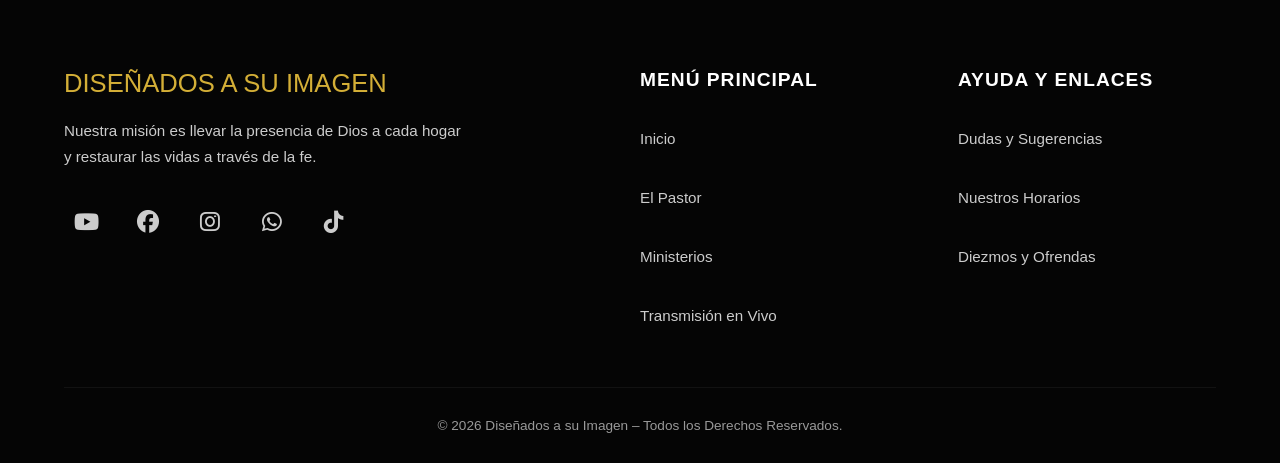
<file: hijas-del-rey.html>
<!DOCTYPE html>
<html lang="es">
<head>
    <meta charset="UTF-8">
    <meta name="viewport" content="width=device-width, initial-scale=1.0">

    <meta name="description" content="El ministerio de mujeres "Hijas del Rey" es un espacio de crecimiento, enseñanza y hermandad. Estas son las fotos de sus reuniones, conferencias y actividades especiales.">

    <title>Hijas del Rey | Diseñados a su Imagen</title>

    <link rel="icon" type="image/svg+xml" href="favicon.svg">

    <link rel="preconnect" href="https://cdnjs.cloudflare.com" crossorigin>
    <link rel="preconnect" href="https://fonts.googleapis.com" crossorigin>

    <link rel="stylesheet" href="https://cdnjs.cloudflare.com/ajax/libs/font-awesome/6.4.0/css/all.min.css">
    <link rel="stylesheet" href="estilos.css">
    <link rel="stylesheet" href="galeria-extra.css">
</head>
<body>
    <header>
        <nav class="nav-principal">
            <a href="index.html#inicio" class="logo">DISEÑADOS A SU IMAGEN</a>

            <ul class="menu-links">
                <li><a href="index.html#inicio">Inicio</a></li>
                <li><a href="index.html#ministerio">Ministerios</a></li>
                <li><a href="index.html#en-vivo">En Vivo</a></li>
                <li><a href="visita.html">Galería</a></li>
                <li><a href="index.html#contacto">Contacto</a></li>
            </ul>
        </nav>
    </header>

    <section class="seccion">
        <div class="contenedor panel-elegante galeria-hero">
            <span class="galeria-eyebrow reveal">Momentos especiales</span>
            <h1 class="titulo-seccion reveal">HIJAS DEL REY</h1>
            <p class="galeria-intro reveal">El ministerio de mujeres "Hijas del Rey" es un espacio de crecimiento, enseñanza y hermandad. Estas son las fotos de sus reuniones, conferencias y actividades especiales.</p>
            <a class="volver-galeria reveal" href="visita.html"><i class="fas fa-arrow-left"></i> Volver a la Galería de Eventos y Aniversarios</a>

            <div class="galeria-grid">
                <div class="foto-placeholder reveal" data-slot="01">
                    <i class="fas fa-camera"></i>
                    <span class="slot-label">Espacio 01</span>
                    <span class="slot-hint">Foto de Hijas del Rey</span>
                </div>
                <!-- Foto real: reemplaza el <div> de arriba por
                     <div class="foto-placeholder foto-real reveal"><img src="fotos/CARPETA/foto-01.jpg" alt="Descripción de la foto"></div> -->

                <div class="foto-placeholder reveal" data-slot="02">
                    <i class="fas fa-camera"></i>
                    <span class="slot-label">Espacio 02</span>
                    <span class="slot-hint">Foto de Hijas del Rey</span>
                </div>
                <!-- Foto real: reemplaza el <div> de arriba por
                     <div class="foto-placeholder foto-real reveal"><img src="fotos/CARPETA/foto-02.jpg" alt="Descripción de la foto"></div> -->

                <div class="foto-placeholder reveal" data-slot="03">
                    <i class="fas fa-camera"></i>
                    <span class="slot-label">Espacio 03</span>
                    <span class="slot-hint">Foto de Hijas del Rey</span>
                </div>
                <!-- Foto real: reemplaza el <div> de arriba por
                     <div class="foto-placeholder foto-real reveal"><img src="fotos/CARPETA/foto-03.jpg" alt="Descripción de la foto"></div> -->

                <div class="foto-placeholder reveal" data-slot="04">
                    <i class="fas fa-camera"></i>
                    <span class="slot-label">Espacio 04</span>
                    <span class="slot-hint">Foto de Hijas del Rey</span>
                </div>
                <!-- Foto real: reemplaza el <div> de arriba por
                     <div class="foto-placeholder foto-real reveal"><img src="fotos/CARPETA/foto-04.jpg" alt="Descripción de la foto"></div> -->

                <div class="foto-placeholder reveal" data-slot="05">
                    <i class="fas fa-camera"></i>
                    <span class="slot-label">Espacio 05</span>
                    <span class="slot-hint">Foto de Hijas del Rey</span>
                </div>
                <!-- Foto real: reemplaza el <div> de arriba por
                     <div class="foto-placeholder foto-real reveal"><img src="fotos/CARPETA/foto-05.jpg" alt="Descripción de la foto"></div> -->

                <div class="foto-placeholder reveal" data-slot="06">
                    <i class="fas fa-camera"></i>
                    <span class="slot-label">Espacio 06</span>
                    <span class="slot-hint">Foto de Hijas del Rey</span>
                </div>
                <!-- Foto real: reemplaza el <div> de arriba por
                     <div class="foto-placeholder foto-real reveal"><img src="fotos/CARPETA/foto-06.jpg" alt="Descripción de la foto"></div> -->

                <div class="foto-placeholder reveal" data-slot="07">
                    <i class="fas fa-camera"></i>
                    <span class="slot-label">Espacio 07</span>
                    <span class="slot-hint">Foto de Hijas del Rey</span>
                </div>
                <!-- Foto real: reemplaza el <div> de arriba por
                     <div class="foto-placeholder foto-real reveal"><img src="fotos/CARPETA/foto-07.jpg" alt="Descripción de la foto"></div> -->

                <div class="foto-placeholder reveal" data-slot="08">
                    <i class="fas fa-camera"></i>
                    <span class="slot-label">Espacio 08</span>
                    <span class="slot-hint">Foto de Hijas del Rey</span>
                </div>
                <!-- Foto real: reemplaza el <div> de arriba por
                     <div class="foto-placeholder foto-real reveal"><img src="fotos/CARPETA/foto-08.jpg" alt="Descripción de la foto"></div> -->

                <div class="foto-placeholder reveal" data-slot="09">
                    <i class="fas fa-camera"></i>
                    <span class="slot-label">Espacio 09</span>
                    <span class="slot-hint">Foto de Hijas del Rey</span>
                </div>
                <!-- Foto real: reemplaza el <div> de arriba por
                     <div class="foto-placeholder foto-real reveal"><img src="fotos/CARPETA/foto-09.jpg" alt="Descripción de la foto"></div> -->

                <div class="foto-placeholder reveal" data-slot="10">
                    <i class="fas fa-camera"></i>
                    <span class="slot-label">Espacio 10</span>
                    <span class="slot-hint">Foto de Hijas del Rey</span>
                </div>
                <!-- Foto real: reemplaza el <div> de arriba por
                     <div class="foto-placeholder foto-real reveal"><img src="fotos/CARPETA/foto-10.jpg" alt="Descripción de la foto"></div> -->

                <div class="foto-placeholder reveal" data-slot="11">
                    <i class="fas fa-camera"></i>
                    <span class="slot-label">Espacio 11</span>
                    <span class="slot-hint">Foto de Hijas del Rey</span>
                </div>
                <!-- Foto real: reemplaza el <div> de arriba por
                     <div class="foto-placeholder foto-real reveal"><img src="fotos/CARPETA/foto-11.jpg" alt="Descripción de la foto"></div> -->

                <div class="foto-placeholder reveal" data-slot="12">
                    <i class="fas fa-camera"></i>
                    <span class="slot-label">Espacio 12</span>
                    <span class="slot-hint">Foto de Hijas del Rey</span>
                </div>
                <!-- Foto real: reemplaza el <div> de arriba por
                     <div class="foto-placeholder foto-real reveal"><img src="fotos/CARPETA/foto-12.jpg" alt="Descripción de la foto"></div> -->

                <div class="foto-placeholder reveal" data-slot="13">
                    <i class="fas fa-camera"></i>
                    <span class="slot-label">Espacio 13</span>
                    <span class="slot-hint">Foto de Hijas del Rey</span>
                </div>
                <!-- Foto real: reemplaza el <div> de arriba por
                     <div class="foto-placeholder foto-real reveal"><img src="fotos/CARPETA/foto-13.jpg" alt="Descripción de la foto"></div> -->

                <div class="foto-placeholder reveal" data-slot="14">
                    <i class="fas fa-camera"></i>
                    <span class="slot-label">Espacio 14</span>
                    <span class="slot-hint">Foto de Hijas del Rey</span>
                </div>
                <!-- Foto real: reemplaza el <div> de arriba por
                     <div class="foto-placeholder foto-real reveal"><img src="fotos/CARPETA/foto-14.jpg" alt="Descripción de la foto"></div> -->

                <div class="foto-placeholder reveal" data-slot="15">
                    <i class="fas fa-camera"></i>
                    <span class="slot-label">Espacio 15</span>
                    <span class="slot-hint">Foto de Hijas del Rey</span>
                </div>
                <!-- Foto real: reemplaza el <div> de arriba por
                     <div class="foto-placeholder foto-real reveal"><img src="fotos/CARPETA/foto-15.jpg" alt="Descripción de la foto"></div> -->

                <div class="foto-placeholder reveal" data-slot="16">
                    <i class="fas fa-camera"></i>
                    <span class="slot-label">Espacio 16</span>
                    <span class="slot-hint">Foto de Hijas del Rey</span>
                </div>
                <!-- Foto real: reemplaza el <div> de arriba por
                     <div class="foto-placeholder foto-real reveal"><img src="fotos/CARPETA/foto-16.jpg" alt="Descripción de la foto"></div> -->

                <div class="foto-placeholder reveal" data-slot="17">
                    <i class="fas fa-camera"></i>
                    <span class="slot-label">Espacio 17</span>
                    <span class="slot-hint">Foto de Hijas del Rey</span>
                </div>
                <!-- Foto real: reemplaza el <div> de arriba por
                     <div class="foto-placeholder foto-real reveal"><img src="fotos/CARPETA/foto-17.jpg" alt="Descripción de la foto"></div> -->

                <div class="foto-placeholder reveal" data-slot="18">
                    <i class="fas fa-camera"></i>
                    <span class="slot-label">Espacio 18</span>
                    <span class="slot-hint">Foto de Hijas del Rey</span>
                </div>
                <!-- Foto real: reemplaza el <div> de arriba por
                     <div class="foto-placeholder foto-real reveal"><img src="fotos/CARPETA/foto-18.jpg" alt="Descripción de la foto"></div> -->

                <div class="foto-placeholder reveal" data-slot="19">
                    <i class="fas fa-camera"></i>
                    <span class="slot-label">Espacio 19</span>
                    <span class="slot-hint">Foto de Hijas del Rey</span>
                </div>
                <!-- Foto real: reemplaza el <div> de arriba por
                     <div class="foto-placeholder foto-real reveal"><img src="fotos/CARPETA/foto-19.jpg" alt="Descripción de la foto"></div> -->

                <div class="foto-placeholder reveal" data-slot="20">
                    <i class="fas fa-camera"></i>
                    <span class="slot-label">Espacio 20</span>
                    <span class="slot-hint">Foto de Hijas del Rey</span>
                </div>
                <!-- Foto real: reemplaza el <div> de arriba por
                     <div class="foto-placeholder foto-real reveal"><img src="fotos/CARPETA/foto-20.jpg" alt="Descripción de la foto"></div> -->

                <div class="foto-placeholder reveal" data-slot="21">
                    <i class="fas fa-camera"></i>
                    <span class="slot-label">Espacio 21</span>
                    <span class="slot-hint">Foto de Hijas del Rey</span>
                </div>
                <!-- Foto real: reemplaza el <div> de arriba por
                     <div class="foto-placeholder foto-real reveal"><img src="fotos/CARPETA/foto-21.jpg" alt="Descripción de la foto"></div> -->

                <div class="foto-placeholder reveal" data-slot="22">
                    <i class="fas fa-camera"></i>
                    <span class="slot-label">Espacio 22</span>
                    <span class="slot-hint">Foto de Hijas del Rey</span>
                </div>
                <!-- Foto real: reemplaza el <div> de arriba por
                     <div class="foto-placeholder foto-real reveal"><img src="fotos/CARPETA/foto-22.jpg" alt="Descripción de la foto"></div> -->

                <div class="foto-placeholder reveal" data-slot="23">
                    <i class="fas fa-camera"></i>
                    <span class="slot-label">Espacio 23</span>
                    <span class="slot-hint">Foto de Hijas del Rey</span>
                </div>
                <!-- Foto real: reemplaza el <div> de arriba por
                     <div class="foto-placeholder foto-real reveal"><img src="fotos/CARPETA/foto-23.jpg" alt="Descripción de la foto"></div> -->

                <div class="foto-placeholder reveal" data-slot="24">
                    <i class="fas fa-camera"></i>
                    <span class="slot-label">Espacio 24</span>
                    <span class="slot-hint">Foto de Hijas del Rey</span>
                </div>
                <!-- Foto real: reemplaza el <div> de arriba por
                     <div class="foto-placeholder foto-real reveal"><img src="fotos/CARPETA/foto-24.jpg" alt="Descripción de la foto"></div> -->
            </div>
        </div>
    </section>

    <section class="seccion">
        <div class="contenedor panel-elegante galeria-cta">
            <h2 class="titulo-seccion reveal">¿TIENES FOTOS DE ESTE MOMENTO?</h2>
            <p class="reveal">Compártelas con nosotros y ayúdanos a completar este álbum para toda la congregación.</p>
            <div class="cta-botones reveal">
                <a class="btn-dorado" href="https://w.app/xj23cq">Enviar fotos por WhatsApp</a>
                <a class="btn-fantasma" href="visita.html">Ver todos los álbumes</a>
            </div>
        </div>
    </section>

    <footer class="footer-elegante">
        <div class="footer-grid">
            <div class="footer-col footer-branding">
                <div class="footer-logo">DISEÑADOS A SU IMAGEN</div>
                <p class="footer-desc">Nuestra misión es llevar la presencia de Dios a cada hogar y restaurar las vidas a través de la fe.</p>
                <div class="redes-sociales">
                    <a href="https://www.youtube.com/@i3diztapalapa?si=8xpWdP1BUuz9N-61" target="_blank" aria-label="YouTube"><i class="fab fa-youtube"></i></a>
                    <a href="https://www.facebook.com/profile.php?id=100064418572744&locale=es_LA" target="_blank" aria-label="Facebook"><i class="fab fa-facebook"></i></a>
                    <a href="https://www.instagram.com/disenadosasuimagen/" target="_blank" aria-label="Instagram"><i class="fab fa-instagram"></i></a>
                    <a href="https://w.app/xj23cq" target="_blank" aria-label="WhatsApp"><i class="fab fa-whatsapp"></i></a>
                    <a href="https://www.tiktok.com/@disenadosasuimagen?_r=1&_t=ZS-98UqigoqQQW" target="_blank" aria-label="TikTok"><i class="fab fa-tiktok"></i></a>
                </div>
            </div>
            <div class="footer-col">
                <h3>Menú Principal</h3>
                <ul>
                    <li><a href="index.html#inicio">Inicio</a></li>
                    <li><a href="index.html#pastor">El Pastor</a></li>
                    <li><a href="index.html#ministerio">Ministerios</a></li>
                    <li><a href="index.html#en-vivo">Transmisión en Vivo</a></li>
                </ul>
            </div>
            <div class="footer-col">
                <h3>Ayuda y Enlaces</h3>
                <ul>
                    <li><a href="index.html#contacto">Dudas y Sugerencias</a></li>
                    <li><a href="index.html#horarios">Nuestros Horarios</a></li>
                    <li><a href="donaciones.html">Diezmos y Ofrendas</a></li>
                </ul>
            </div>
        </div>
        <div class="copyright">
            © 2026 Diseñados a su Imagen – Todos los Derechos Reservados.
        </div>
    </footer>

    <script src="animaciones.js" defer></script>
</body>
</html>
</file>
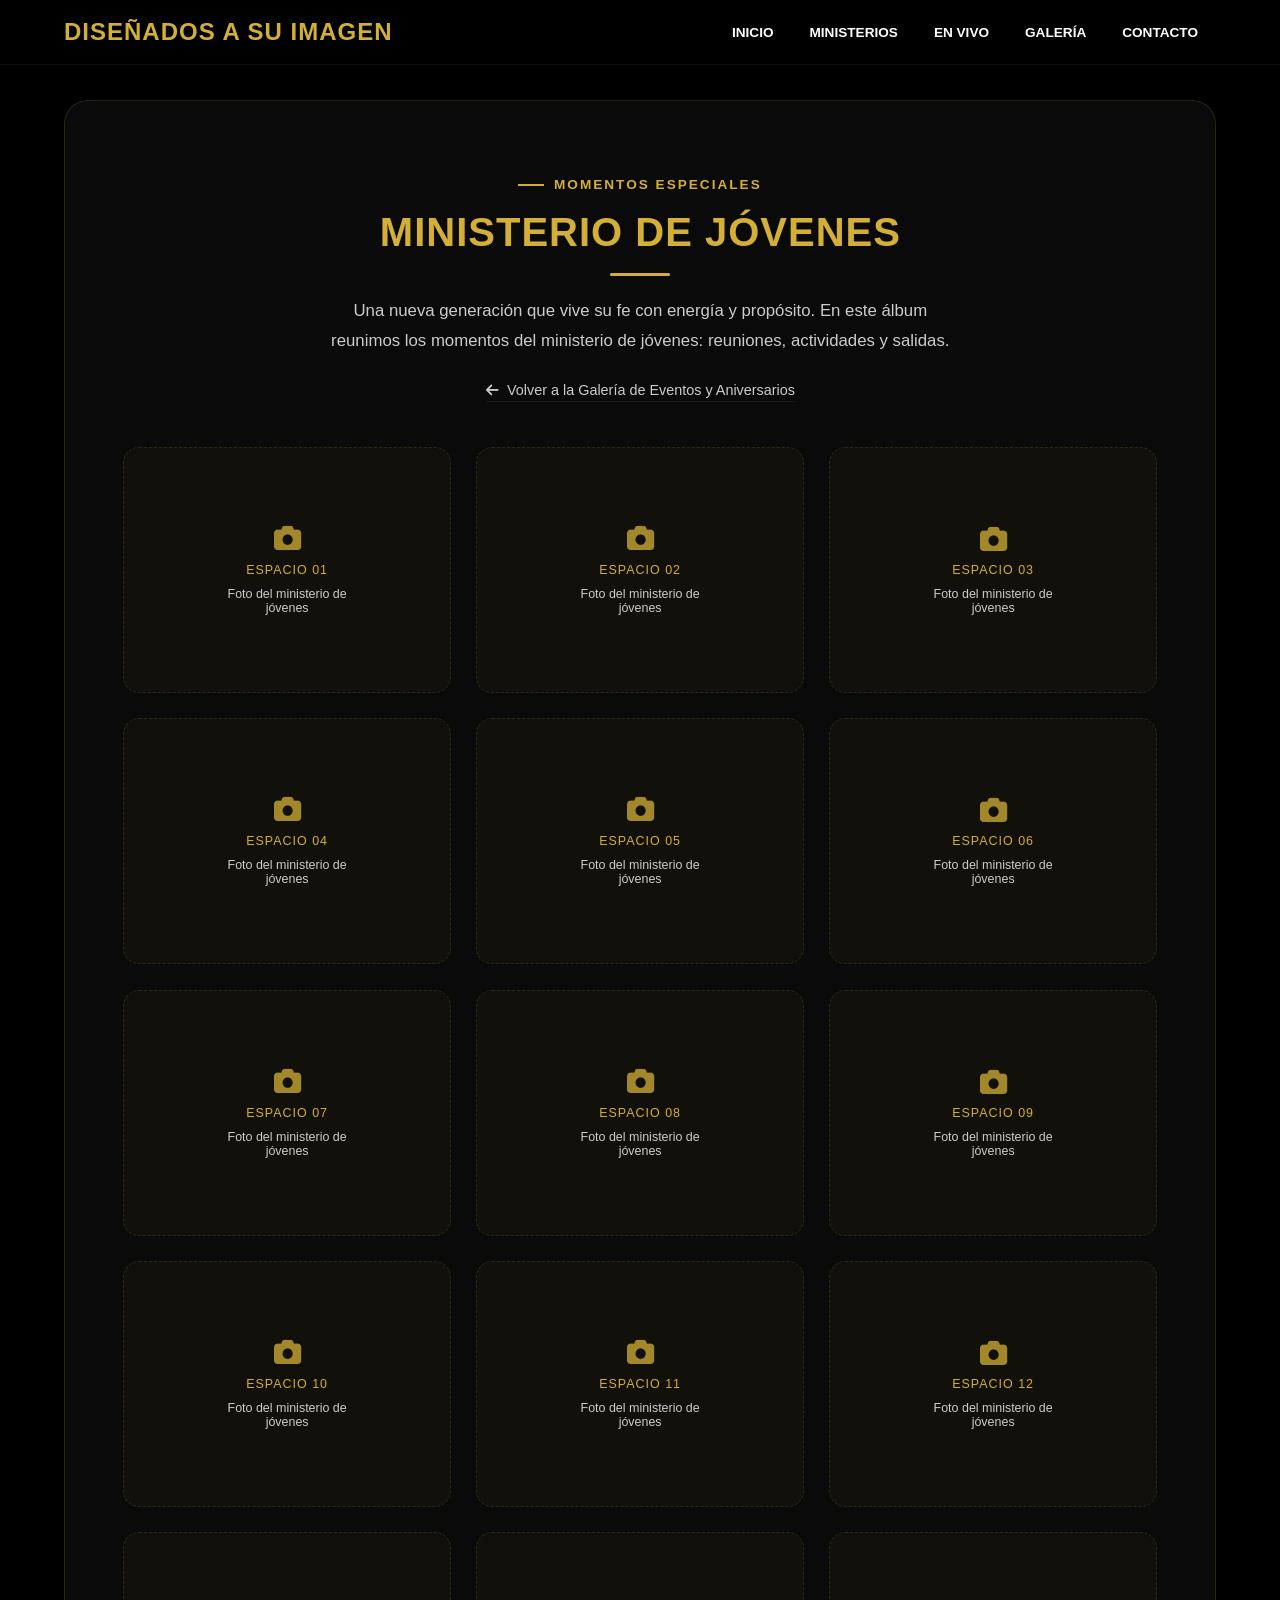
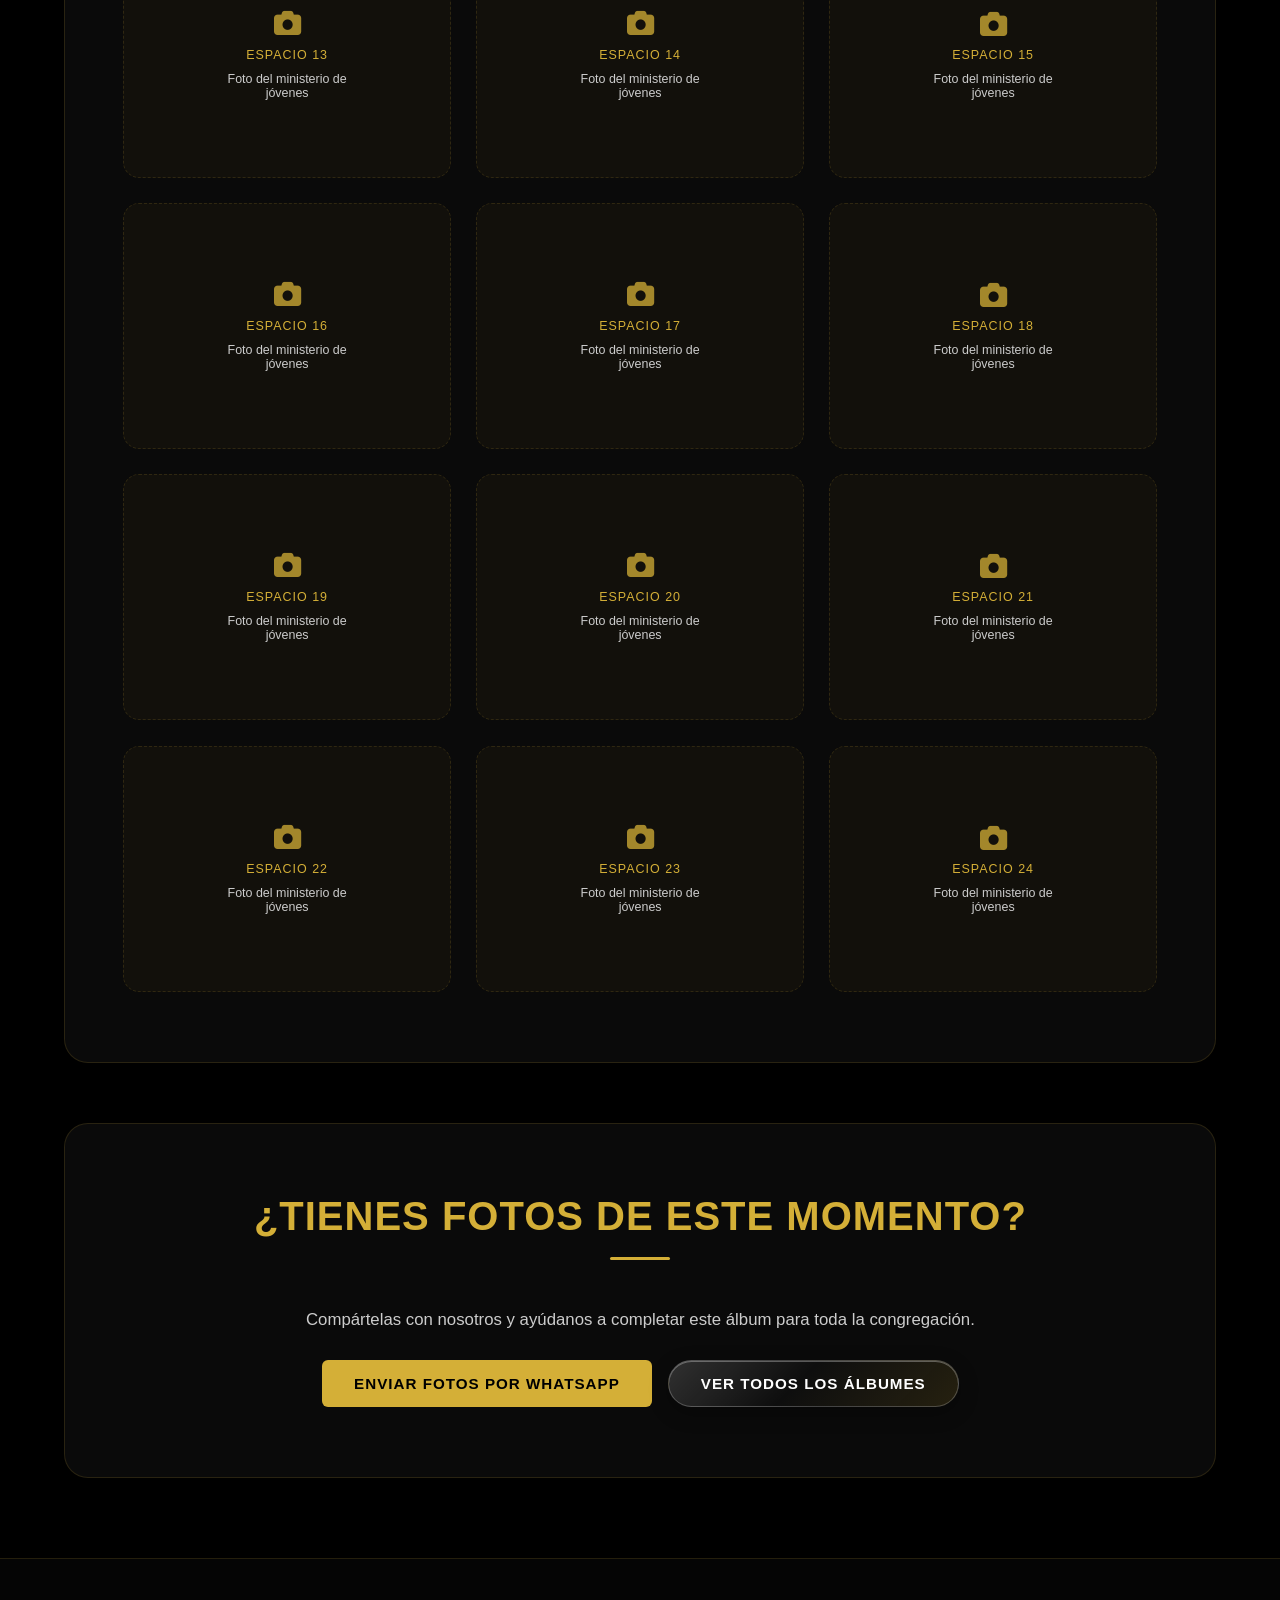
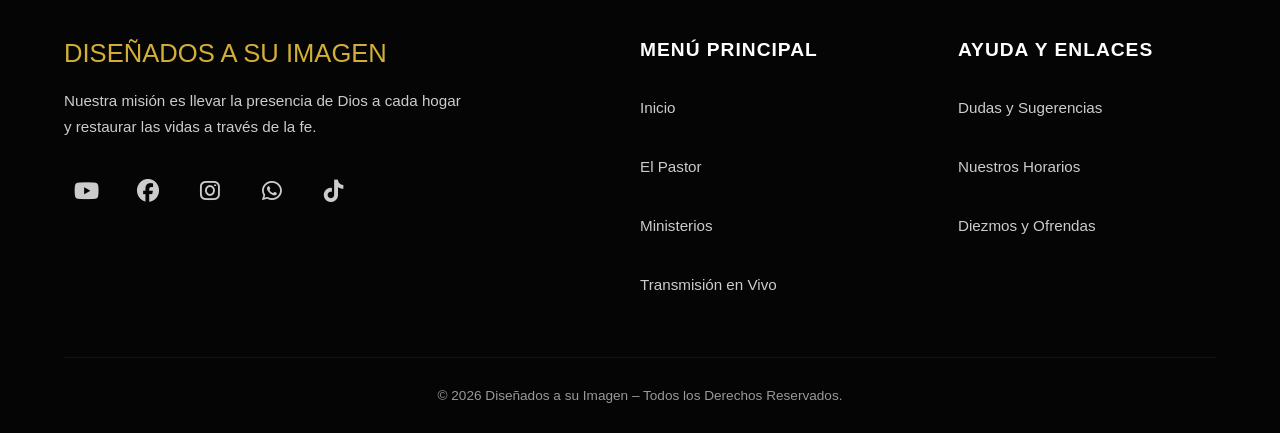
<file: jovenes.html>
<!DOCTYPE html>
<html lang="es">
<head>
    <meta charset="UTF-8">
    <meta name="viewport" content="width=device-width, initial-scale=1.0">

    <meta name="description" content="Una nueva generación que vive su fe con energía y propósito. En este álbum reunimos los momentos del ministerio de jóvenes: reuniones, actividades y salidas.">

    <title>Ministerio de Jóvenes | Diseñados a su Imagen</title>

    <link rel="icon" type="image/svg+xml" href="favicon.svg">

    <link rel="preconnect" href="https://cdnjs.cloudflare.com" crossorigin>
    <link rel="preconnect" href="https://fonts.googleapis.com" crossorigin>

    <link rel="stylesheet" href="https://cdnjs.cloudflare.com/ajax/libs/font-awesome/6.4.0/css/all.min.css">
    <link rel="stylesheet" href="estilos.css">
    <link rel="stylesheet" href="galeria-extra.css">
</head>
<body>
    <header>
        <nav class="nav-principal">
            <a href="index.html#inicio" class="logo">DISEÑADOS A SU IMAGEN</a>

            <ul class="menu-links">
                <li><a href="index.html#inicio">Inicio</a></li>
                <li><a href="index.html#ministerio">Ministerios</a></li>
                <li><a href="index.html#en-vivo">En Vivo</a></li>
                <li><a href="visita.html">Galería</a></li>
                <li><a href="index.html#contacto">Contacto</a></li>
            </ul>
        </nav>
    </header>

    <section class="seccion">
        <div class="contenedor panel-elegante galeria-hero">
            <span class="galeria-eyebrow reveal">Momentos especiales</span>
            <h1 class="titulo-seccion reveal">MINISTERIO DE JÓVENES</h1>
            <p class="galeria-intro reveal">Una nueva generación que vive su fe con energía y propósito. En este álbum reunimos los momentos del ministerio de jóvenes: reuniones, actividades y salidas.</p>
            <a class="volver-galeria reveal" href="visita.html"><i class="fas fa-arrow-left"></i> Volver a la Galería de Eventos y Aniversarios</a>

            <div class="galeria-grid">
                <div class="foto-placeholder reveal" data-slot="01">
                    <i class="fas fa-camera"></i>
                    <span class="slot-label">Espacio 01</span>
                    <span class="slot-hint">Foto del ministerio de jóvenes</span>
                </div>
                <!-- Foto real: reemplaza el <div> de arriba por
                     <div class="foto-placeholder foto-real reveal"><img src="fotos/CARPETA/foto-01.jpg" alt="Descripción de la foto"></div> -->

                <div class="foto-placeholder reveal" data-slot="02">
                    <i class="fas fa-camera"></i>
                    <span class="slot-label">Espacio 02</span>
                    <span class="slot-hint">Foto del ministerio de jóvenes</span>
                </div>
                <!-- Foto real: reemplaza el <div> de arriba por
                     <div class="foto-placeholder foto-real reveal"><img src="fotos/CARPETA/foto-02.jpg" alt="Descripción de la foto"></div> -->

                <div class="foto-placeholder reveal" data-slot="03">
                    <i class="fas fa-camera"></i>
                    <span class="slot-label">Espacio 03</span>
                    <span class="slot-hint">Foto del ministerio de jóvenes</span>
                </div>
                <!-- Foto real: reemplaza el <div> de arriba por
                     <div class="foto-placeholder foto-real reveal"><img src="fotos/CARPETA/foto-03.jpg" alt="Descripción de la foto"></div> -->

                <div class="foto-placeholder reveal" data-slot="04">
                    <i class="fas fa-camera"></i>
                    <span class="slot-label">Espacio 04</span>
                    <span class="slot-hint">Foto del ministerio de jóvenes</span>
                </div>
                <!-- Foto real: reemplaza el <div> de arriba por
                     <div class="foto-placeholder foto-real reveal"><img src="fotos/CARPETA/foto-04.jpg" alt="Descripción de la foto"></div> -->

                <div class="foto-placeholder reveal" data-slot="05">
                    <i class="fas fa-camera"></i>
                    <span class="slot-label">Espacio 05</span>
                    <span class="slot-hint">Foto del ministerio de jóvenes</span>
                </div>
                <!-- Foto real: reemplaza el <div> de arriba por
                     <div class="foto-placeholder foto-real reveal"><img src="fotos/CARPETA/foto-05.jpg" alt="Descripción de la foto"></div> -->

                <div class="foto-placeholder reveal" data-slot="06">
                    <i class="fas fa-camera"></i>
                    <span class="slot-label">Espacio 06</span>
                    <span class="slot-hint">Foto del ministerio de jóvenes</span>
                </div>
                <!-- Foto real: reemplaza el <div> de arriba por
                     <div class="foto-placeholder foto-real reveal"><img src="fotos/CARPETA/foto-06.jpg" alt="Descripción de la foto"></div> -->

                <div class="foto-placeholder reveal" data-slot="07">
                    <i class="fas fa-camera"></i>
                    <span class="slot-label">Espacio 07</span>
                    <span class="slot-hint">Foto del ministerio de jóvenes</span>
                </div>
                <!-- Foto real: reemplaza el <div> de arriba por
                     <div class="foto-placeholder foto-real reveal"><img src="fotos/CARPETA/foto-07.jpg" alt="Descripción de la foto"></div> -->

                <div class="foto-placeholder reveal" data-slot="08">
                    <i class="fas fa-camera"></i>
                    <span class="slot-label">Espacio 08</span>
                    <span class="slot-hint">Foto del ministerio de jóvenes</span>
                </div>
                <!-- Foto real: reemplaza el <div> de arriba por
                     <div class="foto-placeholder foto-real reveal"><img src="fotos/CARPETA/foto-08.jpg" alt="Descripción de la foto"></div> -->

                <div class="foto-placeholder reveal" data-slot="09">
                    <i class="fas fa-camera"></i>
                    <span class="slot-label">Espacio 09</span>
                    <span class="slot-hint">Foto del ministerio de jóvenes</span>
                </div>
                <!-- Foto real: reemplaza el <div> de arriba por
                     <div class="foto-placeholder foto-real reveal"><img src="fotos/CARPETA/foto-09.jpg" alt="Descripción de la foto"></div> -->

                <div class="foto-placeholder reveal" data-slot="10">
                    <i class="fas fa-camera"></i>
                    <span class="slot-label">Espacio 10</span>
                    <span class="slot-hint">Foto del ministerio de jóvenes</span>
                </div>
                <!-- Foto real: reemplaza el <div> de arriba por
                     <div class="foto-placeholder foto-real reveal"><img src="fotos/CARPETA/foto-10.jpg" alt="Descripción de la foto"></div> -->

                <div class="foto-placeholder reveal" data-slot="11">
                    <i class="fas fa-camera"></i>
                    <span class="slot-label">Espacio 11</span>
                    <span class="slot-hint">Foto del ministerio de jóvenes</span>
                </div>
                <!-- Foto real: reemplaza el <div> de arriba por
                     <div class="foto-placeholder foto-real reveal"><img src="fotos/CARPETA/foto-11.jpg" alt="Descripción de la foto"></div> -->

                <div class="foto-placeholder reveal" data-slot="12">
                    <i class="fas fa-camera"></i>
                    <span class="slot-label">Espacio 12</span>
                    <span class="slot-hint">Foto del ministerio de jóvenes</span>
                </div>
                <!-- Foto real: reemplaza el <div> de arriba por
                     <div class="foto-placeholder foto-real reveal"><img src="fotos/CARPETA/foto-12.jpg" alt="Descripción de la foto"></div> -->

                <div class="foto-placeholder reveal" data-slot="13">
                    <i class="fas fa-camera"></i>
                    <span class="slot-label">Espacio 13</span>
                    <span class="slot-hint">Foto del ministerio de jóvenes</span>
                </div>
                <!-- Foto real: reemplaza el <div> de arriba por
                     <div class="foto-placeholder foto-real reveal"><img src="fotos/CARPETA/foto-13.jpg" alt="Descripción de la foto"></div> -->

                <div class="foto-placeholder reveal" data-slot="14">
                    <i class="fas fa-camera"></i>
                    <span class="slot-label">Espacio 14</span>
                    <span class="slot-hint">Foto del ministerio de jóvenes</span>
                </div>
                <!-- Foto real: reemplaza el <div> de arriba por
                     <div class="foto-placeholder foto-real reveal"><img src="fotos/CARPETA/foto-14.jpg" alt="Descripción de la foto"></div> -->

                <div class="foto-placeholder reveal" data-slot="15">
                    <i class="fas fa-camera"></i>
                    <span class="slot-label">Espacio 15</span>
                    <span class="slot-hint">Foto del ministerio de jóvenes</span>
                </div>
                <!-- Foto real: reemplaza el <div> de arriba por
                     <div class="foto-placeholder foto-real reveal"><img src="fotos/CARPETA/foto-15.jpg" alt="Descripción de la foto"></div> -->

                <div class="foto-placeholder reveal" data-slot="16">
                    <i class="fas fa-camera"></i>
                    <span class="slot-label">Espacio 16</span>
                    <span class="slot-hint">Foto del ministerio de jóvenes</span>
                </div>
                <!-- Foto real: reemplaza el <div> de arriba por
                     <div class="foto-placeholder foto-real reveal"><img src="fotos/CARPETA/foto-16.jpg" alt="Descripción de la foto"></div> -->

                <div class="foto-placeholder reveal" data-slot="17">
                    <i class="fas fa-camera"></i>
                    <span class="slot-label">Espacio 17</span>
                    <span class="slot-hint">Foto del ministerio de jóvenes</span>
                </div>
                <!-- Foto real: reemplaza el <div> de arriba por
                     <div class="foto-placeholder foto-real reveal"><img src="fotos/CARPETA/foto-17.jpg" alt="Descripción de la foto"></div> -->

                <div class="foto-placeholder reveal" data-slot="18">
                    <i class="fas fa-camera"></i>
                    <span class="slot-label">Espacio 18</span>
                    <span class="slot-hint">Foto del ministerio de jóvenes</span>
                </div>
                <!-- Foto real: reemplaza el <div> de arriba por
                     <div class="foto-placeholder foto-real reveal"><img src="fotos/CARPETA/foto-18.jpg" alt="Descripción de la foto"></div> -->

                <div class="foto-placeholder reveal" data-slot="19">
                    <i class="fas fa-camera"></i>
                    <span class="slot-label">Espacio 19</span>
                    <span class="slot-hint">Foto del ministerio de jóvenes</span>
                </div>
                <!-- Foto real: reemplaza el <div> de arriba por
                     <div class="foto-placeholder foto-real reveal"><img src="fotos/CARPETA/foto-19.jpg" alt="Descripción de la foto"></div> -->

                <div class="foto-placeholder reveal" data-slot="20">
                    <i class="fas fa-camera"></i>
                    <span class="slot-label">Espacio 20</span>
                    <span class="slot-hint">Foto del ministerio de jóvenes</span>
                </div>
                <!-- Foto real: reemplaza el <div> de arriba por
                     <div class="foto-placeholder foto-real reveal"><img src="fotos/CARPETA/foto-20.jpg" alt="Descripción de la foto"></div> -->

                <div class="foto-placeholder reveal" data-slot="21">
                    <i class="fas fa-camera"></i>
                    <span class="slot-label">Espacio 21</span>
                    <span class="slot-hint">Foto del ministerio de jóvenes</span>
                </div>
                <!-- Foto real: reemplaza el <div> de arriba por
                     <div class="foto-placeholder foto-real reveal"><img src="fotos/CARPETA/foto-21.jpg" alt="Descripción de la foto"></div> -->

                <div class="foto-placeholder reveal" data-slot="22">
                    <i class="fas fa-camera"></i>
                    <span class="slot-label">Espacio 22</span>
                    <span class="slot-hint">Foto del ministerio de jóvenes</span>
                </div>
                <!-- Foto real: reemplaza el <div> de arriba por
                     <div class="foto-placeholder foto-real reveal"><img src="fotos/CARPETA/foto-22.jpg" alt="Descripción de la foto"></div> -->

                <div class="foto-placeholder reveal" data-slot="23">
                    <i class="fas fa-camera"></i>
                    <span class="slot-label">Espacio 23</span>
                    <span class="slot-hint">Foto del ministerio de jóvenes</span>
                </div>
                <!-- Foto real: reemplaza el <div> de arriba por
                     <div class="foto-placeholder foto-real reveal"><img src="fotos/CARPETA/foto-23.jpg" alt="Descripción de la foto"></div> -->

                <div class="foto-placeholder reveal" data-slot="24">
                    <i class="fas fa-camera"></i>
                    <span class="slot-label">Espacio 24</span>
                    <span class="slot-hint">Foto del ministerio de jóvenes</span>
                </div>
                <!-- Foto real: reemplaza el <div> de arriba por
                     <div class="foto-placeholder foto-real reveal"><img src="fotos/CARPETA/foto-24.jpg" alt="Descripción de la foto"></div> -->
            </div>
        </div>
    </section>

    <section class="seccion">
        <div class="contenedor panel-elegante galeria-cta">
            <h2 class="titulo-seccion reveal">¿TIENES FOTOS DE ESTE MOMENTO?</h2>
            <p class="reveal">Compártelas con nosotros y ayúdanos a completar este álbum para toda la congregación.</p>
            <div class="cta-botones reveal">
                <a class="btn-dorado" href="https://w.app/xj23cq">Enviar fotos por WhatsApp</a>
                <a class="btn-fantasma" href="visita.html">Ver todos los álbumes</a>
            </div>
        </div>
    </section>

    <footer class="footer-elegante">
        <div class="footer-grid">
            <div class="footer-col footer-branding">
                <div class="footer-logo">DISEÑADOS A SU IMAGEN</div>
                <p class="footer-desc">Nuestra misión es llevar la presencia de Dios a cada hogar y restaurar las vidas a través de la fe.</p>
                <div class="redes-sociales">
                    <a href="https://www.youtube.com/@i3diztapalapa?si=8xpWdP1BUuz9N-61" target="_blank" aria-label="YouTube"><i class="fab fa-youtube"></i></a>
                    <a href="https://www.facebook.com/profile.php?id=100064418572744&locale=es_LA" target="_blank" aria-label="Facebook"><i class="fab fa-facebook"></i></a>
                    <a href="https://www.instagram.com/disenadosasuimagen/" target="_blank" aria-label="Instagram"><i class="fab fa-instagram"></i></a>
                    <a href="https://w.app/xj23cq" target="_blank" aria-label="WhatsApp"><i class="fab fa-whatsapp"></i></a>
                    <a href="https://www.tiktok.com/@disenadosasuimagen?_r=1&_t=ZS-98UqigoqQQW" target="_blank" aria-label="TikTok"><i class="fab fa-tiktok"></i></a>
                </div>
            </div>
            <div class="footer-col">
                <h3>Menú Principal</h3>
                <ul>
                    <li><a href="index.html#inicio">Inicio</a></li>
                    <li><a href="index.html#pastor">El Pastor</a></li>
                    <li><a href="index.html#ministerio">Ministerios</a></li>
                    <li><a href="index.html#en-vivo">Transmisión en Vivo</a></li>
                </ul>
            </div>
            <div class="footer-col">
                <h3>Ayuda y Enlaces</h3>
                <ul>
                    <li><a href="index.html#contacto">Dudas y Sugerencias</a></li>
                    <li><a href="index.html#horarios">Nuestros Horarios</a></li>
                    <li><a href="donaciones.html">Diezmos y Ofrendas</a></li>
                </ul>
            </div>
        </div>
        <div class="copyright">
            © 2026 Diseñados a su Imagen – Todos los Derechos Reservados.
        </div>
    </footer>

    <script src="animaciones.js" defer></script>
</body>
</html>
</file>
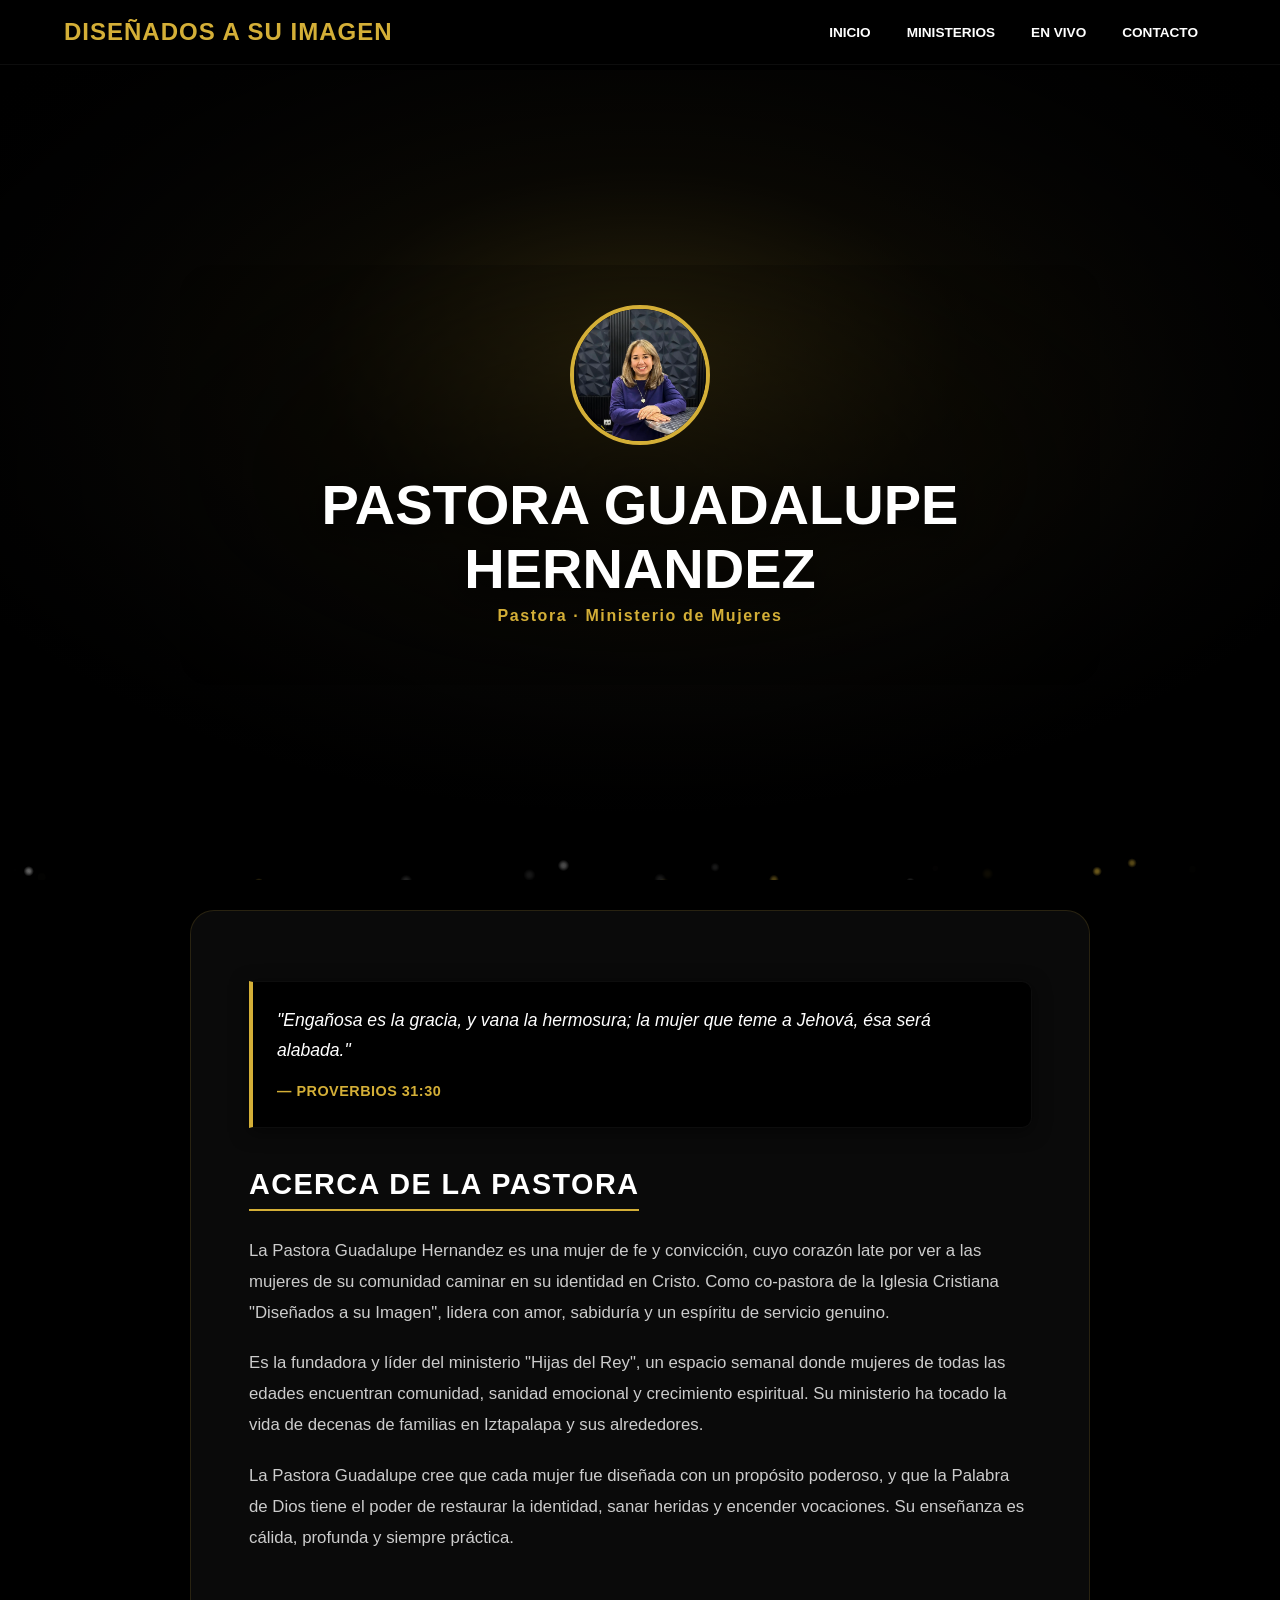
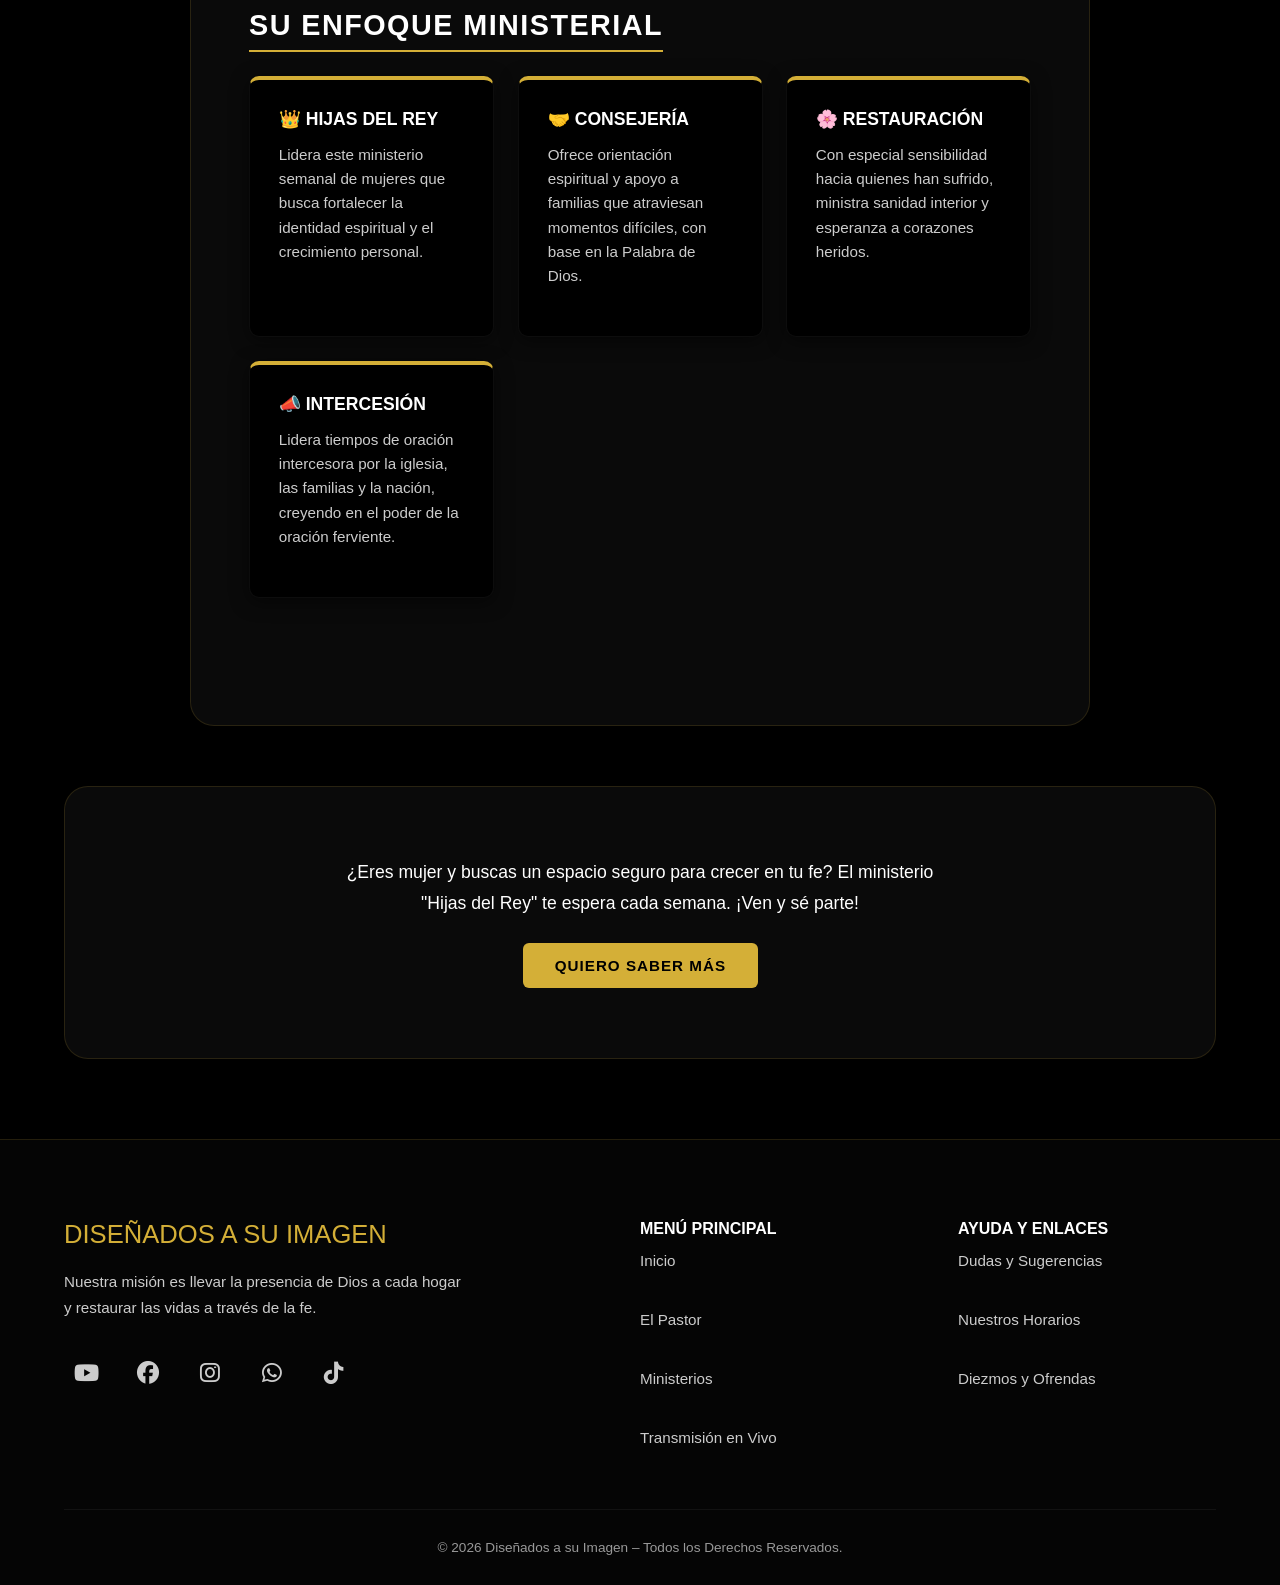
<file: pastor-guadalupe.html>
<!DOCTYPE html>
<html lang="es">
<head>
  <meta charset="UTF-8" />
  <meta name="viewport" content="width=device-width, initial-scale=1.0" />
  <title>Pastora Guadalupe Hernandez | Diseñados a su Imagen</title>
  <meta name="description" content="Conoce a la Pastora Guadalupe Hernandez, líder del ministerio de mujeres Hijas del Rey en la Iglesia Cristiana Diseñados a su Imagen, Iztapalapa, CDMX.">
  <link rel="canonical" href="https://iglesia-cristiana-dise-ados-a-su-im.vercel.app/pastor-guadalupe.html">
  <meta property="og:type" content="profile">
  <meta property="og:locale" content="es_MX">
  <meta property="og:site_name" content="Diseñados a su Imagen">
  <meta property="og:title" content="Pastora Guadalupe Hernandez | Diseñados a su Imagen">
  <meta property="og:description" content="Líder del ministerio de mujeres Hijas del Rey en la Iglesia Cristiana Diseñados a su Imagen, Iztapalapa, CDMX.">
  <meta property="og:image" content="https://iglesia-cristiana-dise-ados-a-su-im.vercel.app/foto-pastor2.webp">
  <meta property="og:url" content="https://iglesia-cristiana-dise-ados-a-su-im.vercel.app/pastor-guadalupe.html">
  <script type="application/ld+json">
  {
    "@context": "https://schema.org",
    "@type": "Person",
    "name": "Guadalupe Hernandez",
    "jobTitle": "Pastora · Ministerio de Mujeres",
    "image": "https://iglesia-cristiana-dise-ados-a-su-im.vercel.app/foto-pastor2.webp",
    "worksFor": { "@type": "Church", "name": "Diseñados a su Imagen" },
    "url": "https://iglesia-cristiana-dise-ados-a-su-im.vercel.app/pastor-guadalupe.html"
  }
  </script>
  <link rel="preconnect" href="https://cdnjs.cloudflare.com" crossorigin>
  <link rel="preconnect" href="https://fonts.googleapis.com" crossorigin>
  <link rel="stylesheet" href="https://cdnjs.cloudflare.com/ajax/libs/font-awesome/6.4.0/css/all.min.css" />
  <link rel="stylesheet" href="estilos.css" />
  <link rel="stylesheet" href="seguridad.css" />
</head>
<body>

  <!-- NAV GLOBAL -->
  <header>
      <nav class="nav-principal">
          <a href="index.html#inicio" class="logo">DISEÑADOS A SU IMAGEN</a>
          <ul class="menu-links">
              <li><a href="index.html#inicio">Inicio</a></li>
              <li><a href="index.html#ministerio">Ministerios</a></li>
              <li><a href="index.html#en-vivo">En Vivo</a></li>
              <li><a href="index.html#contacto">Contacto</a></li>
          </ul>
      </nav>
  </header>

  <!-- HERO ELITE -->
  <section class="hero">
      <div class="hero-mesh"></div>
      <div class="hero-vignette"></div>
      <canvas id="hero-particulas"></canvas>
      <div class="texto-bienvenida reveal texto-centrado-ancho">
          <img class="hero-img pastor-foto" src="foto-pastor2.webp" alt="Pastora Guadalupe Hernandez" data-fallback="https://ui-avatars.com/api/?name=Guadalupe+hernandez&background=0a0a0a&color=c9a84c&size=140" />
          <h1 class="versiculo-principal titulo-pastor">PASTORA GUADALUPE HERNANDEZ</h1>
          <p class="mensaje-comunidad subtitulo-pastor">Pastora · Ministerio de Mujeres</p>
      </div>
  </section>

  <!-- CONTENIDO -->
  <section class="seccion">
    <div class="contenedor panel-elegante panel-ancho-900">

      <div class="verse-box reveal">
        "Engañosa es la gracia, y vana la hermosura; la mujer que teme a Jehová, ésa será alabada."
        <span>— Proverbios 31:30</span>
      </div>

      <div class="bio-block">
        <h2 class="section-title reveal">Acerca de la Pastora</h2>
        <p class="reveal">
          La Pastora Guadalupe Hernandez es una mujer de fe y convicción, cuyo corazón late por ver a las mujeres de su comunidad caminar en su identidad en Cristo. Como co-pastora de la Iglesia Cristiana "Diseñados a su Imagen", lidera con amor, sabiduría y un espíritu de servicio genuino.
        </p>
        <p class="reveal">
          Es la fundadora y líder del ministerio "Hijas del Rey", un espacio semanal donde mujeres de todas las edades encuentran comunidad, sanidad emocional y crecimiento espiritual. Su ministerio ha tocado la vida de decenas de familias en Iztapalapa y sus alrededores.
        </p>
        <p class="reveal">
          La Pastora Guadalupe cree que cada mujer fue diseñada con un propósito poderoso, y que la Palabra de Dios tiene el poder de restaurar la identidad, sanar heridas y encender vocaciones. Su enseñanza es cálida, profunda y siempre práctica.
        </p>
      </div>

      <div class="bio-block">
        <h2 class="section-title reveal">Su Enfoque Ministerial</h2>
        <div class="values-grid">
          <div class="value-card reveal">
            <h3>👑 Hijas del Rey</h3>
            <p>Lidera este ministerio semanal de mujeres que busca fortalecer la identidad espiritual y el crecimiento personal.</p>
          </div>
          <div class="value-card reveal">
            <h3>🤝 Consejería</h3>
            <p>Ofrece orientación espiritual y apoyo a familias que atraviesan momentos difíciles, con base en la Palabra de Dios.</p>
          </div>
          <div class="value-card reveal">
            <h3>🌸 Restauración</h3>
            <p>Con especial sensibilidad hacia quienes han sufrido, ministra sanidad interior y esperanza a corazones heridos.</p>
          </div>
          <div class="value-card reveal">
            <h3>📣 Intercesión</h3>
            <p>Lidera tiempos de oración intercesora por la iglesia, las familias y la nación, creyendo en el poder de la oración ferviente.</p>
          </div>
        </div>
      </div>

    </div>
  </section>

  <!-- CTA FINAL -->
  <section class="seccion">
      <div class="contenedor panel-elegante texto-centrado">
          <p class="galeria-intro reveal cta-texto-pastor">
            ¿Eres mujer y buscas un espacio seguro para crecer en tu fe? El ministerio "Hijas del Rey" te espera cada semana. ¡Ven y sé parte!
          </p>
          <div class="reveal">
            <a class="btn-dorado" href="index.html#contacto">Quiero saber más</a>
          </div>
      </div>
  </section>

  <!-- FOOTER GLOBAL -->
  <footer class="footer-elegante">
      <div class="footer-grid">
          <div class="footer-col footer-branding">
              <div class="footer-logo">DISEÑADOS A SU IMAGEN</div>
              <p class="footer-desc">Nuestra misión es llevar la presencia de Dios a cada hogar y restaurar las vidas a través de la fe.</p>
              <div class="redes-sociales">
                  <a href="https://www.youtube.com/@i3diztapalapa?si=8xpWdP1BUuz9N-61" target="_blank" aria-label="YouTube"><i class="fab fa-youtube" aria-hidden="true"></i></a>
                  <a href="https://www.facebook.com/profile.php?id=100064418572744&locale=es_LA" target="_blank" aria-label="Facebook"><i class="fab fa-facebook" aria-hidden="true"></i></a>
                  <a href="https://www.instagram.com/disenadosasuimagen/" target="_blank" aria-label="Instagram"><i class="fab fa-instagram" aria-hidden="true"></i></a>
                  <a href="https://w.app/xj23cq" target="_blank" aria-label="WhatsApp"><i class="fab fa-whatsapp" aria-hidden="true"></i></a>
                  <a href="https://www.tiktok.com/@disenadosasuimagen?_r=1&_t=ZS-98UqigoqQQW" target="_blank" aria-label="TikTok"><i class="fab fa-tiktok" aria-hidden="true"></i></a>
              </div>
          </div>
          <div class="footer-col">
              <h4>Menú Principal</h4>
              <ul>
                  <li><a href="index.html#inicio">Inicio</a></li>
                  <li><a href="index.html#pastor">El Pastor</a></li>
                  <li><a href="index.html#ministerio">Ministerios</a></li>
                  <li><a href="index.html#en-vivo">Transmisión en Vivo</a></li>
              </ul>
          </div>
          <div class="footer-col">
              <h4>Ayuda y Enlaces</h4>
              <ul>
                  <li><a href="index.html#contacto">Dudas y Sugerencias</a></li>
                  <li><a href="index.html#horarios">Nuestros Horarios</a></li>
                  <li><a href="donaciones.html">Diezmos y Ofrendas</a></li>
              </ul>
          </div>
      </div>
      <div class="copyright">
          © 2026 Diseñados a su Imagen – Todos los Derechos Reservados.
      </div>
  </footer>

  <!-- Script del Hero Élite -->

  <script src="imagenes-fallback.js" defer></script>
  <script src="particulas.js" defer></script>
  <script src="animaciones.js" defer></script>
</body>
</html>
</file>
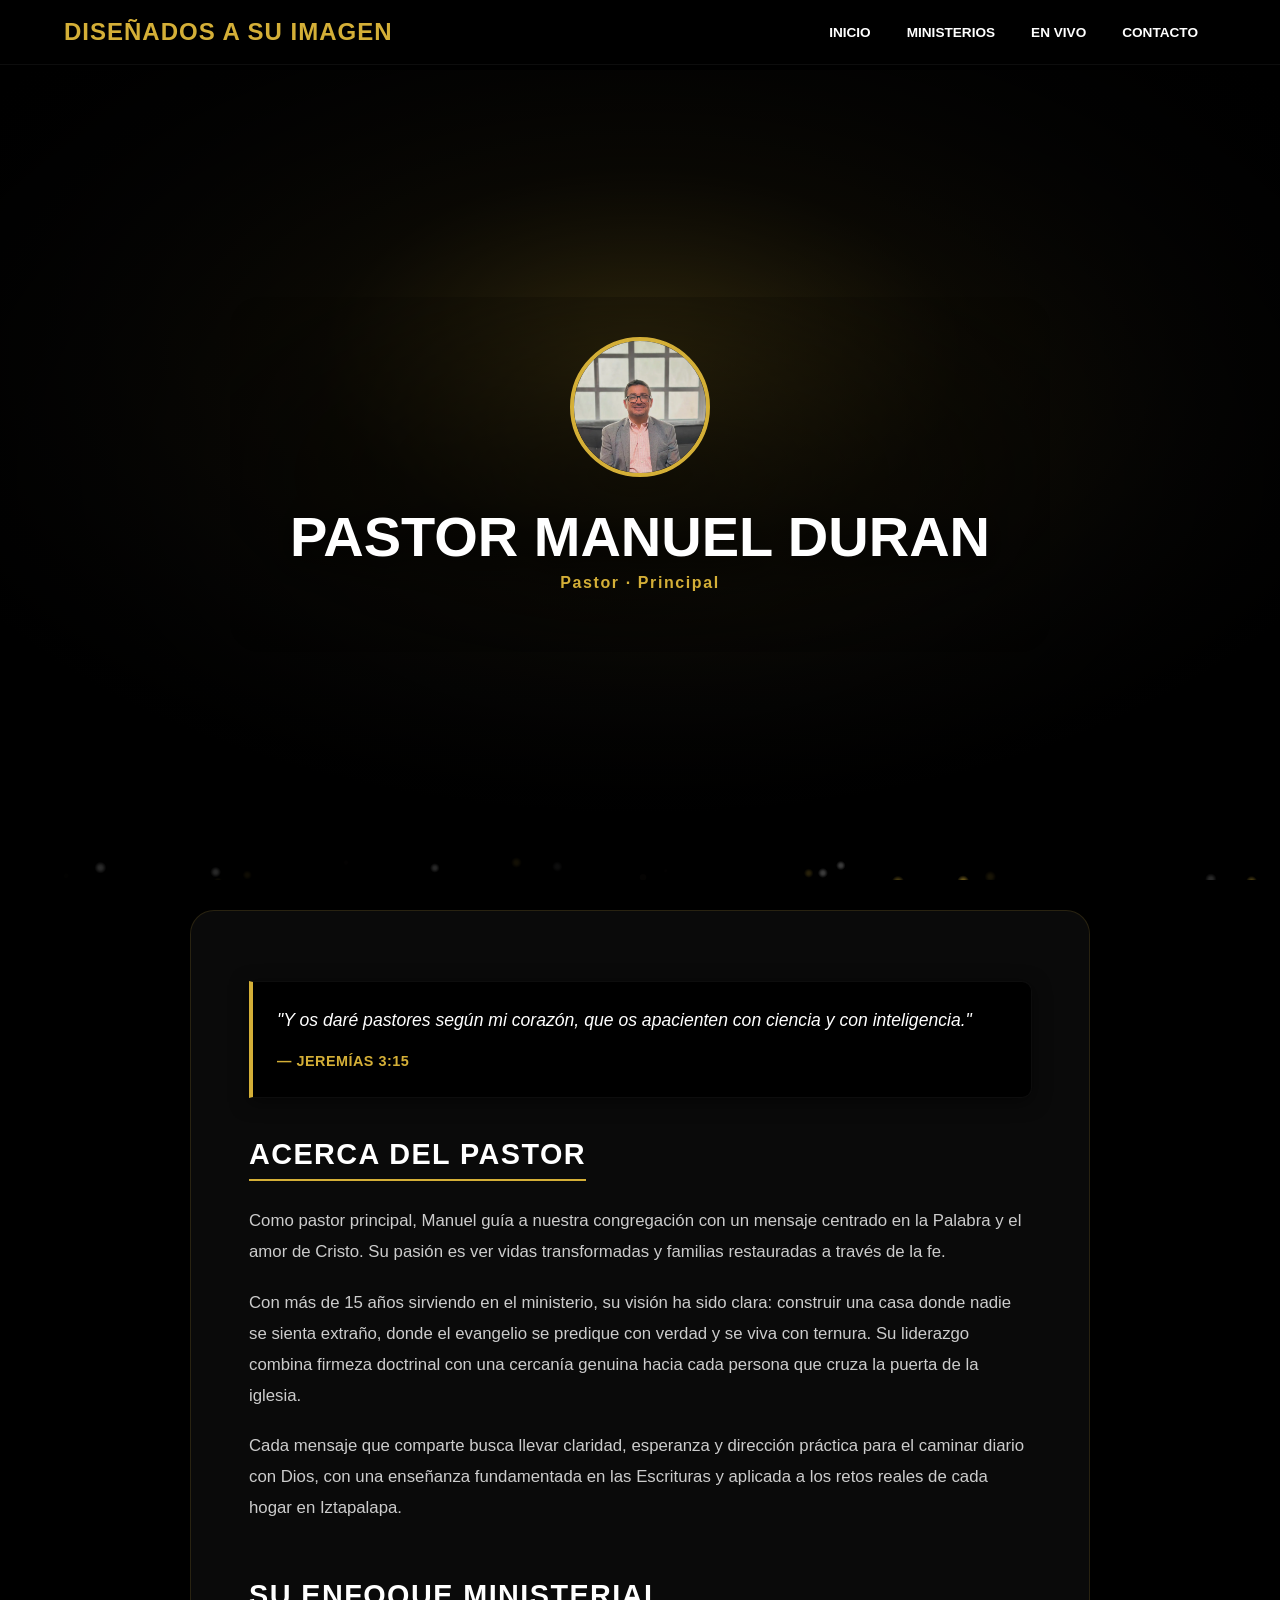
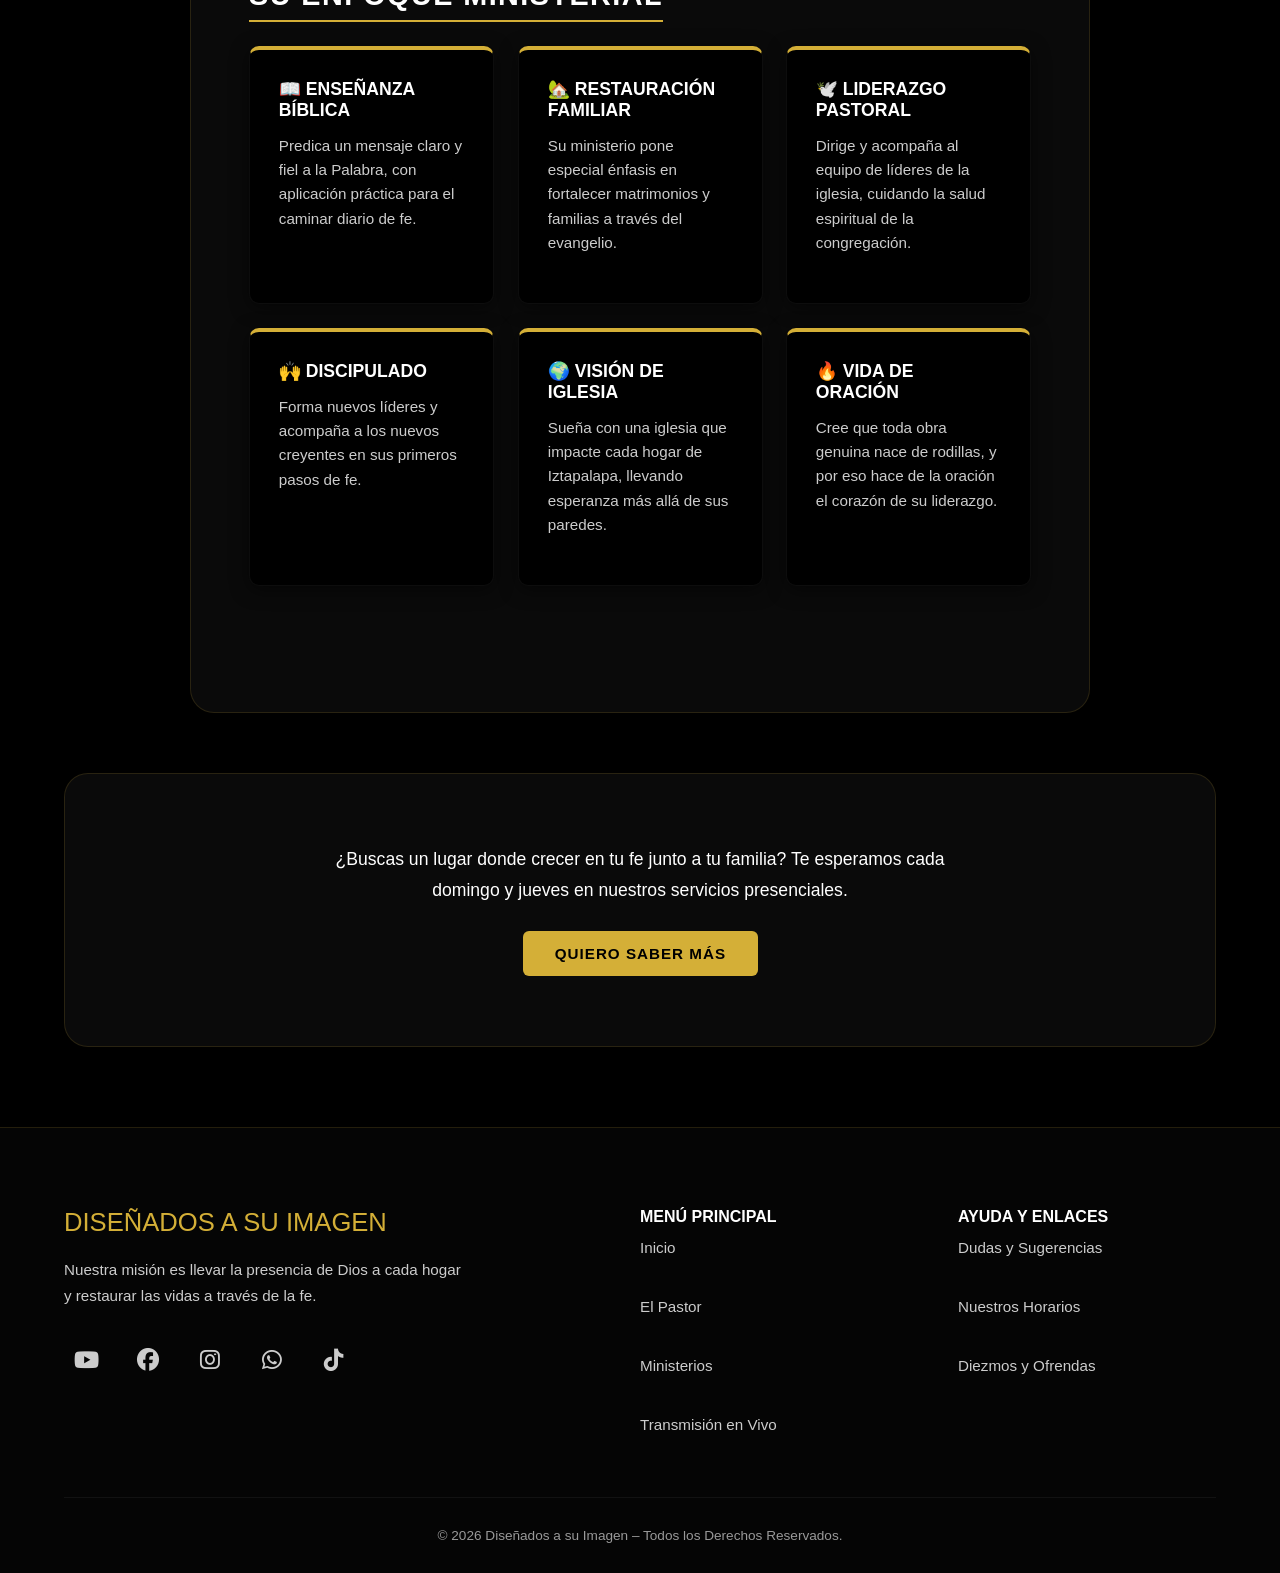
<file: pastor-manuel.html>
<!DOCTYPE html>
<html lang="es">
<head>
  <meta charset="UTF-8" />
  <meta name="viewport" content="width=device-width, initial-scale=1.0" />
  <title>Pastor Manuel Duran | Diseñados a su Imagen</title>
  <meta name="description" content="Conoce al Pastor Manuel Duran, pastor principal de la Iglesia Cristiana Diseñados a su Imagen en Iztapalapa, CDMX.">
  <link rel="canonical" href="https://iglesia-cristiana-dise-ados-a-su-im.vercel.app/pastor-manuel.html">
  <meta property="og:type" content="profile">
  <meta property="og:locale" content="es_MX">
  <meta property="og:site_name" content="Diseñados a su Imagen">
  <meta property="og:title" content="Pastor Manuel Duran | Diseñados a su Imagen">
  <meta property="og:description" content="Pastor principal de la Iglesia Cristiana Diseñados a su Imagen en Iztapalapa, CDMX.">
  <meta property="og:image" content="https://iglesia-cristiana-dise-ados-a-su-im.vercel.app/foto-pastor1.webp">
  <meta property="og:url" content="https://iglesia-cristiana-dise-ados-a-su-im.vercel.app/pastor-manuel.html">
  <script type="application/ld+json">
  {
    "@context": "https://schema.org",
    "@type": "Person",
    "name": "Manuel Duran",
    "jobTitle": "Pastor Principal",
    "image": "https://iglesia-cristiana-dise-ados-a-su-im.vercel.app/foto-pastor1.webp",
    "worksFor": { "@type": "Church", "name": "Diseñados a su Imagen" },
    "url": "https://iglesia-cristiana-dise-ados-a-su-im.vercel.app/pastor-manuel.html"
  }
  </script>
  <link rel="preconnect" href="https://cdnjs.cloudflare.com" crossorigin>
  <link rel="preconnect" href="https://fonts.googleapis.com" crossorigin>
  <link rel="stylesheet" href="https://cdnjs.cloudflare.com/ajax/libs/font-awesome/6.4.0/css/all.min.css" />
  <link rel="stylesheet" href="estilos.css" />
  <link rel="stylesheet" href="seguridad.css" />
</head>
<body>
  <!-- NAV GLOBAL -->
  <header>
      <nav class="nav-principal">
          <a href="index.html#inicio" class="logo">DISEÑADOS A SU IMAGEN</a>
          <ul class="menu-links">
              <li><a href="index.html#inicio">Inicio</a></li>
              <li><a href="index.html#ministerio">Ministerios</a></li>
              <li><a href="index.html#en-vivo">En Vivo</a></li>
              <li><a href="index.html#contacto">Contacto</a></li>
          </ul>
      </nav>
  </header>
  <!-- HERO ELITE -->
  <section class="hero">
      <div class="hero-mesh"></div>
      <div class="hero-vignette"></div>
      <canvas id="hero-particulas"></canvas>
      <div class="texto-bienvenida reveal texto-centrado-ancho">
          <img class="hero-img pastor-foto" src="foto-pastor1.webp" alt="Pastor Manuel Duran" data-fallback="https://ui-avatars.com/api/?name=Manuel+Duran&background=0a0a0a&color=c9a84c&size=140" />
          <h1 class="versiculo-principal titulo-pastor">PASTOR MANUEL DURAN</h1>
          <p class="mensaje-comunidad subtitulo-pastor">Pastor · Principal</p>
      </div>
  </section>
  <!-- CONTENIDO -->
  <section class="seccion">
    <div class="contenedor panel-elegante panel-ancho-900">
      <div class="verse-box reveal">
        "Y os daré pastores según mi corazón, que os apacienten con ciencia y con inteligencia."
        <span>— Jeremías 3:15</span>
      </div>
      <div class="bio-block">
        <h2 class="section-title reveal">Acerca del Pastor</h2>
        <p class="reveal">
          Como pastor principal, Manuel guía a nuestra congregación con un mensaje centrado en la Palabra y el amor de Cristo. Su pasión es ver vidas transformadas y familias restauradas a través de la fe.
        </p>
        <p class="reveal">
          Con más de 15 años sirviendo en el ministerio, su visión ha sido clara: construir una casa donde nadie se sienta extraño, donde el evangelio se predique con verdad y se viva con ternura. Su liderazgo combina firmeza doctrinal con una cercanía genuina hacia cada persona que cruza la puerta de la iglesia.
        </p>
        <p class="reveal">
          Cada mensaje que comparte busca llevar claridad, esperanza y dirección práctica para el caminar diario con Dios, con una enseñanza fundamentada en las Escrituras y aplicada a los retos reales de cada hogar en Iztapalapa.
        </p>
      </div>
      <div class="bio-block">
        <h2 class="section-title reveal">Su Enfoque Ministerial</h2>
        <div class="values-grid">
          <div class="value-card reveal">
            <h3>📖 Enseñanza Bíblica</h3>
            <p>Predica un mensaje claro y fiel a la Palabra, con aplicación práctica para el caminar diario de fe.</p>
          </div>
          <div class="value-card reveal">
            <h3>🏡 Restauración Familiar</h3>
            <p>Su ministerio pone especial énfasis en fortalecer matrimonios y familias a través del evangelio.</p>
          </div>
          <div class="value-card reveal">
            <h3>🕊️ Liderazgo Pastoral</h3>
            <p>Dirige y acompaña al equipo de líderes de la iglesia, cuidando la salud espiritual de la congregación.</p>
          </div>
          <div class="value-card reveal">
            <h3>🙌 Discipulado</h3>
            <p>Forma nuevos líderes y acompaña a los nuevos creyentes en sus primeros pasos de fe.</p>
          </div>
          <div class="value-card reveal">
            <h3>🌍 Visión de Iglesia</h3>
            <p>Sueña con una iglesia que impacte cada hogar de Iztapalapa, llevando esperanza más allá de sus paredes.</p>
          </div>
          <div class="value-card reveal">
            <h3>🔥 Vida de Oración</h3>
            <p>Cree que toda obra genuina nace de rodillas, y por eso hace de la oración el corazón de su liderazgo.</p>
          </div>
        </div>
      </div>
    </div>
  </section>
  <!-- CTA FINAL -->
  <section class="seccion">
      <div class="contenedor panel-elegante texto-centrado">
          <p class="galeria-intro reveal cta-texto-pastor">
            ¿Buscas un lugar donde crecer en tu fe junto a tu familia? Te esperamos cada domingo y jueves en nuestros servicios presenciales.
          </p>
          <div class="reveal">
            <a class="btn-dorado" href="index.html#contacto">Quiero saber más</a>
          </div>
      </div>
  </section>
  <!-- FOOTER GLOBAL -->
  <footer class="footer-elegante">
      <div class="footer-grid">
          <div class="footer-col footer-branding">
              <div class="footer-logo">DISEÑADOS A SU IMAGEN</div>
              <p class="footer-desc">Nuestra misión es llevar la presencia de Dios a cada hogar y restaurar las vidas a través de la fe.</p>
              <div class="redes-sociales">
                  <a href="https://www.youtube.com/@i3diztapalapa?si=8xpWdP1BUuz9N-61" target="_blank" aria-label="YouTube"><i class="fab fa-youtube" aria-hidden="true"></i></a>
                  <a href="https://www.facebook.com/profile.php?id=100064418572744&locale=es_LA" target="_blank" aria-label="Facebook"><i class="fab fa-facebook" aria-hidden="true"></i></a>
                  <a href="https://www.instagram.com/disenadosasuimagen/" target="_blank" aria-label="Instagram"><i class="fab fa-instagram" aria-hidden="true"></i></a>
                  <a href="https://w.app/xj23cq" target="_blank" aria-label="WhatsApp"><i class="fab fa-whatsapp" aria-hidden="true"></i></a>
                  <a href="https://www.tiktok.com/@disenadosasuimagen?_r=1&_t=ZS-98UqigoqQQW" target="_blank" aria-label="TikTok"><i class="fab fa-tiktok" aria-hidden="true"></i></a>
              </div>
          </div>
          <div class="footer-col">
              <h4>Menú Principal</h4>
              <ul>
                  <li><a href="index.html#inicio">Inicio</a></li>
                  <li><a href="index.html#pastor">El Pastor</a></li>
                  <li><a href="index.html#ministerio">Ministerios</a></li>
                  <li><a href="index.html#en-vivo">Transmisión en Vivo</a></li>
              </ul>
          </div>
          <div class="footer-col">
              <h4>Ayuda y Enlaces</h4>
              <ul>
                  <li><a href="index.html#contacto">Dudas y Sugerencias</a></li>
                  <li><a href="index.html#horarios">Nuestros Horarios</a></li>
                  <li><a href="donaciones.html">Diezmos y Ofrendas</a></li>
              </ul>
          </div>
      </div>
      <div class="copyright">
          © 2026 Diseñados a su Imagen – Todos los Derechos Reservados.
      </div>
  </footer>
  <!-- Script del Hero Élite -->
  <script src="imagenes-fallback.js" defer></script>
  <script src="particulas.js" defer></script>
  <script src="animaciones.js" defer></script>
</body>
</html>
</file>
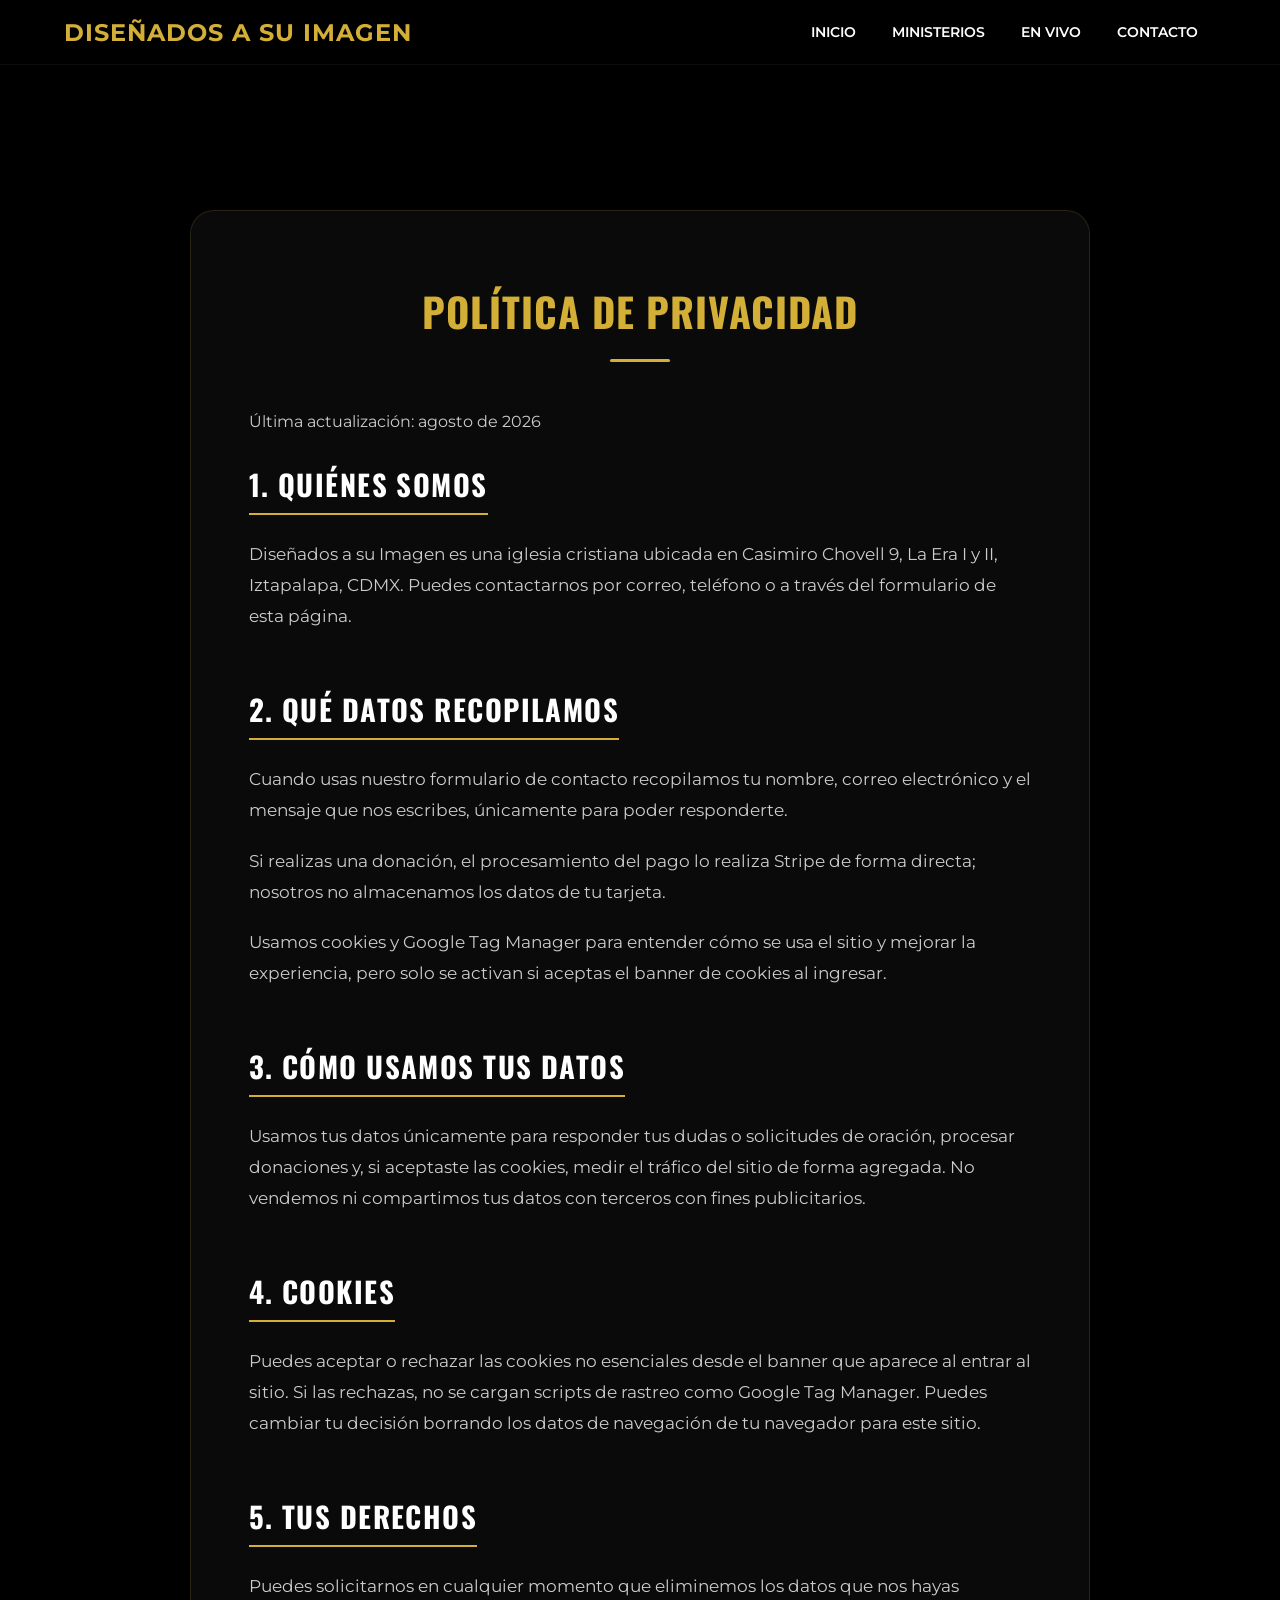
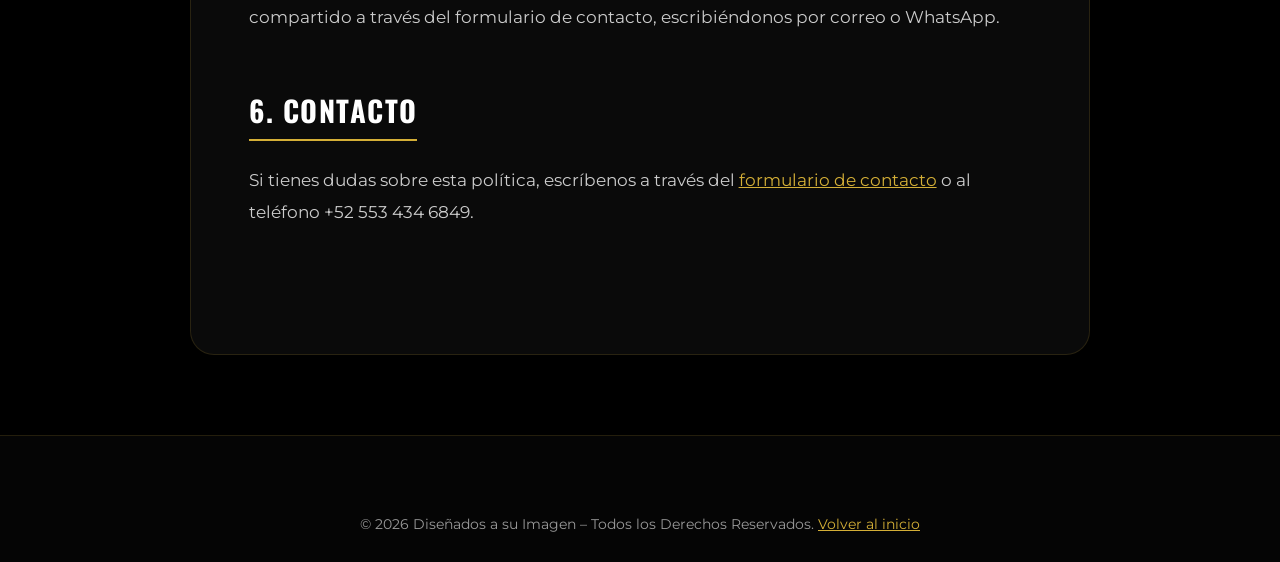
<file: privacidad.html>
<!DOCTYPE html>
<html lang="es">
<head>
    <meta charset="UTF-8">
    <meta name="viewport" content="width=device-width, initial-scale=1.0">
    <meta name="description" content="Política de Privacidad de Diseñados a su Imagen, Iglesia Cristiana en Iztapalapa, CDMX.">
    <meta name="robots" content="noindex, follow">
    <title>Política de Privacidad | Diseñados a su Imagen</title>

    <link rel="canonical" href="https://iglesia-cristiana-dise-ados-a-su-im.vercel.app/privacidad.html">

    <link rel="icon" type="image/svg+xml" href="favicon.svg">

    <link rel="preconnect" href="https://cdnjs.cloudflare.com" crossorigin>
    <link rel="preconnect" href="https://fonts.googleapis.com" crossorigin>
    <link rel="preconnect" href="https://fonts.gstatic.com" crossorigin>

    <link rel="stylesheet" href="https://fonts.googleapis.com/css2?family=Montserrat:wght@300;400;600;700&family=Oswald:wght@400;700&display=swap">
    <link rel="stylesheet" href="https://cdnjs.cloudflare.com/ajax/libs/font-awesome/6.4.0/css/all.min.css">
    <link rel="stylesheet" href="estilos.css">
    <link rel="stylesheet" href="seguridad.css">
</head>
<body>
    <header>
        <nav class="nav-principal">
            <a href="index.html#inicio" class="logo">DISEÑADOS A SU IMAGEN</a>
            <ul class="menu-links">
                <li><a href="index.html#inicio">Inicio</a></li>
                <li><a href="index.html#ministerio">Ministerios</a></li>
                <li><a href="index.html#en-vivo">En Vivo</a></li>
                <li><a href="index.html#contacto">Contacto</a></li>
            </ul>
        </nav>
    </header>

    <section class="seccion seccion-padding-140">
        <div class="contenedor panel-elegante panel-ancho-900 margen-auto">
            <h1 class="titulo-seccion">Política de Privacidad</h1>
            <p class="fecha-actualizacion">Última actualización: agosto de 2026</p>

            <div class="bio-block">
                <h2 class="section-title">1. Quiénes somos</h2>
                <p>Diseñados a su Imagen es una iglesia cristiana ubicada en Casimiro Chovell 9, La Era I y II, Iztapalapa, CDMX. Puedes contactarnos por correo, teléfono o a través del formulario de esta página.</p>
            </div>

            <div class="bio-block">
                <h2 class="section-title">2. Qué datos recopilamos</h2>
                <p>Cuando usas nuestro formulario de contacto recopilamos tu nombre, correo electrónico y el mensaje que nos escribes, únicamente para poder responderte.</p>
                <p>Si realizas una donación, el procesamiento del pago lo realiza Stripe de forma directa; nosotros no almacenamos los datos de tu tarjeta.</p>
                <p>Usamos cookies y Google Tag Manager para entender cómo se usa el sitio y mejorar la experiencia, pero solo se activan si aceptas el banner de cookies al ingresar.</p>
            </div>

            <div class="bio-block">
                <h2 class="section-title">3. Cómo usamos tus datos</h2>
                <p>Usamos tus datos únicamente para responder tus dudas o solicitudes de oración, procesar donaciones y, si aceptaste las cookies, medir el tráfico del sitio de forma agregada. No vendemos ni compartimos tus datos con terceros con fines publicitarios.</p>
            </div>

            <div class="bio-block">
                <h2 class="section-title">4. Cookies</h2>
                <p>Puedes aceptar o rechazar las cookies no esenciales desde el banner que aparece al entrar al sitio. Si las rechazas, no se cargan scripts de rastreo como Google Tag Manager. Puedes cambiar tu decisión borrando los datos de navegación de tu navegador para este sitio.</p>
            </div>

            <div class="bio-block">
                <h2 class="section-title">5. Tus derechos</h2>
                <p>Puedes solicitarnos en cualquier momento que eliminemos los datos que nos hayas compartido a través del formulario de contacto, escribiéndonos por correo o WhatsApp.</p>
            </div>

            <div class="bio-block">
                <h2 class="section-title">6. Contacto</h2>
                <p>Si tienes dudas sobre esta política, escríbenos a través del <a href="index.html#contacto" class="enlace-dorado">formulario de contacto</a> o al teléfono +52 553 434 6849.</p>
            </div>
        </div>
    </section>

    <footer class="footer-elegante">
        <div class="copyright">
            © 2026 Diseñados a su Imagen – Todos los Derechos Reservados. <a href="index.html" class="enlace-dorado">Volver al inicio</a>
        </div>
    </footer>
</body>
</html>
</file>
<file: estilos.css>
:root {
    --gold: #d4af37;
    --gold-hover: #b5952f;
    --black: #000000;
    --panel-bg: #0a0a0a;
    --panel-border: rgba(212, 175, 55, 0.15);
    --card-border: rgba(255, 255, 255, 0.05);
    --white: #ffffff;
    --text-muted: #cccccc;
}

* {
    margin: 0;
    padding: 0;
    box-sizing: border-box;
}

html { scroll-behavior: smooth; }

a {
    text-decoration: none;
}

body {
    font-family: 'Montserrat', sans-serif;
    background-color: var(--black);
    color: var(--white);
    padding-top: 70px;
}

h1, h2, h3, h4 {
    font-family: 'Oswald', sans-serif;
    text-transform: uppercase;
}

/* ====== MENÚ SUPERIOR ====== */
header {
    background: rgba(0, 0, 0, 0.95);
    padding: 10px 0;
    position: fixed;
    width: 100%;
    top: 0;
    z-index: 2000;
    border-bottom: 1px solid var(--card-border);
}

.nav-principal {
    display: flex;
    align-items: center;
    justify-content: space-between;
    width: 100%;
    max-width: 1300px;
    margin: auto;
    padding: 0 5%;
}

.logo {
    color: var(--gold); 
    font-size: 1.5rem;
    font-weight: 700;
    letter-spacing: 1px;
    text-decoration: none;
    min-height: 44px;
    display: inline-flex;
    align-items: center;
}

.menu-links { 
    display: flex; 
    list-style: none; 
    align-items: center; 
}

#btn-menu-movil {
    display: none;
    align-items: center;
    justify-content: center;
    width: 44px;
    height: 44px;
    background: transparent;
    border: 1px solid var(--card-border);
    border-radius: 6px;
    color: var(--white);
    font-size: 1.2rem;
    cursor: pointer;
}
#btn-menu-movil:hover { color: var(--gold); border-color: var(--panel-border); }

body.menu-movil-bloqueo { overflow: hidden; }

.menu-links li { margin: 0 10px; }
.menu-links li a {
    text-decoration: none;
    color: var(--white);
    font-weight: 600;
    font-size: 0.85rem;
    text-transform: uppercase;
    transition: color 0.3s;
    position: relative;
    min-height: 44px;
    padding: 12px 8px;
    display: inline-flex;
    align-items: center;
}
.menu-links li a:hover, .menu-links a.activo { color: var(--gold); }
.menu-links a.activo::after {
    content: '';
    position: absolute;
    left: 0; right: 0; bottom: 2px;
    height: 2px;
    background: var(--gold);
    border-radius: 2px;
}

/* ====== COMPONENTES GLOBALES ====== */
.btn-dorado {
    display: inline-flex;
    align-items: center;
    justify-content: center;
    min-height: 44px;
    background: var(--gold);
    color: var(--black);
    padding: 14px 32px;
    border-radius: 6px;
    font-family: 'Oswald', sans-serif;
    font-size: 0.95rem;
    font-weight: 700;
    text-transform: uppercase;
    letter-spacing: 1px;
    text-decoration: none;
    border: none;
    cursor: pointer;
    transition: transform 0.4s cubic-bezier(0.16, 1, 0.3, 1), box-shadow 0.4s, background 0.3s;
    position: relative;
    overflow: hidden;
    z-index: 0;
}

.btn-dorado::before {
    content: '';
    position: absolute;
    top: 0; left: -60%; width: 35%; height: 100%;
    background: linear-gradient(115deg, transparent 0%, rgba(255,255,255,0.65) 50%, transparent 100%);
    transform: skewX(-18deg);
    transition: left 0.75s cubic-bezier(0.16, 1, 0.3, 1);
    z-index: -1;
}

.btn-dorado:hover {
    background: var(--gold-hover);
    transform: translateY(-3px);
    box-shadow: 0 14px 28px rgba(212, 175, 55, 0.25);
}
.btn-dorado:hover::before { left: 130%; }

.btn-lg { padding: 18px 40px; font-size: 1.1rem; min-height: 52px; }
.btn-mt { margin-top: 25px; }
.btn-full { width: 100%; }

/* ====== HERO ÉLITE ====== */
.hero {
    position: relative;
    height: 90vh;
    display: flex;
    align-items: center;
    padding: 0 5%;
    overflow: hidden;
    background: var(--black);
}

.hero-mesh {
    position: absolute;
    inset: -10%;
    z-index: 0;
    background:
        radial-gradient(ellipse 60% 55% at 50% 38%, rgba(245,240,228,0.95) 0%, rgba(120,110,90,0.55) 35%, rgba(70,64,52,0.75) 48%, rgba(35,31,24,0.85) 60%, rgba(12,11,8,0.94) 72%, #000000 88%),
        radial-gradient(circle at 15% 85%, rgba(212,175,55,0.10) 0%, transparent 45%);
    animation: meshDrift 26s ease-in-out infinite alternate;
}

@keyframes meshDrift {
    0%   { transform: translate(0%, 0%) scale(1); filter: hue-rotate(0deg); }
    50%  { transform: translate(-2%, 1.5%) scale(1.06); filter: hue-rotate(10deg); }
    100% { transform: translate(1.5%, -2%) scale(1.03); filter: hue-rotate(-8deg); }
}

.hero-vignette {
    position: absolute;
    inset: 0;
    z-index: 1;
    background: linear-gradient(to right, rgba(0,0,0,0.85) 0%, rgba(0,0,0,0.5) 45%, rgba(0,0,0,0.3) 75%, rgba(0,0,0,0.6) 100%);
}

#hero-particulas {
    position: absolute;
    inset: 0;
    z-index: 2;
    width: 100%;
    height: 100%;
}

.texto-bienvenida {
    position: relative;
    z-index: 3;
    max-width: 750px;
    margin: auto;
    text-align: center;
}

.texto-bienvenida::before {
    content: '';
    position: absolute;
    inset: -40px -60px;
    z-index:-1;
    background: radial-gradient(ellipse at center, rgba(0,0,0,0.55) 0%, rgba(0,0,0,0.25) 60%, transparent 100%);
    border-radius: 30px;
}

.mensaje-comunidad {
    color: var(--gold);
    font-family: 'Oswald', sans-serif;
    font-weight: 700;
    font-size: 1rem;
    letter-spacing: 2px;
    margin-bottom: 20px;
}

.versiculo-principal {
    font-size: clamp(2rem, 4.5vw, 3.8rem);
    line-height: 1.15;
    margin-bottom: 25px;
    text-shadow: 0 10px 30px rgba(0,0,0,0.8);
}

.salmo-referencia {
    color: var(--text-muted);
    font-style: italic;
    font-size: 1.2rem;
    margin-bottom: 40px;
}

/* ====== SISTEMA DE PANELES ====== */
.seccion { padding: 30px 5%; }

.panel-elegante {
    background: var(--panel-bg);
    border: 1px solid var(--panel-border);
    border-radius: 24px;
    box-shadow: 0 8px 32px rgba(0, 0, 0, 0.4);
    padding: 70px 5%;
    max-width: 1250px;
    margin: 0 auto;
    position: relative;
    overflow: hidden;
}

.titulo-seccion {
    color: var(--gold);
    font-size: 2.5rem;
    text-align: center;
    margin-bottom: 50px;
    position: relative;
    letter-spacing: 1px;
}
.titulo-seccion::after {
    content: '';
    width: 60px;
    height: 3px;
    background: var(--gold);
    display: block;
    margin: 18px auto 0;
    border-radius: 2px;
}

/* ====== VERSÍCULO DEL DÍA ====== */
.versiculo-carta {
    min-height: clamp(220px, 28vw, 280px);
    display: flex;
    flex-direction: column;
    justify-content: center;
    align-items: center;
    text-align: center;
}

/* ====== SCROLL REVEAL ====== */
.reveal {
    opacity: 0;
    transform: translateY(28px);
    transition: opacity 0.8s cubic-bezier(0.16, 1, 0.3, 1), transform 0.8s cubic-bezier(0.16, 1, 0.3, 1);
    will-change: opacity, transform;
}
.reveal.visible { opacity: 1; transform: translateY(0); }

/* ====== PASTORES SLIDER ====== */
.pastores-slider-wrap { position: relative; display: flex; align-items: center; gap: 20px; }
.pastores-slider {
    display: flex;
    overflow-x: auto;
    scroll-snap-type: x mandatory;
    gap: 40px;
    padding-bottom: 20px;
    scrollbar-width: none;
    flex: 1;
}
.pastores-slider::-webkit-scrollbar { display: none; }
.pastor-slide {
    flex: 0 0 100%;
    scroll-snap-align: center;
    display: grid;
    grid-template-columns: 1fr 1fr;
    gap: 60px;
    align-items: center;
}
.pastor-img-container {
    height: clamp(300px, 40vw, 500px);
    aspect-ratio: 4 / 5;
    overflow: hidden;
    border-radius: 16px;
}
.pastor-img {
    width: 100%; height: 100%;
    object-fit: cover;
    border-radius: 16px;
    box-shadow: 20px 20px 0px var(--gold);
}
.subtitulo-pastores { color: var(--gold); margin-bottom: 10px; font-size: 1.1rem; }
.pastor-info h3 { font-size: 2.8rem; margin-bottom: 25px; }
.pastor-info p { font-size: 1.1rem; line-height: 1.8; color: var(--text-muted); margin-bottom: 20px; }

.slider-flecha {
    flex-shrink: 0;
    width: 54px; height: 54px;
    min-width: 44px; min-height: 44px;
    border-radius: 50%;
    border: 1px solid var(--gold);
    background: transparent;
    color: var(--gold);
    font-size: 1.2rem;
    cursor: pointer;
    transition: all 0.3s ease;
    display: inline-flex;
    align-items: center;
    justify-content: center;
}
.slider-flecha:hover { background: var(--gold); color: var(--black); transform: scale(1.05); }

/* ====== TARJETAS (MINISTERIOS) ====== */
.ministerios-grid {
    display: grid;
    grid-template-columns: repeat(auto-fit, minmax(330px, 1fr));
    gap: 30px;
    max-width: 100%;
}
.tarjeta {
    position: relative;
    aspect-ratio: 4 / 3.3;
    border-radius: 16px;
    overflow: hidden;
    border: 1px solid var(--card-border);
}
.tarjeta img { width: 100%; height: 100%; object-fit: cover; transition: transform 0.6s ease; }
.tarjeta:hover img { transform: scale(1.08); }
.tarjeta-overlay {
    position: absolute;
    bottom: 0; left: 0; right: 0;
    background: linear-gradient(transparent, rgba(0,0,0,0.95) 50%);
    padding: 50px 25px 25px;
}
.tarjeta-overlay h3 { font-size: 1.4rem; margin-bottom: 10px; color: var(--gold); }
.tarjeta-overlay p { font-size: 0.95rem; color: #eee; line-height: 1.5; margin-bottom: 15px; }
.enlace-tarjeta {
    color: var(--gold);
    text-decoration: none;
    font-weight: bold;
    font-size: 0.9rem;
    min-height: 44px;
    display: inline-flex;
    align-items: center;
}

/* ====== REDES SOCIALES ====== */
.redes-grandes-grid { display: grid; grid-template-columns: repeat(auto-fit, minmax(240px, 1fr)); gap: 20px; }
.red-cuadro {
    position: relative;
    aspect-ratio: 1 / 1;
    min-height: 150px;
    display: flex; align-items: center; justify-content: center;
    border-radius: 16px;
    border: 1px solid var(--card-border);
    overflow: hidden;
}
.red-cuadro img { position: absolute; top: 0; left: 0; width: 100%; height: 100%; object-fit: cover; z-index: 1; transition: transform 0.5s ease; }
.red-cuadro::after { content: ''; position: absolute; inset: 0; background: rgba(0,0,0,0.65); z-index: 2; transition: background 0.4s ease; }
.red-cuadro:hover img { transform: scale(1.08); }
.red-cuadro:hover::after { background: rgba(0,0,0,0.4); }
.red-cuadro i.icono-centro { position: relative; z-index: 3; font-size: 5rem; color: var(--gold); transition: transform 0.3s; text-shadow: 0 10px 20px rgba(0,0,0,0.8); }
.red-cuadro:hover i.icono-centro { transform: scale(1.15); }

/* ====== PRÉDICAS ====== */
.predica-grid { display: grid; grid-template-columns: 1fr 1.5fr; gap: 50px; align-items: center; }
.titulo-predica { color: var(--gold); font-size: 2.2rem; margin-bottom: 20px; }
.texto-predica { color: var(--text-muted); font-size: 1.1rem; line-height: 1.8; margin-bottom: 35px; }
.video-responsive {
    position: relative; padding-bottom: 56.25%; height: 0;
    border-radius: 16px; overflow: hidden;
    box-shadow: 0 15px 40px rgba(0,0,0,0.5);
    border: 1px solid var(--panel-border);
}
.video-responsive iframe { position: absolute; top: 0; left: 0; width: 100%; height: 100%; border: 0; }

/* Fachada del video de YouTube: solo carga el iframe real al hacer clic */
.video-facade {
    position: absolute; inset: 0; width: 100%; height: 100%;
    border: 0; padding: 0; cursor: pointer;
    background-size: cover; background-position: center;
    background-color: #111;
    display: flex; align-items: center; justify-content: center;
}
.video-facade::before {
    content: ''; position: absolute; inset: 0;
    background: rgba(0,0,0,.25); transition: background .3s;
}
.video-facade:hover::before { background: rgba(0,0,0,.1); }
.video-facade .video-facade-play {
    position: relative; z-index: 1;
    width: 76px; height: 54px;
    background: var(--gold); border-radius: 12px;
    display: flex; align-items: center; justify-content: center;
    box-shadow: 0 10px 25px rgba(0,0,0,.5);
    transition: transform .3s, background .3s;
}
.video-facade:hover .video-facade-play,
.video-facade:focus-visible .video-facade-play { transform: scale(1.1); background: var(--gold-hover); }
.video-facade .video-facade-play::after {
    content: ''; width: 0; height: 0;
    border-top: 12px solid transparent; border-bottom: 12px solid transparent;
    border-left: 20px solid var(--black); margin-left: 5px;
}

/* ====== CONTACTO ====== */
.contacto-grid { display: grid; grid-template-columns: 1fr 1.5fr; gap: 50px; }
.info-contacto h4 { font-size: 1.5rem; margin-bottom: 25px; color: var(--white); }
.info-contacto p { margin-bottom: 18px; display: flex; align-items: center; gap: 12px; color: var(--text-muted); min-height: 44px; }
.info-contacto i { color: var(--gold); font-size: 1.3rem; }
.enlace-info { color: inherit; text-decoration: none; transition: color 0.3s; min-height: 44px; display: inline-flex; align-items: center; }
.enlace-info:hover { color: var(--gold); }
.info-contacto--espaciado { margin-bottom: 50px; }
.subtitulo-form { margin-bottom: 20px; font-size: 1.2rem; }

.formulario { display: grid; gap: 20px; }
.formulario input, .formulario textarea {
    width: 100%; padding: 18px;
    border: 1px solid var(--card-border); border-radius: 8px;
    font-family: 'Montserrat', sans-serif; font-size: 0.95rem;
    background: rgba(255,255,255,0.03); color: var(--white);
    transition: border-color 0.3s, background 0.3s;
    min-height: 48px;
}
.formulario input:focus, .formulario textarea:focus { outline: none; border-color: var(--gold); background: rgba(255,255,255,0.05); }
.formulario input:focus-visible, .formulario textarea:focus-visible { outline: 2px solid var(--gold); outline-offset: 2px; }
.formulario textarea { resize: vertical; min-height: 140px; }
.etiqueta-oculta { position: absolute; width: 1px; height: 1px; overflow: hidden; clip: rect(0, 0, 0, 0); }

.mensaje-estado { padding: 0; font-size: 0.9rem; line-height: 1.5; border-radius: 6px; transition: padding 0.2s ease; }
.mensaje-estado:empty { padding: 0; }
.mensaje-estado--exito { padding: 15px; background: rgba(34, 197, 94, 0.1); color: #4ade80; border-left: 4px solid #22c55e; }
.mensaje-estado--error { padding: 15px; background: rgba(239, 68, 68, 0.1); color: #f87171; border-left: 4px solid #ef4444; }

.mapa-embed { border-radius: 16px; overflow: hidden; border: 1px solid var(--card-border); min-height: 450px; }

/* ====== HORARIOS ====== */
.horarios-grid { display: grid; grid-template-columns: repeat(auto-fit, minmax(280px, 1fr)); gap: 25px; }
.horario-dia {
    background-color: rgba(255,255,255,0.02);
    border-radius: 16px; padding: 30px 25px;
    border: 1px solid var(--card-border);
    transition: transform 0.3s ease, border-color 0.3s ease;
}
.horario-dia:hover { transform: translateY(-5px); border-color: var(--panel-border); }
.horario-dia-destacado { background: rgba(212, 175, 55, 0.05); border-color: var(--panel-border); }
.horario-dia-titulo {
    color: var(--gold); font-size: 1.25rem; letter-spacing: 1px;
    margin-bottom: 20px; padding-bottom: 15px;
    border-bottom: 1px solid var(--card-border);
    display: flex; flex-direction: column; gap: 8px;
}
.tag-principal {
    font-family: 'Montserrat', sans-serif; background: var(--gold); color: var(--black);
    font-size: 0.65rem; font-weight: 700; padding: 4px 12px; border-radius: 20px; width: fit-content;
}
.horario-item { display: flex; align-items: center; justify-content: space-between; gap: 15px; padding: 12px 0; border-bottom: 1px solid rgba(255,255,255,0.04); }
.horario-item:last-child { border-bottom: none; }
.horario-item-info { display: flex; flex-direction: column; gap: 4px; }
.horario-actividad { color: var(--white); font-size: 1rem; font-weight: 600; }
.horario-actividad small { color: #888; font-weight: 400; font-size: 0.8rem; display: block; margin-top: 2px; }
.horario-hora { color: var(--text-muted); font-size: 0.85rem; }
.horario-hora i { color: var(--gold); margin-right: 6px; }

.badge-doble { display: flex; flex-direction: column; gap: 6px; align-items: flex-end; }
.badge-modalidad { display: inline-flex; align-items: center; gap: 6px; font-size: 0.72rem; font-weight: 700; letter-spacing: 0.5px; padding: 6px 12px; border-radius: 20px; white-space: nowrap; flex-shrink: 0; }
.badge-amarillo { background: rgba(255, 235, 59, 0.15); color: #ffeb3b; }
.badge-zoom { background: rgba(45, 138, 255, 0.15); color: #4d9fff; }
.badge-presencial { background: rgba(212, 175, 55, 0.18); color: var(--gold); }
.badge-facebook { background: rgba(66, 103, 178, 0.2); color: #6d8fd6; }

/* ====== CTA DESPUÉS DE HORARIOS ====== */
.propuesta-identidad {
    color: var(--white);
    font-size: 1.05rem;
    font-weight: 500;
    max-width: 480px;
    margin: -20px auto 35px;
    opacity: 0.9;
}
.cta-horarios-texto {
    color: var(--text-muted);
    font-size: 1.1rem;
    margin: 0 auto 35px;
    max-width: 500px;
}

/* ====== PREGUNTAS FRECUENTES ====== */
.icono-faq-box { display: flex; justify-content: center; margin-bottom: 20px; }
.icono-faq-box span { display: flex; align-items: center; justify-content: center; width: 60px; height: 60px; color: var(--gold); font-size: 2rem; font-weight: bold; border: 2px solid var(--panel-border); border-radius: 12px; }
.faq-contenedor { max-width: 900px; margin: 0 auto; display: flex; flex-direction: column; gap: 15px; }
.faq-item { background-color: rgba(255,255,255,0.02); border-radius: 12px; overflow: hidden; border: 1px solid var(--card-border); transition: border-color 0.3s; }
.faq-item:hover { border-color: var(--panel-border); }
.faq-item summary { padding: 22px 25px; min-height: 48px; display: flex; align-items: center; font-size: 1.05rem; color: var(--white); font-weight: 600; cursor: pointer; list-style: none; transition: color 0.3s; }
.faq-item summary::-webkit-details-marker { display: none; }
.faq-item summary:hover { color: var(--gold); }
.faq-respuesta { padding: 0 25px 25px; color: var(--text-muted); font-size: 0.95rem; line-height: 1.7; }

/* ====== FOOTER ====== */
.footer-elegante { background: #050505; padding: 80px 5% 30px; border-top: 1px solid var(--panel-border); margin-top: 50px; }
.footer-grid { display: grid; grid-template-columns: 2fr 1fr 1fr; gap: 60px; max-width: 1250px; margin: auto; border-bottom: 1px solid var(--card-border); padding-bottom: 50px; margin-bottom: 30px; }
.footer-logo { color: var(--gold); font-size: 1.6rem; font-family: 'Oswald', sans-serif; margin-bottom: 20px; }
.footer-desc { color: var(--text-muted); font-size: 0.95rem; line-height: 1.7; margin-bottom: 30px; max-width: 400px; }
.footer-col h3 { color: var(--white); font-size: 1.2rem; margin-bottom: 25px; letter-spacing: 1px; }
.footer-col ul { list-style: none; display: flex; flex-direction: column; gap: 15px; }
.footer-col ul li a { color: var(--text-muted); text-decoration: none; transition: color 0.3s; font-size: 0.95rem; min-height: 44px; display: inline-flex; align-items: center; }
.footer-col ul li a:hover { color: var(--gold); }
.redes-sociales { display: flex; gap: 18px; }
.redes-sociales a { color: var(--text-muted); font-size: 1.4rem; transition: color 0.3s, transform 0.3s; min-width: 44px; min-height: 44px; display: inline-flex; align-items: center; justify-content: center; }
.redes-sociales a:hover { color: var(--gold); transform: translateY(-3px); }
.copyright { text-align: center; color: #999; font-size: 0.85rem; }
.enlace-dorado { color: var(--gold); text-decoration: underline; }

/* ====== BANNER DE COOKIES ====== */
.cookie-banner {
    position: fixed;
    bottom: 0;
    left: 0;
    width: 100%;
    background: var(--panel-bg);
    border-top: 1px solid var(--panel-border);
    padding: 20px 5%;
    z-index: 9999;
    box-shadow: 0 -10px 30px rgba(0, 0, 0, 0.8);
}

.cookie-content {
    max-width: 1250px;
    margin: 0 auto;
    display: flex;
    align-items: center;
    justify-content: space-between;
    gap: 30px;
    flex-wrap: wrap;
}

.cookie-content p {
    color: var(--text-muted);
    font-size: 0.95rem;
    line-height: 1.6;
    flex: 1;
    min-width: 280px;
    margin: 0;
}

.cookie-botones {
    display: flex;
    gap: 15px;
    flex-shrink: 0;
}

.btn-secundario {
    background: transparent;
    color: var(--white);
    border: 1px solid var(--card-border);
    padding: 14px 32px;
    border-radius: 6px;
    font-family: 'Oswald', sans-serif;
    font-size: 0.95rem;
    font-weight: 700;
    text-transform: uppercase;
    letter-spacing: 1px;
    cursor: pointer;
    transition: background 0.3s, border-color 0.3s;
    min-height: 44px;
    display: inline-flex;
    align-items: center;
    justify-content: center;
}

.btn-secundario:hover {
    background: rgba(255, 255, 255, 0.05);
    border-color: var(--text-muted);
}

/* ====== RESPONSIVE ====== */
@media (prefers-reduced-motion: reduce) {
    .reveal, .hero-mesh, .btn-dorado::before, .red-cuadro img, .tarjeta img, .menu-links { animation: none !important; transition: none !important; transform: none !important; opacity: 1 !important; filter: none !important; }
    .aurora-blob { animation: none !important; }
}

@media (max-width: 1024px) {
    .predica-grid, .contacto-grid, .pastor-slide { grid-template-columns: 1fr; }
    .pastor-info { text-align: center; }
    .footer-grid { grid-template-columns: 1fr 1fr; }
}

@media (max-width: 768px) {
    .nav-principal { flex-wrap: wrap; padding: 15px; position: relative; }
    #btn-menu-movil { display: inline-flex; }

    .menu-links {
        flex-direction: column;
        align-items: stretch;
        justify-content: flex-start;
        gap: 0;
        width: 100%;
        max-height: 0;
        overflow: hidden;
        opacity: 0;
        visibility: hidden;
        transition: max-height 0.35s ease, opacity 0.25s ease;
        order: 3;
    }
    .menu-links.menu-abierto {
        max-height: 60vh;
        opacity: 1;
        visibility: visible;
        margin-top: 15px;
        overflow-y: auto;
    }
    .menu-links li { margin: 0; width: 100%; }
    .menu-links li a { width: 100%; padding: 14px 8px; }

    .panel-elegante { padding: 40px 20px; border-radius: 16px; }
    .titulo-seccion { font-size: 2rem; margin-bottom: 30px; }
    
    .versiculo-principal { font-size: 2.2rem; }
    .texto-bienvenida { text-align: center; }
    
    .footer-grid { grid-template-columns: 1fr; text-align: center; gap: 40px; }
    .footer-desc { margin: 0 auto 30px; }
    .redes-sociales { justify-content: center; }
    
    .slider-flecha { display: none; }

    .cookie-content {
        flex-direction: column;
        text-align: center;
        gap: 20px;
    }
    .cookie-botones {
        width: 100%;
        flex-direction: column;
    }
    .btn-dorado, .btn-secundario {
        width: 100%;
        text-align: center;
    }
}

@media (max-width: 600px) {
    .horario-item { flex-wrap: wrap; }
    .badge-doble { align-items: flex-start; }
}
</file>
<file: dinamico.css>
/* =========================================================
   Diseñados a su Imagen — Contenido dinámico del sitio público
   Cargar DESPUÉS de estilos.css. Usa las mismas variables
   (--gold, --black, --panel-bg, --card-border, --text-muted).
   ========================================================= */

/* ====== ANCLAS: compensar el header fijo al hacer scroll suave ====== */
section[id] { scroll-margin-top: 90px; }

/* ====== HERO: slider automático (Planear mi visita / Quiénes somos) ====== */
.hero-slider {
    position: relative;
    overflow: hidden;
    width: 100%;
    display: grid; /* todos los .hero-slide comparten la misma celda: la altura del contenedor
                       queda fijada por el más alto de TODOS, no solo por el activo, así no
                       cambia ni en la carga inicial ni en la rotación automática */
}
.hero-slide {
    grid-area: 1 / 1 / 2 / 2; /* apila en la misma celda en vez de position:absolute */
    width: 100%;
    transform: translateX(100%);
    opacity: 0;
    transition: transform .8s cubic-bezier(.16,1,.3,1), opacity .8s cubic-bezier(.16,1,.3,1);
    pointer-events: none;
}
.hero-slide.activo {
    transform: translateX(0);
    opacity: 1;
    pointer-events: auto;
}
.hero-slide.saliente {
    transform: translateX(-100%);
    opacity: 0;
}
.hero-slide.sin-transicion {
    transition: none !important;
}
@media (prefers-reduced-motion: reduce) {
    .hero-slide { transition: opacity .3s ease; transform: none !important; }
    .hero-slide:not(.activo) { display: none; }
}
@media (prefers-reduced-motion: reduce) {
    .hero-slide { transition: opacity .3s ease; transform: none; }
}

/* ====== SUSCRIPCIÓN POR CORREO ====== */
.formulario-suscripcion {
    display: flex;
    gap: 14px;
    max-width: 460px;
    margin: 30px auto 0;
    flex-wrap: wrap;
    justify-content: center;
}
.formulario-suscripcion input[type="email"] {
    flex: 1 1 260px;
    padding: 16px 18px;
    border: 1px solid var(--card-border);
    border-radius: 8px;
    font-family: 'Montserrat', sans-serif;
    font-size: .95rem;
    background: rgba(255,255,255,0.03);
    color: var(--white);
    min-height: 48px;
    transition: border-color .3s, background .3s;
}
.formulario-suscripcion input[type="email"]:focus {
    outline: none;
    border-color: var(--gold);
    background: rgba(255,255,255,0.05);
}
.formulario-suscripcion .btn-dorado {
    flex: 0 0 auto;
}
#mensaje-suscripcion { max-width: 460px; margin: 14px auto 0; }

/* ====== AVISOS IMPORTANTES ====== */
.avisos-grid {
    display: grid;
    grid-template-columns: repeat(auto-fit, minmax(260px, 1fr));
    gap: 20px;
    margin-top: 30px;
    min-height: 160px; /* aproxima la altura de una fila de .aviso-tarjeta para reducir
                           el salto entre "Cargando avisos..." y el contenido real */
}
.aviso-tarjeta {
    background: rgba(212, 175, 55, 0.05);
    border: 1px solid var(--panel-border);
    border-radius: 14px;
    padding: 24px;
}
.aviso-tarjeta h3 { color: var(--gold); font-family: 'Oswald', sans-serif; margin: 0 0 10px; font-size: 1.1rem; text-transform: uppercase; }
.aviso-tarjeta p { color: var(--text-muted); font-size: .92rem; line-height: 1.6; margin: 0; }
.aviso-fecha {
    display: inline-block; margin-top: 12px; font-size: .72rem;
    color: #888; text-transform: uppercase; letter-spacing: .5px;
}
.avisos-vacio {
    grid-column: 1 / -1;
    text-align: center;
    color: var(--text-muted);
    padding: 30px 0;
}
.avisos-vacio i { color: var(--gold); margin-right: 8px; }

/* ====== PREDICAS / ZOOM ====== */
.predicas-lista { display: flex; flex-direction: column; gap: 12px; margin-top: 25px; }
.predica-enlace {
    display: flex; align-items: center; gap: 12px;
    background: rgba(255,255,255,0.02); border: 1px solid var(--card-border);
    border-radius: 10px; padding: 16px 20px; color: var(--white);
    text-decoration: none; font-weight: 600; transition: border-color .3s, color .3s;
}
.predica-enlace:hover { border-color: var(--gold); color: var(--gold); }
.predica-enlace i { color: var(--gold); }
.predica-enlace span { margin-left: auto; color: #888; font-weight: 400; font-size: .8rem; }

/* ====== VERSÍCULO DEL DÍA — animación de carta ====== */
.versiculo-carta-wrap { perspective: 1400px; }

.versiculo-carta {
    background: var(--panel-bg);
    border: 1px solid var(--panel-border);
    border-radius: 20px;
    padding: 50px 40px;
    text-align: center;
    box-shadow: 0 20px 50px rgba(0,0,0,0.5);
}

/* Aprovecha el sistema .reveal / .visible que ya tienes en animaciones.js:
   solo agregamos la rotación 3D al estado inicial y final. */
.versiculo-carta-wrap.reveal {
    opacity: 0;
    transform: rotateY(-85deg);
    transform-origin: left center;
    transition: opacity 1s cubic-bezier(0.22, 1, 0.36, 1),
                transform 1s cubic-bezier(0.22, 1, 0.36, 1);
}
.versiculo-carta-wrap.reveal.visible {
    opacity: 1;
    transform: rotateY(0deg);
}

.versiculo-carta-icono { color: var(--gold); font-size: 1.8rem; margin-bottom: 20px; }
.versiculo-carta-texto {
    font-family: 'Oswald', sans-serif;
    font-size: clamp(1.3rem, 2.6vw, 1.9rem);
    line-height: 1.4;
    margin-bottom: 18px;
}
.versiculo-carta-referencia { color: var(--gold); font-style: italic; font-size: 1rem; }

@media (prefers-reduced-motion: reduce) {
    .versiculo-carta-wrap.reveal { transition: opacity .3s ease; transform: none; }
}
</file>
<file: seguridad.css>
/* =========================================================
   seguridad.css — Extracción de CSS inline para permitir una
   Content-Security-Policy sin 'unsafe-inline' en style-src.
   Cárgalo en el <head> de TODAS las páginas, después de
   estilos.css (y de dinamico.css / galeria-extra.css si aplica):
     <link rel="stylesheet" href="seguridad.css">
   ========================================================= */

/* ============ Utilidades genéricas (varias páginas) ============ */
.texto-centrado { text-align: center; }
.texto-dorado { color: var(--gold); }
.oculto-inicial { display: none; }

/* ============ Accesibilidad: navegación por teclado ============ */
a:focus-visible,
button:focus-visible,
input:focus-visible,
textarea:focus-visible,
summary:focus-visible,
.slider-flecha:focus-visible,
.btn-copiar:focus-visible,
.monto-btn:focus-visible {
  outline: 3px solid var(--gold);
  outline-offset: 3px;
  border-radius: 4px;
}

summary { cursor: pointer; }
summary:focus-visible { outline-offset: 6px; }

/* Quita el outline solo para clics de mouse, nunca para teclado */
a:focus:not(:focus-visible),
button:focus:not(:focus-visible) {
  outline: none;
}

/* ============ index.html ============ */
.gtm-iframe { display: none; visibility: hidden; }

.versiculo-wrap { max-width: 700px; margin: 0 auto; }
.versiculo-caja { padding: 30px 28px; min-height: clamp(220px, 28vw, 280px); box-sizing: border-box; }
.versiculo-texto { font-size: clamp(1.1rem, 2.2vw, 1.5rem); }

.turnstile-box { margin-bottom: 15px; }
.mapa-sin-borde { border: 0; }

/* ============ visita.html ============ */
.titulo-visita { font-size: clamp(2.2rem, 5vw, 4rem); }
.subtitulo-visita { max-width: 600px; margin: 0 auto 32px; font-style: normal; }
.cta-texto-final { margin: 0 auto 36px; text-align: center; }
.cta-botones-flex { display: flex; gap: 16px; justify-content: center; flex-wrap: wrap; }

.section-label {
  font-family: 'Oswald', sans-serif;
  font-size: 0.8rem;
  letter-spacing: 0.18em;
  text-transform: uppercase;
  color: var(--gold);
  margin-bottom: 10px;
}
.section-heading {
  font-family: 'Oswald', sans-serif;
  font-size: clamp(1.8rem, 3.5vw, 2.8rem);
  text-transform: uppercase;
  color: #ffffff;
  margin-bottom: 18px;
  line-height: 1.15;
}
.divider-gold {
  width: 56px; height: 4px;
  background: var(--gold);
  border-radius: 2px;
  margin-bottom: 32px;
}
.mvv-grid {
  display: grid;
  grid-template-columns: repeat(auto-fit, minmax(260px, 1fr));
  gap: 28px;
}
.mvv-card {
  background: #000000;
  border-radius: 10px;
  padding: 32px 28px;
  border-top: 4px solid var(--gold);
  border-left: 1px solid rgba(255, 255, 255, 0.05);
  border-right: 1px solid rgba(255, 255, 255, 0.05);
  border-bottom: 1px solid rgba(255, 255, 255, 0.05);
  box-shadow: 0 4px 18px rgba(0,0,0,0.5);
  transition: transform 0.35s ease, box-shadow 0.35s ease;
}
.mvv-card:hover { transform: translateY(-8px); box-shadow: 0 12px 28px rgba(212,175,55,0.18); }
.mvv-card .icon { font-size: 2rem; color: var(--gold); margin-bottom: 14px; }
.mvv-card h3 { font-family: 'Oswald', sans-serif; font-size: 1.2rem; text-transform: uppercase; color: #fff; margin-bottom: 10px; }
.mvv-card p { color: #cccccc; font-size: 0.95rem; line-height: 1.75; }

.timeline {
  position: relative;
  padding-left: 36px;
  border-left: 3px solid var(--gold);
  display: grid;
  gap: 40px;
  max-width: 720px;
}
.timeline-item { position: relative; }
.timeline-dot {
  position: absolute;
  left: -44px; top: 4px;
  width: 18px; height: 18px;
  background: var(--gold);
  border-radius: 50%;
  border: 3px solid #000000;
}
.timeline-year { font-family: 'Oswald', sans-serif; font-size: 0.8rem; letter-spacing: 0.14em; color: var(--gold); text-transform: uppercase; margin-bottom: 6px; }
.timeline-item h3 { font-family: 'Oswald', sans-serif; font-size: 1.2rem; color: #ffffff; text-transform: uppercase; margin-bottom: 8px; }
.timeline-item p { color: #cccccc; font-size: 0.95rem; line-height: 1.75; }

.galeria-intro { color: #cccccc; font-size: 1rem; line-height: 1.75; max-width: 620px; margin-bottom: 40px; }
.foto-grid { display: grid; grid-template-columns: repeat(auto-fill, minmax(280px, 1fr)); gap: 20px; }
.foto-item {
  position: relative; border-radius: 10px; overflow: hidden; aspect-ratio: 4/3;
  background: #000000; border: 1px solid rgba(255, 255, 255, 0.05);
  box-shadow: 0 4px 14px rgba(0,0,0,0.5); display: block; text-decoration: none;
}
.foto-item img { width: 100%; height: 100%; object-fit: cover; display: block; transition: transform 0.5s ease; }
.foto-item:hover img { transform: scale(1.06); }
.foto-caption {
  position: absolute; bottom: 0; left: 0; right: 0;
  background: linear-gradient(transparent, rgba(0,0,0,0.95));
  color: #fff; padding: 28px 16px 14px; font-family: 'Oswald', sans-serif;
  font-size: 1rem; text-transform: uppercase; letter-spacing: 0.05em;
}
.btn-wa {
  display: inline-block; background: #25D366; color: #fff; padding: 14px 32px;
  border-radius: 6px; font-family: 'Oswald', sans-serif; font-size: 0.95rem;
  font-weight: 700; text-transform: uppercase; letter-spacing: 1px;
  text-decoration: none; transition: all 0.3s;
}
.btn-wa:hover { background: #1ebe5a; transform: translateY(-3px); box-shadow: 0 14px 28px rgba(37, 211, 102, 0.3); }

@media (max-width: 640px) {
  .timeline { padding-left: 24px; }
  .timeline-dot { left: -32px; }
}

/* ============ privacidad.html ============ */
.seccion-padding-140 { padding-top: 140px; }
.margen-auto { margin: 0 auto; }
.fecha-actualizacion { color: var(--text-muted); margin-bottom: 2rem; }

/* ============ pastor-manuel.html y pastor-guadalupe.html ============ */
.texto-centrado-ancho { text-align: center; max-width: 800px; }
.pastor-foto {
  width: 140px; height: 140px; border-radius: 50%;
  object-fit: cover;
  border: 4px solid var(--gold); margin-bottom: 1.5rem;
  position: relative; z-index: 3;
}
.titulo-pastor { font-size: clamp(2rem, 5vw, 3.5rem); margin-bottom: 5px; }
.subtitulo-pastor { letter-spacing: 0.1em; color: var(--gold); }
.panel-ancho-900 { max-width: 900px; }
.cta-texto-pastor { margin: 0 auto 25px; text-align: center; color: var(--white); font-size: 1.1rem; }

.verse-box {
  background: #000000; color: #ffffff; border-left: 4px solid var(--gold);
  padding: 1.5rem; border-radius: 0 10px 10px 0; margin-bottom: 2.5rem;
  font-style: italic; font-size: 1.1rem; line-height: 1.7;
  border-top: 1px solid rgba(255, 255, 255, 0.05);
  border-right: 1px solid rgba(255, 255, 255, 0.05);
  border-bottom: 1px solid rgba(255, 255, 255, 0.05);
  box-shadow: 0 4px 18px rgba(0,0,0,0.5);
}
.verse-box span {
  display: block; margin-top: 0.8rem; font-style: normal; font-size: 0.9rem;
  color: var(--gold); font-weight: 600; text-transform: uppercase; letter-spacing: 0.5px;
}
.section-title {
  font-family: 'Oswald', sans-serif; text-transform: uppercase; font-size: 1.8rem;
  color: #ffffff; margin-bottom: 1.5rem; padding-bottom: 0.5rem;
  border-bottom: 2px solid var(--gold); display: inline-block; letter-spacing: 0.05em;
}
.bio-block { margin-bottom: 3.5rem; }
.bio-block p { color: var(--text-muted); line-height: 1.85; font-size: 1.05rem; margin-bottom: 1.2rem; }
.values-grid {
  display: grid; grid-template-columns: repeat(auto-fit, minmax(240px, 1fr));
  gap: 1.5rem; margin-bottom: 2.5rem;
}
.value-card {
  background: #000000; border-radius: 10px; padding: 1.8rem;
  border-top: 4px solid var(--gold);
  border-left: 1px solid rgba(255, 255, 255, 0.05);
  border-right: 1px solid rgba(255, 255, 255, 0.05);
  border-bottom: 1px solid rgba(255, 255, 255, 0.05);
  box-shadow: 0 4px 18px rgba(0,0,0,0.5);
  transition: transform 0.35s ease, box-shadow 0.35s ease;
}
.value-card:hover { transform: translateY(-8px); box-shadow: 0 12px 28px rgba(212,175,55,0.18); }
.value-card h3 { font-family: 'Oswald', sans-serif; text-transform: uppercase; color: #ffffff; font-size: 1.1rem; font-weight: 600; margin-bottom: 0.8rem; }
.value-card p { color: var(--text-muted); font-size: 0.95rem; line-height: 1.6; }

/* ============ donaciones.html ============ */
.donaciones-body { padding-top: 0; background: #000; }

.nav-conocenos {
  background: #000; padding: 18px 30px; display: flex; align-items: center;
  justify-content: space-between; position: sticky; top: 0; z-index: 999;
  border-bottom: 3px solid var(--gold);
}
.nav-conocenos .logo-nav { color: var(--gold); font-family: 'Oswald', sans-serif; font-size: 1.3rem; font-weight: 700; letter-spacing: 1px; text-decoration: none; }
.nav-conocenos a.volver { color: var(--gold); text-decoration: none; font-family: 'Oswald', sans-serif; font-size: 0.9rem; font-weight: 600; text-transform: uppercase; letter-spacing: 1px; transition: color 0.3s; display: flex; align-items: center; gap: 6px; }
.nav-conocenos a.volver:hover { color: #fff; }

.hero-don {
  position: relative; min-height: 70vh; display: flex; align-items: center;
  justify-content: center; text-align: center; overflow: hidden;
  background: #000; padding: 90px 20px;
}
.hero-mesh {
  position: absolute; inset: -10%; z-index: 0;
  background:
    radial-gradient(ellipse 60% 55% at 50% 38%, rgba(212,175,55,0.35) 0%, rgba(60,50,20,0.35) 35%, rgba(10,9,7,0.9) 62%, #000000 85%),
    radial-gradient(circle at 85% 85%, rgba(212,175,55,0.10) 0%, transparent 45%);
  animation: meshDrift 26s ease-in-out infinite alternate;
}
@keyframes meshDrift {
  0% { transform: translate(0%, 0%) scale(1); }
  50% { transform: translate(-2%, 1.5%) scale(1.06); }
  100% { transform: translate(1.5%, -2%) scale(1.03); }
}
.hero-vignette {
  position: absolute; inset: 0; z-index: 1;
  background: radial-gradient(ellipse at center, rgba(0,0,0,0.15) 0%, rgba(0,0,0,0.75) 75%, rgba(0,0,0,0.95) 100%);
}
#hero-particulas { position: absolute; inset: 0; z-index: 2; width: 100%; height: 100%; }
.hero-don-texto { position: relative; z-index: 3; max-width: 640px; }
.hero-don-texto .mensaje-comunidad {
  color: var(--gold); font-family: 'Oswald', sans-serif; font-weight: 700;
  font-size: 0.95rem; letter-spacing: 2px; text-transform: uppercase; margin-bottom: 18px;
}
.hero-don-texto h1 {
  font-family: 'Oswald', sans-serif; font-size: clamp(2rem, 5vw, 3.2rem);
  color: #fff; text-transform: uppercase; margin-bottom: 18px; line-height: 1.15;
}
.hero-don-texto h1 span { color: var(--gold); }
.hero-don-texto p.hero-don-verso { color: #ccc; font-size: 1.05rem; font-style: italic; max-width: 600px; margin: 0 auto; line-height: 1.75; }

.page-section { padding: 70px 20px; background: #000; }
.inner { max-width: 1000px; margin: 0 auto; }

.metodos-grid { display: grid; grid-template-columns: repeat(auto-fit, minmax(300px, 1fr)); gap: 28px; }
.metodo-card {
  background: linear-gradient(155deg, #141005 0%, #0a0a0a 55%, #000000 100%);
  border-radius: 14px; padding: 32px 28px; border-top: 4px solid var(--gold);
  box-shadow: 0 10px 30px rgba(0,0,0,0.6); position: relative; overflow: hidden;
}
.metodo-card::before {
  content: ''; position: absolute; top: -60px; right: -60px; width: 180px; height: 180px;
  background: radial-gradient(circle, rgba(212,175,55,0.18) 0%, transparent 70%); pointer-events: none;
}
.metodo-card--tarjeta { border-top-color: #6c5ce7; background: linear-gradient(155deg, #140f22 0%, #0a0a10 55%, #000000 100%); }
.metodo-card--tarjeta::before { background: radial-gradient(circle, rgba(108,92,231,0.22) 0%, transparent 70%); }
.metodo-card--tarjeta h2 { color: #a29bfe; }
.metodo-card h2 { font-family: 'Oswald', sans-serif; color: var(--gold); text-transform: uppercase; font-size: 1.2rem; margin-bottom: 6px; display: flex; align-items: center; gap: 10px; }
.metodo-card .metodo-desc { color: #aaa; font-size: 0.88rem; margin-bottom: 22px; line-height: 1.6; }

.dato-banco {
  background: rgba(0,0,0,0.6); border-left: 4px solid var(--gold); border-radius: 0 8px 8px 0;
  padding: 14px 16px; margin-bottom: 14px; display: flex; align-items: center;
  justify-content: space-between; gap: 12px; flex-wrap: wrap;
}
.dato-banco-texto { display: flex; flex-direction: column; gap: 4px; }
.dato-banco-label { color: #999; font-size: 0.72rem; text-transform: uppercase; letter-spacing: 0.08em; }
.dato-banco-valor { color: #fff; font-family: 'Courier New', monospace; font-size: 1.15rem; letter-spacing: 0.5px; }
.btn-copiar {
  background: transparent; border: 1.5px solid var(--gold); color: var(--gold);
  padding: 8px 14px; border-radius: 8px; font-family: 'Oswald', sans-serif;
  font-size: 0.78rem; font-weight: 600; text-transform: uppercase; cursor: pointer;
  transition: background 0.2s, color 0.2s; white-space: nowrap;
}
.btn-copiar:hover { background: var(--gold); color: #0a0a0a; }
.btn-copiar.copiado { background: #2ecc71; border-color: #2ecc71; color: #0a0a0a; }

.qr-wrap { display: flex; align-items: center; gap: 16px; margin-top: 18px; padding-top: 18px; border-top: 1px dashed #222; }
.qr-wrap img { width: 96px; height: 96px; background: #fff; border-radius: 8px; padding: 6px; }
.qr-wrap p { color: #ccc; font-size: 0.85rem; line-height: 1.5; }

.btn-stripe {
  display: inline-flex; align-items: center; justify-content: center; gap: 10px; width: 100%;
  background: var(--gold); color: #0a0a0a; padding: 16px; border: none; border-radius: 10px;
  font-family: 'Oswald', sans-serif; font-size: 1rem; font-weight: 700;
  text-transform: uppercase; letter-spacing: 0.5px; cursor: pointer;
  transition: background 0.2s, transform 0.2s;
}
.btn-stripe:hover { background: var(--gold-hover); transform: translateY(-2px); }
.btn-stripe:disabled { opacity: 0.6; cursor: wait; transform: none; }

.monto-opciones { display: grid; grid-template-columns: repeat(4, 1fr); gap: 8px; margin-bottom: 16px; }
.monto-btn {
  background: rgba(255,255,255,0.04); border: 1.5px solid #222; color: #eee;
  padding: 10px 4px; border-radius: 8px; font-family: 'Oswald', sans-serif;
  font-size: 0.92rem; cursor: pointer; transition: all 0.2s;
}
.monto-btn.activo, .monto-btn:hover { border-color: var(--gold); color: var(--gold); background: rgba(212,175,55,0.1); }

.monto-libre {
  display: flex; align-items: center; gap: 8px; background: rgba(255,255,255,0.04);
  border: 1.5px solid #222; border-radius: 8px; padding: 4px 4px 4px 14px;
  margin-bottom: 18px; transition: border-color 0.2s;
}
.monto-libre.activo { border-color: #a29bfe; background: rgba(162,155,254,0.08); }
.monto-libre span { color: #999; font-family: 'Oswald', sans-serif; font-size: 1rem; }
.monto-libre input {
  flex: 1; background: transparent; border: none; outline: none; color: #fff;
  font-family: 'Oswald', sans-serif; font-size: 1rem; padding: 10px 4px; min-width: 0;
}
.monto-libre input::placeholder { color: #666; }
.monto-libre input::-webkit-outer-spin-button,
.monto-libre input::-webkit-inner-spin-button { -webkit-appearance: none; margin: 0; }

.stripe-msg { margin-top: 12px; font-size: 0.85rem; text-align: center; min-height: 1.2em; }
.stripe-msg.error { color: #ff6b6b; }
.stripe-msg.ok { color: #6bcf6b; }

.transparencia {
  background: rgba(212,175,55,0.06); border: 1px solid rgba(212,175,55,0.25);
  border-radius: 10px; padding: 20px 24px; color: #ddd; font-size: 0.9rem;
  line-height: 1.7; margin-top: 40px;
}
.transparencia strong { color: var(--gold); }

.versiculo-siembra { text-align: center; font-style: italic; color: #ccc; max-width: 560px; margin: 40px auto 0; line-height: 1.8; }
.versiculo-siembra span { display: block; color: var(--gold); font-style: normal; margin-top: 8px; font-size: 0.85rem; }

.footer-mini { background: #000; text-align: center; padding: 20px; color: #666; font-size: 0.8rem; border-top: 1px solid #1a1a1a; }

@media (prefers-reduced-motion: reduce) {
  .hero-mesh { animation: none; }
}
</file>
<file: cristal-liquido.css>
/* =========================================================
   Diseñados a su Imagen — Liquid Glass / Glassmorphism
   Vidrio esmerilado translúcido con blur, brillo especular y
   reflejo sutil, en tono dorado/champán (no el morado genérico
   de plantillas SaaS) para mantener la identidad del sitio.
   Cargar DESPUÉS de estilos.css.
   ========================================================= */

/* ====== 1. NAV — vidrio esmerilado en vez de negro sólido ====== */
header {
    background: linear-gradient(180deg, rgba(10, 9, 7, 0.78), rgba(10, 9, 7, 0.62));
    backdrop-filter: blur(20px) saturate(160%);
    -webkit-backdrop-filter: blur(20px) saturate(160%);
    border-bottom: 1px solid rgba(255, 255, 255, 0.08);
    box-shadow: inset 0 1px 0 rgba(255, 255, 255, 0.06);
}

/* Fallback sin backdrop-filter: superficie sólida que conserva contraste AA */
@supports not ((backdrop-filter: blur(1px)) or (-webkit-backdrop-filter: blur(1px))) {
    header { background: rgba(10, 9, 7, 0.97); }
}

/* ====== 2. BOTÓN DE VIDRIO — clase reutilizable ====== */
.btn-cristal {
    display: inline-flex;
    align-items: center;
    justify-content: center;
    gap: 8px;
    min-height: 44px;
    padding: 14px 32px;
    border-radius: 999px;
    font-family: 'Oswald', sans-serif;
    font-size: 0.95rem;
    font-weight: 700;
    text-transform: uppercase;
    letter-spacing: 1px;
    color: var(--white);
    text-decoration: none;
    cursor: pointer;
    position: relative;
    overflow: hidden;
    background: linear-gradient(135deg, rgba(255,255,255,0.16), rgba(255,255,255,0.02) 45%, rgba(212,175,55,0.16) 100%);
    border: 1px solid rgba(255, 255, 255, 0.22);
    backdrop-filter: blur(16px) saturate(180%);
    -webkit-backdrop-filter: blur(16px) saturate(180%);
    box-shadow:
        inset 0 1px 0 rgba(255, 255, 255, 0.3),
        inset 0 -1px 1px rgba(0, 0, 0, 0.4),
        0 6px 20px rgba(0, 0, 0, 0.35);
    transition: transform 0.4s cubic-bezier(0.16, 1, 0.3, 1), box-shadow 0.4s, border-color 0.3s, background 0.4s;
}
.btn-cristal i { color: var(--gold); }

/* barrido de brillo, igual que .btn-dorado, para que se sientan de la misma familia */
.btn-cristal::before {
    content: '';
    position: absolute;
    top: 0; left: -60%; width: 35%; height: 100%;
    background: linear-gradient(115deg, transparent 0%, rgba(255,255,255,0.55) 50%, transparent 100%);
    transform: skewX(-18deg);
    transition: left 0.75s cubic-bezier(0.16, 1, 0.3, 1);
}
.btn-cristal:hover {
    transform: translateY(-3px);
    border-color: rgba(212, 175, 55, 0.55);
    box-shadow:
        inset 0 1px 0 rgba(255, 255, 255, 0.35),
        0 14px 32px rgba(212, 175, 55, 0.22);
}
.btn-cristal:hover::before { left: 130%; }

/* ====== 3. Aplicado a los enlaces de las tarjetas "Conoce Más" ======
   Antes eran texto plano; ahora son pequeños botones de vidrio real
   (esto es justo lo que pediste: "botones transparentes" con liquid glass). */
.enlace-tarjeta {
    color: var(--white);
    text-decoration: none;
    font-weight: bold;
    font-size: 0.85rem;
    min-height: 40px;
    padding: 9px 20px;
    display: inline-flex;
    align-items: center;
    gap: 6px;
    border-radius: 999px;
    background: linear-gradient(135deg, rgba(255,255,255,0.18), rgba(255,255,255,0.02) 50%, rgba(212,175,55,0.14) 100%);
    border: 1px solid rgba(255, 255, 255, 0.22);
    backdrop-filter: blur(14px) saturate(180%);
    -webkit-backdrop-filter: blur(14px) saturate(180%);
    box-shadow: inset 0 1px 0 rgba(255, 255, 255, 0.28), 0 4px 14px rgba(0, 0, 0, 0.3);
    transition: border-color 0.3s, transform 0.3s, box-shadow 0.3s;
}
.enlace-tarjeta i { color: var(--gold); transition: transform 0.3s; }
.enlace-tarjeta:hover {
    border-color: rgba(212, 175, 55, 0.6);
    transform: translateY(-2px);
    box-shadow: inset 0 1px 0 rgba(255, 255, 255, 0.35), 0 8px 20px rgba(212, 175, 55, 0.18);
}
.enlace-tarjeta:hover i { transform: translateX(3px); }

/* ====== 4. AURORA GLOW — manchas de color con movimiento independiente ======
   Técnica "mesh gradient" moderna: varias formas grandes, borrosas y
   semitransparentes, cada una moviéndose y cambiando de tono a su propio
   ritmo, mezcladas con mix-blend-mode para que se fundan como una aurora.
   En tono champán/ámbar/dorado — el mismo lenguaje visual que el ejemplo
   que viste, pero en tu paleta, no en morado neón genérico. */
.aurora-blob {
    position: absolute;
    border-radius: 50%;
    filter: blur(70px);
    mix-blend-mode: screen;
    pointer-events: none;
    z-index: 0;
    will-change: transform;
}
.aurora-blob--1 {
    width: 45vw;
    height: 45vw;
    max-width: 560px;
    max-height: 560px;
    top: -10%;
    left: 8%;
    background: radial-gradient(circle, rgba(212,175,55,0.55) 0%, rgba(212,175,55,0) 70%);
    opacity: 0.55;
    animation: auroraFlota1 18s ease-in-out infinite alternate;
}
.aurora-blob--2 {
    width: 38vw;
    height: 38vw;
    max-width: 480px;
    max-height: 480px;
    bottom: -12%;
    right: 10%;
    background: radial-gradient(circle, rgba(245,222,179,0.45) 0%, rgba(245,222,179,0) 70%);
    opacity: 0.5;
    animation: auroraFlota2 24s ease-in-out infinite alternate;
}
.aurora-blob--3 {
    width: 28vw;
    height: 28vw;
    max-width: 360px;
    max-height: 360px;
    top: 30%;
    right: 28%;
    background: radial-gradient(circle, rgba(255,255,255,0.35) 0%, rgba(255,255,255,0) 70%);
    opacity: 0.4;
    animation: auroraFlota3 15s ease-in-out infinite alternate;
}

@keyframes auroraFlota1 {
    0%   { transform: translate(0, 0) scale(1); }
    100% { transform: translate(8%, 10%) scale(1.15); }
}
@keyframes auroraFlota2 {
    0%   { transform: translate(0, 0) scale(1); }
    100% { transform: translate(-10%, -6%) scale(1.1); }
}
@keyframes auroraFlota3 {
    0%   { transform: translate(0, 0) scale(0.9); }
    100% { transform: translate(-14%, 12%) scale(1.2); }
}

@media (max-width: 900px) {
    /* En móvil se quitan por rendimiento (igual que .destello-prisma) */
    .aurora-blob { display: none; }
}
@media (prefers-reduced-motion: reduce) {
    .aurora-blob { animation: none !important; }
}

/* ====== 5. DESTELLO PRISMA — halo cónico decorativo del hero ======
   Nod sutil al efecto "prisma" en tono dorado/champán (no arcoíris
   completo, para que combine con la identidad elegante del sitio). */
.destello-prisma {
    position: absolute;
    width: 340px;
    height: 340px;
    top: 8%;
    right: 6%;
    z-index: 0;
    pointer-events: none;
    opacity: 0.5;
    background: conic-gradient(from 120deg,
        rgba(212,175,55,0.35),
        rgba(255,255,255,0.25),
        rgba(245,222,179,0.3),
        rgba(212,175,55,0.15),
        transparent 70%);
    border-radius: 42% 58% 65% 35% / 45% 40% 60% 55%;
    filter: blur(40px);
    animation: girarPrisma 22s linear infinite;
}
@keyframes girarPrisma {
    from { transform: rotate(0deg) scale(1); }
    50% { transform: rotate(180deg) scale(1.12); }
    to { transform: rotate(360deg) scale(1); }
}
@media (max-width: 900px) {
    .destello-prisma { display: none; } /* decorativo puro: se quita en móvil por rendimiento */
}
@media (prefers-reduced-motion: reduce) {
    .destello-prisma { animation: none; }
}

/* ====== 6. COOKIE BANNER — vidrio flotante sobre contenido en scroll ======
   Es el candidato natural a blur real: está fijo sobre contenido que
   se mueve detrás. Opacidad alta (no un vidrio "delgado") a propósito:
   el fondo que puede quedar detrás no está controlado (fotos, tarjetas,
   footer), así que se prioriza contraste AA garantizado sobre un efecto
   de transparencia más marcado. Mismo lenguaje que el header: gradiente
   oscuro + highlight especular en el borde, no el dorado de --panel-border. */
.cookie-banner {
    background: linear-gradient(180deg, rgba(10, 9, 7, 0.88), rgba(10, 9, 7, 0.95));
    backdrop-filter: blur(20px) saturate(160%);
    -webkit-backdrop-filter: blur(20px) saturate(160%);
    border-top: 1px solid rgba(255, 255, 255, 0.08);
    box-shadow:
        inset 0 1px 0 rgba(255, 255, 255, 0.06),
        0 -10px 30px rgba(0, 0, 0, 0.8);
}

/* Fallback sin backdrop-filter: superficie casi opaca, misma lógica que el header */
@supports not ((backdrop-filter: blur(1px)) or (-webkit-backdrop-filter: blur(1px))) {
    .cookie-banner { background: rgba(8, 7, 6, 0.97); }
}

/* ====== 7. SUPERFICIES ELEVADAS — vidrio estático, sin backdrop-filter ======
   Paneles y tarjetas que viven sobre negro plano (no hay contenido real
   detrás que valga la pena desenfocar). Se aplica solo la parte de Liquid
   Glass que sí aporta aquí: gradiente tipo "sheen" + highlight especular
   en el borde superior, igual lenguaje que header/cookie-banner pero sin
   backdrop-filter, porque el PRD pide preferir color/borde/elevación
   estática cuando el blur no suma valor real. Cero costo de compositing
   adicional: son gradientes y sombras, no filtros.
   El borde original (var(--panel-border) / var(--card-border)) NO se
   toca — mantiene el acento dorado de identidad; el vidrio es aditivo. */
.panel-elegante {
    background:
        linear-gradient(165deg, rgba(255, 255, 255, 0.035), rgba(255, 255, 255, 0) 45%),
        var(--panel-bg);
    box-shadow:
        inset 0 1px 0 rgba(255, 255, 255, 0.05),
        0 8px 32px rgba(0, 0, 0, 0.4);
}

.horario-dia {
    background:
        linear-gradient(165deg, rgba(255, 255, 255, 0.05), rgba(255, 255, 255, 0) 50%),
        rgba(255, 255, 255, 0.02);
    box-shadow: inset 0 1px 0 rgba(255, 255, 255, 0.04);
}
.horario-dia-destacado {
    background:
        linear-gradient(165deg, rgba(255, 255, 255, 0.05), rgba(255, 255, 255, 0) 50%),
        rgba(212, 175, 55, 0.05);
}

.faq-item {
    background:
        linear-gradient(165deg, rgba(255, 255, 255, 0.045), rgba(255, 255, 255, 0) 50%),
        rgba(255, 255, 255, 0.02);
    box-shadow: inset 0 1px 0 rgba(255, 255, 255, 0.04);
}

.aviso-tarjeta {
    background:
        linear-gradient(165deg, rgba(255, 255, 255, 0.05), rgba(255, 255, 255, 0) 50%),
        rgba(212, 175, 55, 0.05);
    box-shadow: inset 0 1px 0 rgba(255, 255, 255, 0.04);
}
</file>
<file: accesibilidad.css>
/* =========================================================
   ACCESIBILIDAD — Diseñados a su Imagen
   WCAG 2.2 AA
   No modifica la identidad visual existente.
   ========================================================= */
/* Enlace para saltar directamente al contenido */
.enlace-salto {
    position: fixed;
    top: 12px;
    left: 12px;
    z-index: 10000;
    padding: 12px 18px;
    border-radius: 6px;
    background: #d4af37;
    color: #000;
    font-family: inherit;
    font-size: 1rem;
    font-weight: 700;
    line-height: 1.2;
    text-decoration: none;
    transform: translateY(-200%);
    transition: transform 0.2s ease;
}
.enlace-salto:focus,
.enlace-salto:focus-visible {
    transform: translateY(0);
}
/* Foco visible consistente */
:where(
    a,
    button,
    input,
    textarea,
    select,
    summary
):focus-visible {
    outline: 3px solid #d4af37;
    outline-offset: 3px;
}
/* El foco de elementos deshabilitados no debe aparecer */
:where(
    button,
    input,
    textarea,
    select
):disabled:focus-visible {
    outline: none;
}
/* Evita que el foco quede oculto detrás del header fijo */
:where(
    a,
    button,
    input,
    textarea,
    select,
    summary
):focus {
    scroll-margin-top: 90px;
}
/* Contenido visualmente oculto,
   pero disponible para lectores de pantalla */
.sr-only {
    position: absolute;
    width: 1px;
    height: 1px;
    padding: 0;
    margin: -1px;
    overflow: hidden;
    clip: rect(0, 0, 0, 0);
    white-space: nowrap;
    border: 0;
}
/* El Canvas es puramente decorativo */
#hero-particulas {
    pointer-events: none;
}
/* Botón de pausa del hero-slider (WCAG 2.2.2 Pausable) */
.hero-slider-pausa {
    display: flex;
    align-items: center;
    justify-content: center;
    width: 36px;
    height: 36px;
    margin: 0 auto 16px;
    border-radius: 50%;
    background: rgba(212, 175, 55, 0.12);
    border: 1px solid rgba(212, 175, 55, 0.4);
    color: #d4af37;
    cursor: pointer;
    transition: background 0.2s ease;
}
.hero-slider-pausa:hover {
    background: rgba(212, 175, 55, 0.22);
}
/* Mejor comportamiento para usuarios con reducción de movimiento */
@media (prefers-reduced-motion: reduce) {
    html {
        scroll-behavior: auto;
    }
    .enlace-salto {
        transition: none;
    }
    :where(
        a,
        button,
        input,
        textarea,
        select,
        summary
    ) {
        scroll-behavior: auto;
    }
}
/* Evita que contenido quede oculto por el header fijo
   al navegar mediante anclas */
[id] {
    scroll-margin-top: 90px;
}
/* Mejora de legibilidad cuando el usuario aumenta
   el espaciado del texto */
@media (min-width: 1px) {
    body {
        text-rendering: optimizeLegibility;
    }
}
</file>
<file: galeria-extra.css>
/* =========================================================
   Diseñados a su Imagen — Galería de Eventos y Aniversarios
   Extensión de estilos.css (usa las mismas variables y fuentes
   del sitio: --gold, --black, --panel-bg, Montserrat/Oswald).
   Cargar DESPUÉS de estilos.css.
   ========================================================= */

.galeria-eyebrow {
    display: inline-flex;
    align-items: center;
    gap: 10px;
    color: var(--gold);
    font-family: 'Oswald', sans-serif;
    font-weight: 700;
    font-size: 0.85rem;
    letter-spacing: 2px;
    text-transform: uppercase;
    margin-bottom: 18px;
}
.galeria-eyebrow::before {
    content: '';
    width: 26px;
    height: 2px;
    background: var(--gold);
    display: inline-block;
}

.galeria-hero p.galeria-intro {
    color: var(--text-muted);
    font-size: 1.05rem;
    line-height: 1.8;
    max-width: 68ch;
    margin: 0 auto 25px;
}

.galeria-hero { text-align: center; }
.galeria-hero .titulo-seccion { margin-bottom: 20px; }

.volver-galeria {
    display: inline-flex;
    align-items: center;
    gap: 8px;
    color: var(--text-muted);
    font-size: 0.9rem;
    text-decoration: none;
    border-bottom: 1px solid var(--card-border);
    padding-bottom: 3px;
    transition: color 0.3s, border-color 0.3s;
}
.volver-galeria:hover { color: var(--gold); border-color: var(--gold); }

/* ====== GRID DE FOTOS ====== */
.galeria-grid {
    display: grid;
    grid-template-columns: repeat(auto-fit, minmax(240px, 1fr));
    gap: 25px;
    margin-top: 45px;
}

.foto-placeholder {
    aspect-ratio: 4 / 3;
    border-radius: 16px;
    border: 1.5px dashed var(--panel-border);
    background: rgba(212, 175, 55, 0.04);
    display: flex;
    flex-direction: column;
    align-items: center;
    justify-content: center;
    gap: 10px;
    text-align: center;
    padding: 18px;
    transition: border-color 0.3s, background 0.3s;
}
.foto-placeholder:hover { border-color: var(--gold); background: rgba(212, 175, 55, 0.08); }
.foto-placeholder i { font-size: 1.7rem; color: var(--gold); opacity: 0.75; }
.foto-placeholder .slot-label {
    font-family: 'Oswald', sans-serif;
    color: var(--gold);
    font-size: 0.78rem;
    letter-spacing: 1px;
    text-transform: uppercase;
}
.foto-placeholder .slot-hint {
    color: var(--text-muted);
    font-size: 0.78rem;
    max-width: 20ch;
}

/* Cuando se reemplace el placeholder por una foto real:
   <div class="foto-placeholder foto-real"><img src="fotos/CARPETA/foto-01.jpg" alt="..."></div> */
.foto-placeholder.foto-real {
    border-style: solid;
    padding: 0;
    overflow: hidden;
}
.foto-placeholder.foto-real img {
    width: 100%;
    height: 100%;
    object-fit: cover;
}

/* ====== NOTA PARA EDITAR ====== */
.nota-editor {
    margin-top: 40px;
    background: rgba(255, 255, 255, 0.02);
    border: 1px solid var(--card-border);
    border-radius: 12px;
    padding: 20px 25px;
    color: var(--text-muted);
    font-size: 0.88rem;
    line-height: 1.7;
}
.nota-editor code {
    background: rgba(212, 175, 55, 0.1);
    color: var(--gold);
    padding: 2px 7px;
    border-radius: 4px;
    font-size: 0.82rem;
}

/* ====== CTA FINAL ====== */
.galeria-cta { text-align: center; }
.galeria-cta p { color: var(--text-muted); margin-bottom: 30px; font-size: 1.05rem; }
.galeria-cta .cta-botones { display: flex; gap: 16px; justify-content: center; flex-wrap: wrap; }
.btn-fantasma {
    display: inline-flex;
    align-items: center;
    justify-content: center;
    gap: 8px;
    min-height: 44px;
    padding: 14px 32px;
    border-radius: 999px;
    color: var(--white);
    font-family: 'Oswald', sans-serif;
    font-size: 0.95rem;
    font-weight: 700;
    text-transform: uppercase;
    letter-spacing: 1px;
    text-decoration: none;
    position: relative;
    overflow: hidden;
    background: linear-gradient(135deg, rgba(255,255,255,0.16), rgba(255,255,255,0.02) 45%, rgba(212,175,55,0.14) 100%);
    border: 1px solid rgba(255, 255, 255, 0.22);
    backdrop-filter: blur(16px) saturate(180%);
    -webkit-backdrop-filter: blur(16px) saturate(180%);
    box-shadow: inset 0 1px 0 rgba(255, 255, 255, 0.3), 0 6px 20px rgba(0, 0, 0, 0.3);
    transition: transform 0.4s cubic-bezier(0.16, 1, 0.3, 1), border-color 0.3s, box-shadow 0.3s;
}
.btn-fantasma:hover {
    border-color: rgba(212, 175, 55, 0.6);
    color: var(--gold);
    transform: translateY(-3px);
    box-shadow: inset 0 1px 0 rgba(255, 255, 255, 0.35), 0 14px 28px rgba(212, 175, 55, 0.2);
}

@media (max-width: 480px) {
    .galeria-grid { grid-template-columns: repeat(auto-fit, minmax(160px, 1fr)); gap: 16px; }
}
</file>
